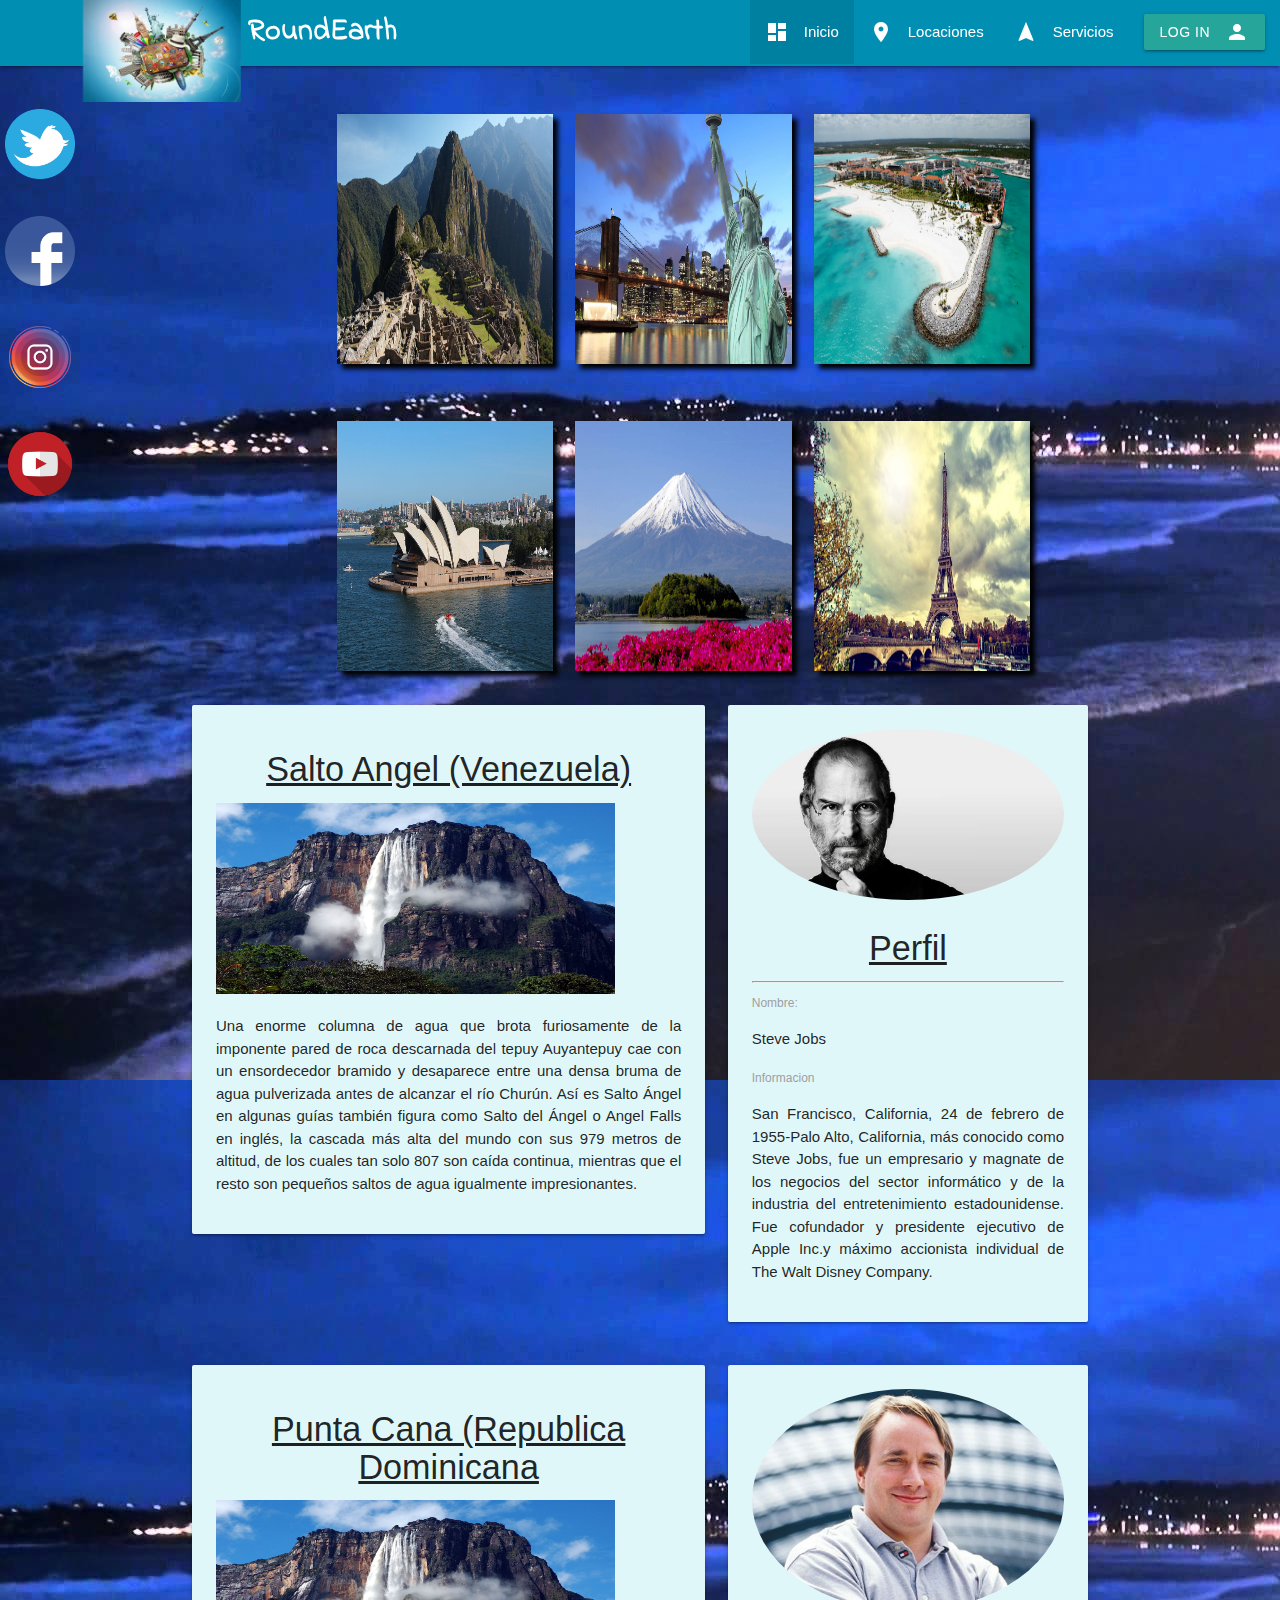
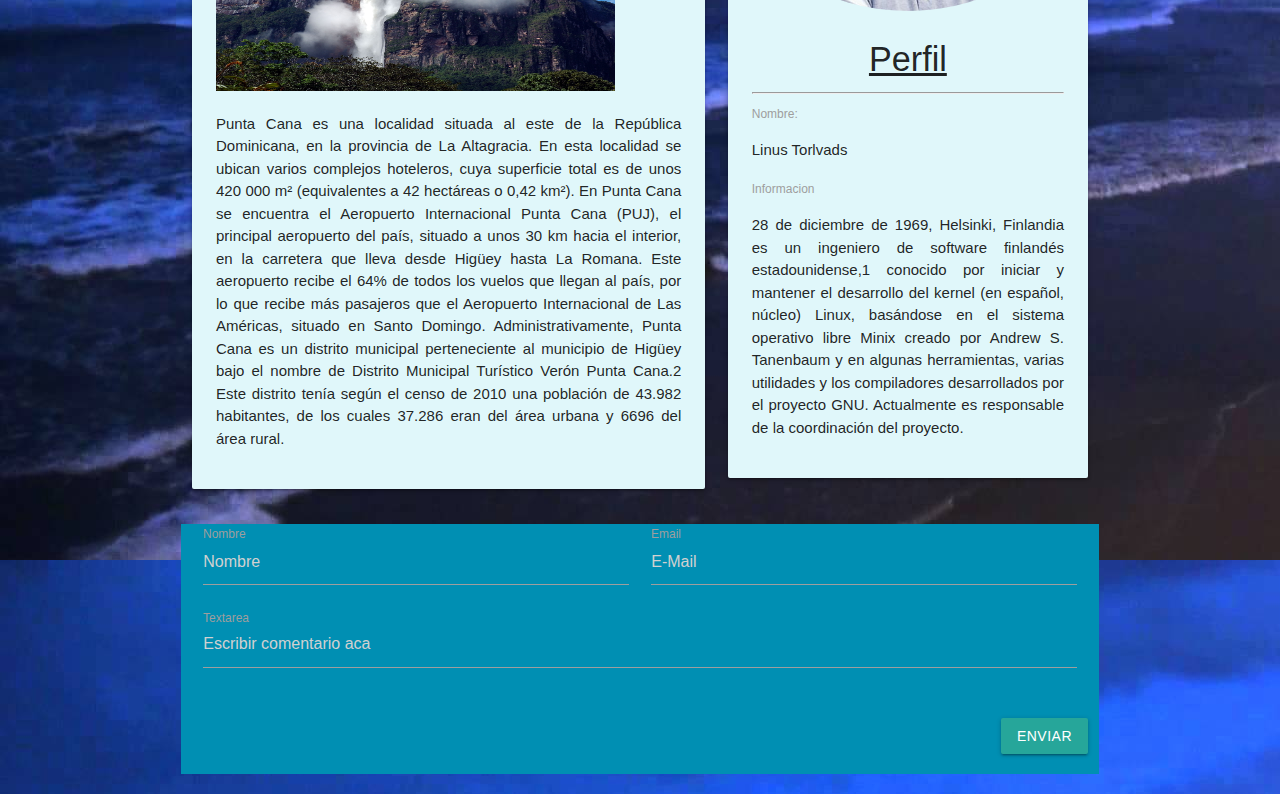
<file: Blog_de Turismo/index.html>
<!DOCTYPE html>
<html>
  <head>
    <meta charset="utf-8">
    <meta name="viewport" content="width=device-width, initial-scale=1, maximum-scale=1.0"/>
    <!--Importar la fuente de los íconos de Google-->
    <link href="https://fonts.googleapis.com/icon?family=Material+Icons" rel="stylesheet">
    <!--Importar la hojas de estilos de materialize css-->
    <link href="css/materialize.css" type="text/css" rel="stylesheet" media="screen,projection"/>
    <link rel="stylesheet" type="text/css" href="css/styles.css">
    <link href="https://fonts.googleapis.com/css?family=Indie+Flower|Shrikhand" rel="stylesheet">   
    <title>RoundEarth</title>
  </head>
  <body>
    <div class="col s12 m12 l12">
      <div  id="azul"  class="navbar-fixed">
        <nav class="nav-extended" id="azul">
          <div class="nav-wrapper">
            <a id="menu" href="#" class="brand-logo">
              <img id="img-logo" src="img/logo.jpeg">    
            </a>
            <b id= "titulo">
              RoundEarth
            </b>
            <a href="#" data-target="mobile-demo" class="sidenav-trigger">
              <i class="material-icons">menu</i>
            </a>
            <ul id="nav-mobile" class="right hide-on-med-and-down">
              <li class="active">
                <a href="index.html">
                  <i class="material-icons left">dashboard</i>Inicio
                </a>
              </li>
              <li>
                <a href="html/productos.html">
                  <i class="material-icons left">location_on
                  </i>Locaciones
                </a>
              </li>
              <li>
                <a href="html/servicios.html">
                  <i class="material-icons left">navigation</i>Servicios
                </a>
              </li>
              <li>
                <a class="waves-effect waves-light btn">Log in
                  <i class="material-icons right">person
                  </i>
                </a>
              </li>
            </ul>
          </div>

          <ul class="sidenav" id="mobile-demo">
            <li class="active">
              <a href="index.html">
                <i class="material-icons left">dashboard
                </i>Inicio
              </a>
            </li>
            <li>
              <a href="html/productos.html">
                <i class="material-icons left">shopping_cart
                </i>Productos
              </a>
            </li>
            <li>
              <a href="html/servicios.html">
                <i class="material-icons left">navigation</i>Servicio
              </a>
            </li>
            <li>
              <a class="waves-effect waves-light btn">Log in
                <i class="material-icons right">person
                </i>
              </a>
            </li>
          </ul>
        </nav>
      </div>

      <div class="row">
        <div class="col s12 m3">
          <ul id="redes" class="side-nav fixed">
            <li class="redes">
              <a href="#">
                 <img class="responsive-img redes" src="img/twitter.png">
              </a>
            </li>
            <li class="redes">
              <a href="#">    
                <img class="responsive-img redes" src="img/face.png">
              </a>
            </li>
            <li class="redes">
              <a href="#">    
                <img class="responsive-img" src="img/insta.png">
              </a>
            </li>
            <li class="redes">
              <a href="#">    
                <img class="responsive-img redes" src="img/youtube.png">
              </a>
            </li>
          </ul>
        </div>

        <div class="col s12 m9  img-contenedor ">
          <div class="col s12 m3 seccion-img ">
              <img class="responsive-img" src="img/machu.jpg" alt="Machu Picchu">
          </div>
          <div class="col s12 m3 seccion-img">
              <img class="responsive-img seccion-img" src="img/new.jpg">
          </div>
          <div class="col s12 m3 seccion-img">
              <img class="responsive-img" src="img/punta.jpg">
          </div>
        </div>

        <div class="col s12 m9  img-contenedor">
          <div class="col s12 m3 seccion-img">
              <img class="responsive-img " src="img/opera.jpg">
          </div>
          <div class="col s12 m3 seccion-img">
              <img class="responsive-img" src="img/fuji.jpg">
          </div>
          <div class="col s12 m3 seccion-img">
              <img class="responsive-img" src="img/eiffel.jpg">
          </div>
        </div>
      </div>

      <div class="container">
        <div class="row">
          <div class="col s12 m7">
            <div class="card-panel #e0f7fa cyan lighten-5">
              <div id="comentariodesc">
                <h4>Salto Angel (Venezuela)</h4>
                <img  class="responsive-img" src="img/salto.jpg">
                <p>
                  Una enorme columna de agua que brota furiosamente de la imponente pared de roca descarnada del tepuy Auyantepuy cae con un ensordecedor bramido y desaparece entre una densa bruma de agua pulverizada antes de alcanzar el río Churún. Así es Salto Ángel en algunas guías también figura como Salto del Ángel o Angel Falls en inglés, la cascada más alta del mundo con sus 979 metros de altitud, de los cuales tan solo 807 son caída continua, mientras que el resto son pequeños saltos de agua igualmente  impresionantes.
                </p>
              </div>
            </div>
          </div>

          <div class="col s12 m5 ">
            <div class="card-panel #e0f7fa cyan lighten-5">
              <img src="img/steve.jpg" class="circle responsive-img">
              <h4>Perfil</h4>
              <hr>
              <label for="nombre">Nombre: </label>
              <div id="nombre-perfil">
                <p>
                  Steve Jobs
                </p>
              </div>
              <label for="info">Informacion</label>
              <div id="info">
                <p>
                  San Francisco, California, 24 de febrero de 1955-Palo Alto, California, más conocido como Steve Jobs, fue un empresario y magnate de los negocios del sector informático y de la industria del entretenimiento estadounidense. Fue cofundador y presidente ejecutivo de Apple Inc.y máximo accionista individual de The Walt Disney Company.
                </p>
              </div>
            </div>
          </div>
        </div> 
      </div>


      <div class="container">
        <div class="row">
          <div class="col s12 m7">
            <div class="card-panel #e0f7fa cyan lighten-5">
              <div id="comentariodesc">
                <h4>Punta Cana (Republica Dominicana</h4>
                <img  class="responsive-img" src="img/salto.jpg">
                <p>
                  Punta Cana es una localidad situada al este de la República Dominicana, en la provincia de La Altagracia. En esta localidad se ubican varios complejos hoteleros, cuya superficie total es de unos 420 000 m² (equivalentes a 42 hectáreas o 0,42 km²). En Punta Cana se encuentra el Aeropuerto Internacional Punta Cana (PUJ), el principal aeropuerto del país, situado a unos 30 km hacia el interior, en la carretera que lleva desde Higüey hasta La Romana. Este aeropuerto recibe el 64% de todos los vuelos que llegan al país, por lo que recibe más pasajeros que el Aeropuerto Internacional de Las Américas, situado en Santo Domingo. Administrativamente, Punta Cana es un distrito municipal perteneciente al municipio de Higüey bajo el nombre de Distrito Municipal Turístico Verón Punta Cana.2​ Este distrito tenía según el censo de 2010 una población de 43.982 habitantes, de los cuales 37.286 eran del área urbana y 6696 del área rural.
                </p>
              </div>
            </div>
          </div>

          <div class="col s12 m5 ">
            <div class="card-panel #e0f7fa cyan lighten-5">
              <img src="img/linus.jpeg" class="circle responsive-img">
              <h4>Perfil</h4>
              <hr>
              <label for="nombre">Nombre: </label>
              <div id="nombre-perfil">
                <p>
                  Linus Torlvads
                </p>
              </div>
              <label for="info">Informacion</label>
              <div id="info">
                <p>
                  28 de diciembre de 1969, Helsinki, Finlandia es un ingeniero de software finlandés estadounidense,1​ conocido por iniciar y mantener el desarrollo del kernel (en español, núcleo) Linux, basándose en el sistema operativo libre Minix creado por Andrew S. Tanenbaum y en algunas herramientas, varias utilidades y los compiladores desarrollados por el proyecto GNU. Actualmente es responsable de la coordinación del proyecto.
                </p>
              </div>
            </div>
          </div>
        </div> 
      </div>
    <div class="container">
      <div class="row">
        <form class="col s12" id="comentario">
          <div class="input-field col s6">
            <input placeholder="Nombre" id="Nombre" type="text" class="validate">
            <label for="nombre">Nombre</label>
          </div>
          <div class="input-field col s6">
            <input placeholder="E-Mail" id="email" type="email" class="validate">
            <label for="email">Email</label>
          </div>
          <div id="text-area" class="col s12">
            <div class="row">
              <div class="input-field col s12">
                <textarea placeholder="Escribir comentario aca" id="textarea1" class="materialize-textarea"></textarea>
                <label for="textarea">Textarea</label>
              </div>
            </div>
          </div>
          <div class="row">
            <div class="col s12 right-align">
              <a class="waves-effect waves-light btn">Enviar</a>
            </div>
          </div>
        </form>
      </div>
    </div>

  </div>

    <!-- Scripts  ue usa Materialize -->
    <script type="text/javascript" src="https://code.jquery.com/jquery-2.1.1.min.js"></script>
    <script type="text/javascript" src="js/materialize.min.js"></script>
  </body>
</html>
</file>
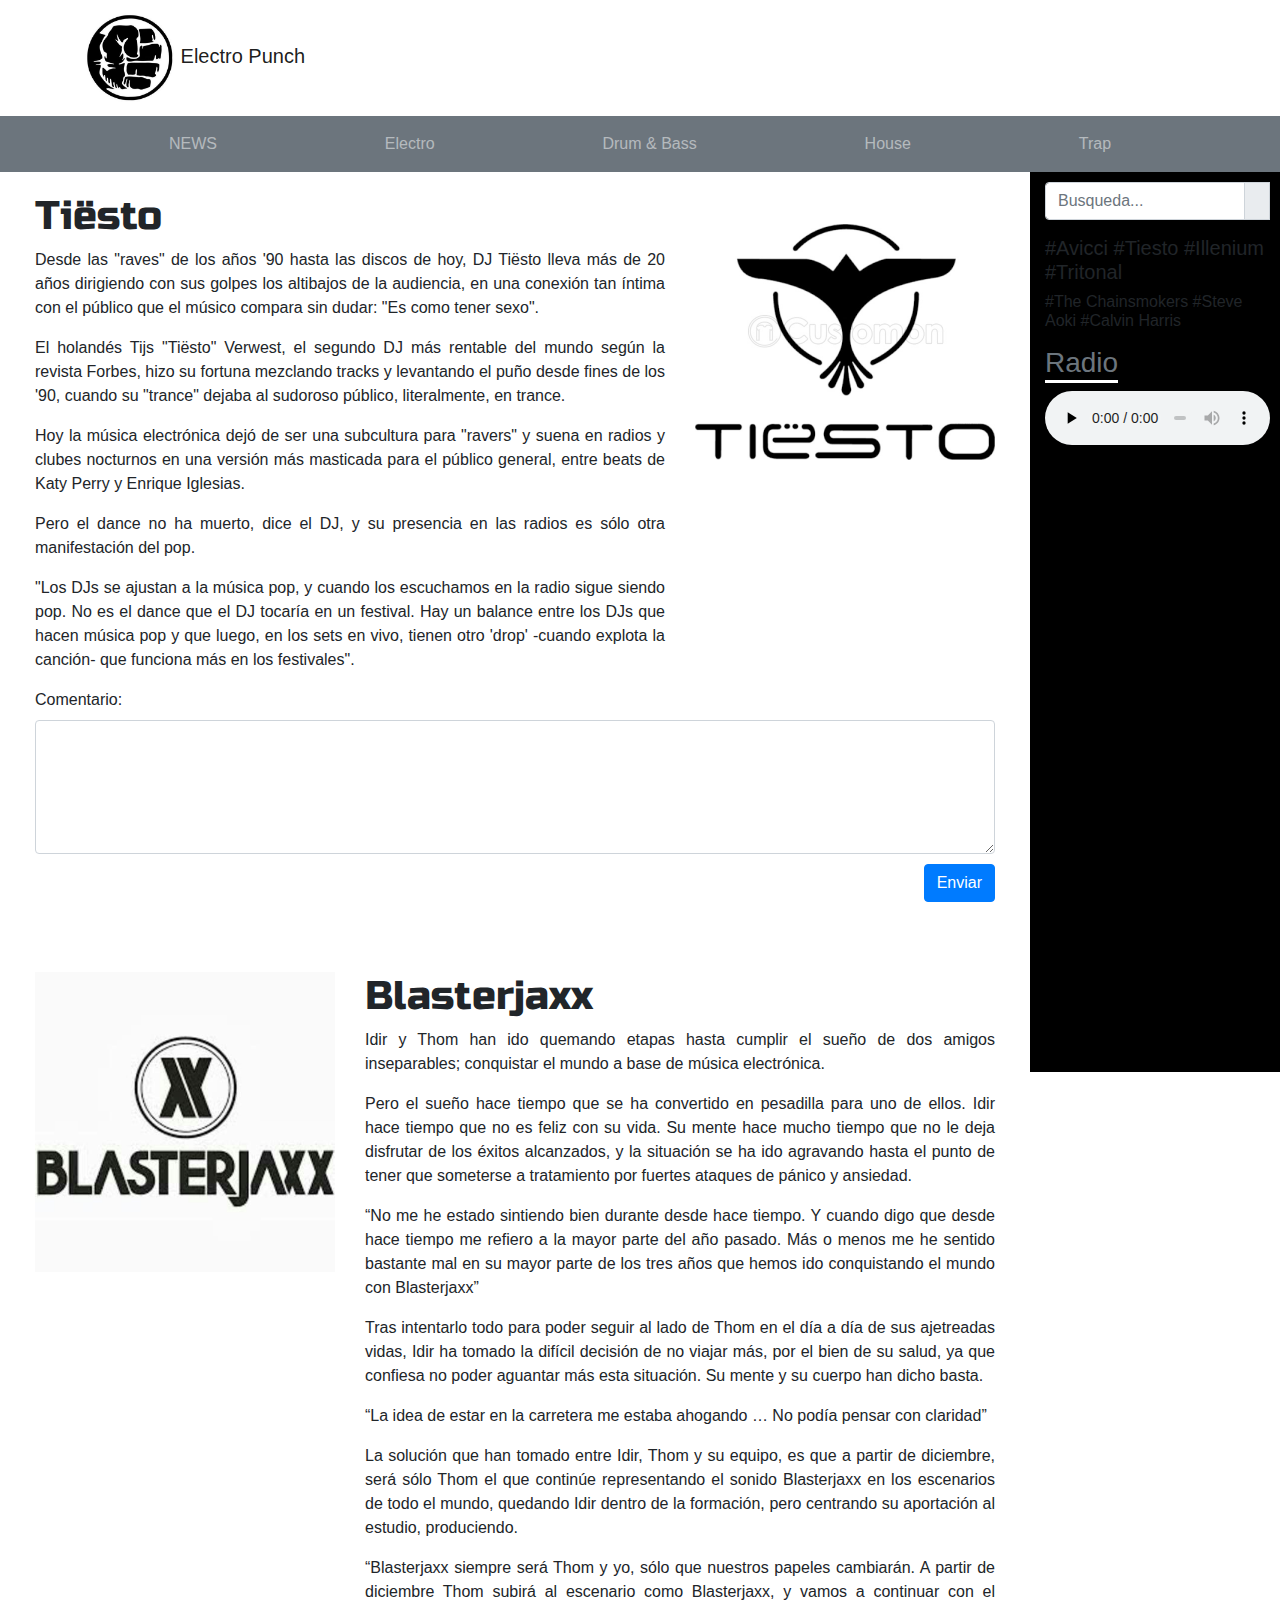
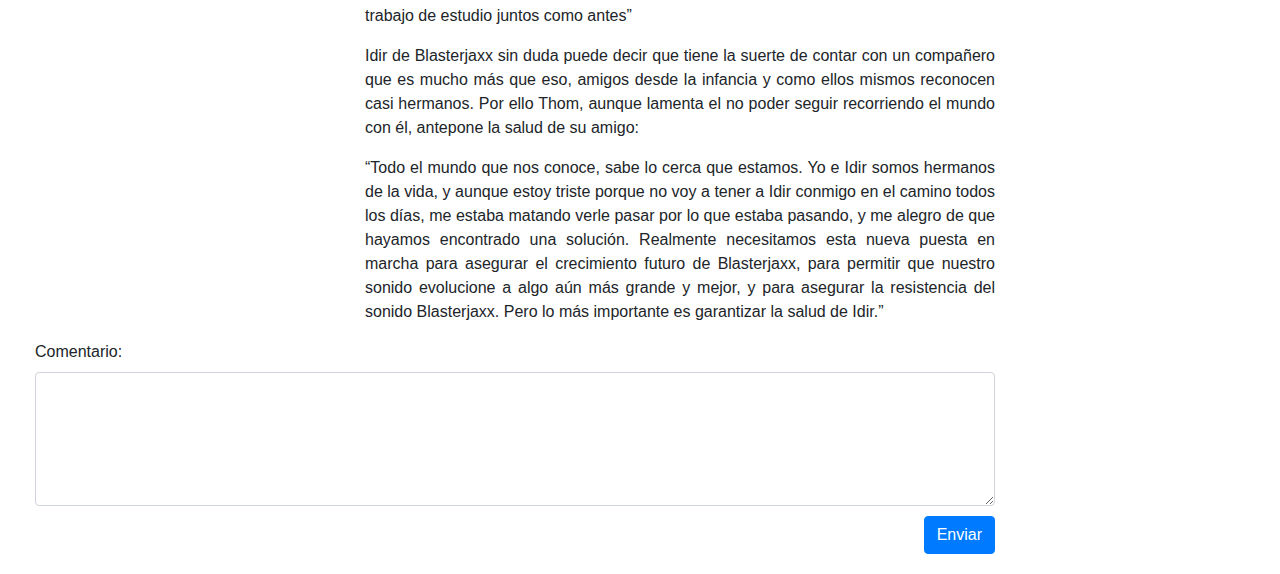
<file: Blog_de_Musica/index.html>
<!DOCTYPE html>
<html>
    <head>
        <meta charset="utf-8">
        <meta name="viewport" content="width=device-width, initial-scale=1">
        <title>Blog de Musica</title>
        <link rel="stylesheet" href="css/bootstrap.min.css">
        <link rel="stylesheet" href="css/styles.css">
        <link rel="stylesheet" href="https://use.fontawesome.com/releases/v5.1.0/css/all.css" integrity="sha384-lKuwvrZot6UHsBSfcMvOkWwlCMgc0TaWr+30HWe3a4ltaBwTZhyTEggF5tJv8tbt" crossorigin="anonymous"> 
        <link href="https://fonts.googleapis.com/css?family=Russo+One" rel="stylesheet">
        <meta name="author" content="Alan Manuitt">
        <meta name="description" content="Blog de Musica">
 
    </head>
    <body>
        <!-- Menu con iconos -->
        <nav class="navbar navbar-expand-lg navbar-light ">
            <div class="container"> 
                <a href="/" class="navbar-brand">
                    <img src="img/punch.jpg" class="logo">
                    Electro Punch
                </a>
                <button class="navbar-toggler float-right" type="button" data-toggle="collapse" data-target="#navbar9">
                </button>
                 <ul class="nav navbar-nav ml-auto">
                     <li class="nav-item">
                        <a class="nav-link" href="https://es-la.facebook.com/">
                            <i class="fab fa-facebook-square"></i>
                        </a>
                    </li>
                    <li class="nav-item">
                        <a class="nav-link" href="https://twitter.com/?lang=es">
                            <i class="fab fa-twitter-square"></i>
                        </a>
                    </li>
                    <li class="nav-item">
                        <a class="nav-link" href="https://www.instagram.com/">
                            <i class="fab fa-instagram"></i>
                        </a>
                    </li>
                    <li class="nav-item">
                        <a class="nav-link" href="https://www.pinterest.es/">
                           <i class="fab fa-pinterest-square"></i>
                        </a>
                    </li>
                    <li class="nav-item">
                        <a class="nav-link" href="https://www.youtube.com/watch?v=6DaL-Z4dwzI">
                            <i class="fab fa-youtube-square"></i>
                        </a>
                    </li>
                </ul>
            </div>
        </nav>

        <!-- Menu completo -->
        <nav class="navbar navbar-expand-lg navbar-dark bg-secondary">
            <div class="container">
                <button class="navbar-toggler" type="button" dbaata-toggle="collapse" data-target="#navr10">
                    <span class="navbar-toggler-icon"></span>
                </button>
                <div class="navbar-collapse collapse" id="navbar10">
                    <ul class="navbar-nav nav-fill w-100">
                        <li class="nav-item">
                            <a class="nav-link" href="#">NEWS</a>
                        </li>
                        <li class="nav-item">
                            <a class="nav-link" href="#">Electro</a>
                        </li>
                        <li class="nav-item">
                            <a class="nav-link" href="#">Drum & Bass</a>
                        </li>
                        <li class="nav-item">
                            <a class="nav-link" href="#">House</a>
                        </li>
                        <li class="nav-item">
                            <a class="nav-link" href="#">Trap</a>
                        </li>
                    </ul>
                </div>
            </div>
        </nav>

        <!-- EL conteinar con el contenido y el sidebar del lado derecho -->
        <div class="container-fluid ">
            <div class="row">
                <div id="wrapper">
                <div id="sidebar-wrapper">
                    <div class="input-group mb-3 buscar">
                      <input type="text" class="form-control" placeholder="Busqueda..." aria-describedby="basic-addon2">
                      <div class="input-group-append">
                        <button class="input-group-text" id="basic-addon2"><i class="fas fa-glasses"></i></button>
                      </div>
                      <div id="tendencias">
                        <p>
                            <h5>#Avicci #Tiesto #Illenium #Tritonal</h5>
                            <h6>#The Chainsmokers #Steve Aoki #Calvin Harris</h6>
                        </p>
                      </div>

                    <h3 class="text-secondary">Radio</h3>
                    <audio controls preload="none" class="side" src="http://uk7.internet-radio.com:8000/stream"></audio>
                    </div>
                </div>

                <div id="page-content-wrapper">
                    <div class="container-fluid">
                        <div class="row">
                            <div class="col-sm-12 col-lg-8 contenedor1">
                                <h1>Tiësto</h1>
                                <p>
                                    Desde las "raves" de los años '90 hasta las discos de hoy, DJ Tiësto​ lleva más de 20 años dirigiendo con sus golpes los altibajos de la audiencia, en una conexión tan íntima con el público que el músico compara sin dudar: "Es como tener sexo".
                                </p>
                                <p>
                                    El holandés Tijs "Tiësto" Verwest, el segundo DJ más rentable del mundo según la revista Forbes, hizo su fortuna mezclando tracks y levantando el puño desde fines de los '90, cuando su "trance" dejaba al sudoroso público, literalmente, en trance.
                                </p>
                                <p>
                                    Hoy la música electrónica dejó de ser una subcultura para "ravers" y suena en radios y clubes nocturnos en una versión más masticada para el público general, entre beats de Katy Perry y Enrique Iglesias.
                                </p>
                                <p>
                                    Pero el dance no ha muerto, dice el DJ, y su presencia en las radios es sólo otra manifestación del pop.
                                </p>
                                <p>
                                    "Los DJs se ajustan a la música pop, y cuando los escuchamos en la radio sigue siendo pop. No es el dance que el DJ tocaría en un festival. Hay un balance entre los DJs que hacen música pop y que luego, en los sets en vivo, tienen otro 'drop' -cuando explota la canción- que funciona más en los festivales".
                                </p>
                            </div>
                            <div class="col-sm-4 col-lg-4">
                                <img src="img/tiesto.jpg" class="img1">
                            </div>
                            <div class="col-sm-12 col-lg-12">
                                <label for="comment">Comentario:</label>
                                <textarea class="form-control" rows="5" id="comentario"></textarea><a href class="btn btn-primary enviar" data-toggle="sidebar">Enviar</a>
                            </div>
                        </div>

                        <div class="row contenedor2">
                            <div class="col-sm-4 col-lg-4">
                                <img src="img/blaster.jpg" class="img1">
                            </div>
                            <div class="col-sm-12 col-lg-8">
                                <h1>Blasterjaxx</h1>
                                <p>
                                    Idir y Thom han ido quemando etapas hasta cumplir el sueño de dos amigos inseparables; conquistar el mundo a base de música electrónica.
                                </p>
                                <p>
                                    Pero el sueño hace tiempo que se ha convertido en pesadilla para uno de ellos. Idir hace tiempo que no es feliz con su vida. Su mente hace mucho tiempo que no le deja disfrutar de los éxitos alcanzados, y la situación se ha ido agravando hasta el punto de tener que someterse a tratamiento por fuertes ataques de pánico y ansiedad.
                                </p>
                                <p>

                                    “No me he estado sintiendo bien durante desde hace tiempo. Y cuando digo que desde hace tiempo me refiero a la mayor parte del año pasado. Más o menos me he sentido bastante mal en su mayor parte de los tres años que hemos ido conquistando el mundo con Blasterjaxx”
                                </p>
                                <p>
                                    Tras intentarlo todo para poder seguir al lado de Thom en el día a día de sus ajetreadas vidas, Idir ha tomado la difícil decisión de no viajar más, por el bien de su salud, ya que confiesa no poder aguantar más esta situación. Su mente y su cuerpo han dicho basta.
                                </p>
                                <p>
                                    “La idea de estar en la carretera me estaba ahogando … No podía pensar con claridad”
                                </p>
                                <p>
                                    La solución que han tomado entre Idir, Thom y su equipo, es que a partir de diciembre, será sólo Thom el que continúe representando el sonido Blasterjaxx en los escenarios de todo el mundo, quedando Idir dentro de la formación, pero centrando su aportación al estudio, produciendo.
                                </p>
                                <p>
                                    “Blasterjaxx siempre será Thom y yo, sólo que nuestros papeles cambiarán. A partir de diciembre Thom subirá al escenario como Blasterjaxx, y vamos a continuar con el trabajo de estudio juntos como antes”
                                </p>
                                <p>
                                    Idir de Blasterjaxx sin duda puede decir que tiene la suerte de contar con un compañero que es mucho más que eso, amigos desde la infancia y como ellos mismos reconocen casi hermanos. Por ello Thom, aunque lamenta el no poder seguir recorriendo el mundo con él, antepone la salud de su amigo:
                                </p>
                                <p>
                                    “Todo el mundo que nos conoce, sabe lo cerca que estamos. Yo e Idir somos hermanos de la vida, y aunque estoy triste porque no voy a tener a Idir conmigo en el camino todos los días, me estaba matando verle pasar por lo que estaba pasando, y me alegro de que hayamos encontrado una solución. Realmente necesitamos esta nueva puesta en marcha para asegurar el crecimiento futuro de Blasterjaxx, para permitir que nuestro sonido evolucione a algo aún más grande y mejor, y para asegurar la resistencia del sonido Blasterjaxx. Pero lo más importante es garantizar la salud de Idir.”
                                </p>
                            </div>                                
                            <div class="col-sm-12 col-lg-12">
                                <label for="comment">Comentario:</label>
                                <textarea class="form-control" rows="5" id="comentario"></textarea><a href class="btn btn-primary enviar" data-toggle="sidebar">Enviar</a>
                            </div>
                        </div>
                    </div>
                </div>

            </div>
        </div>

    <script src="js/bootstrap.min.js"></script>
    </body>
</html>
</file>
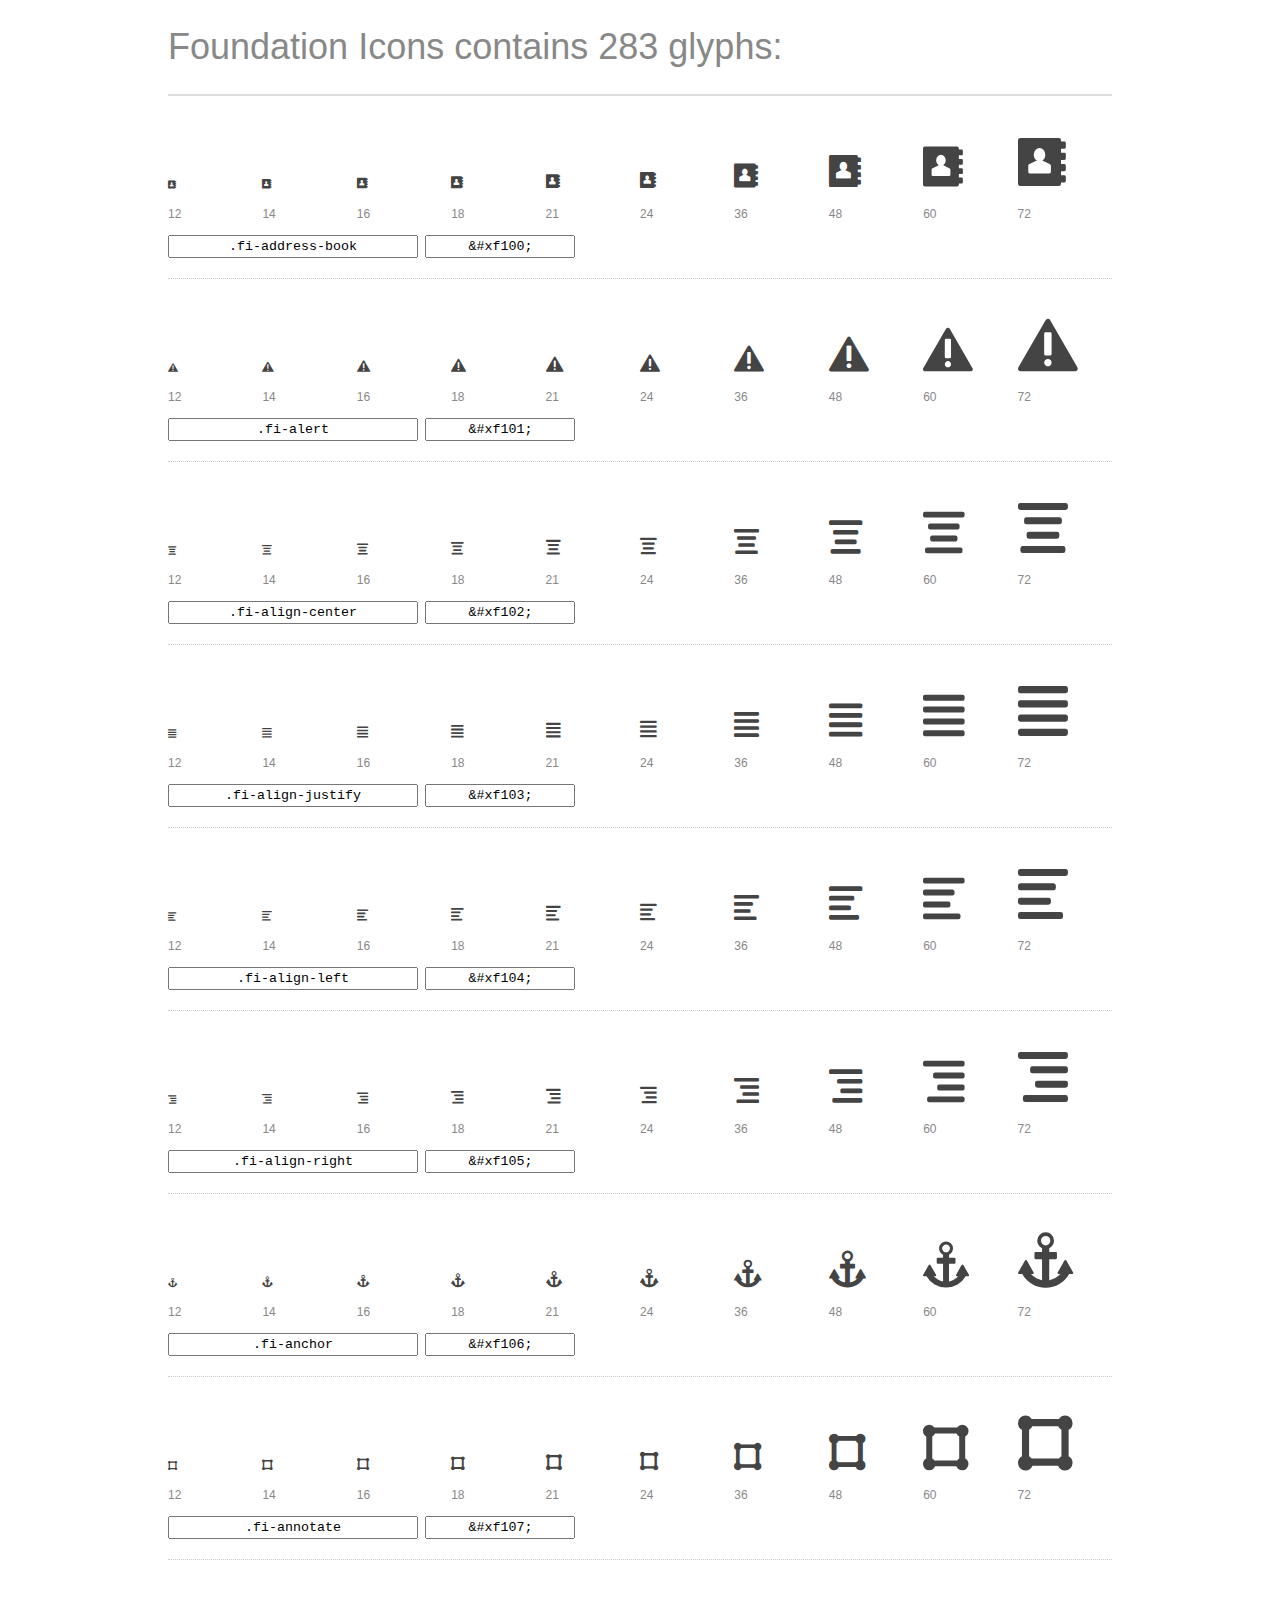
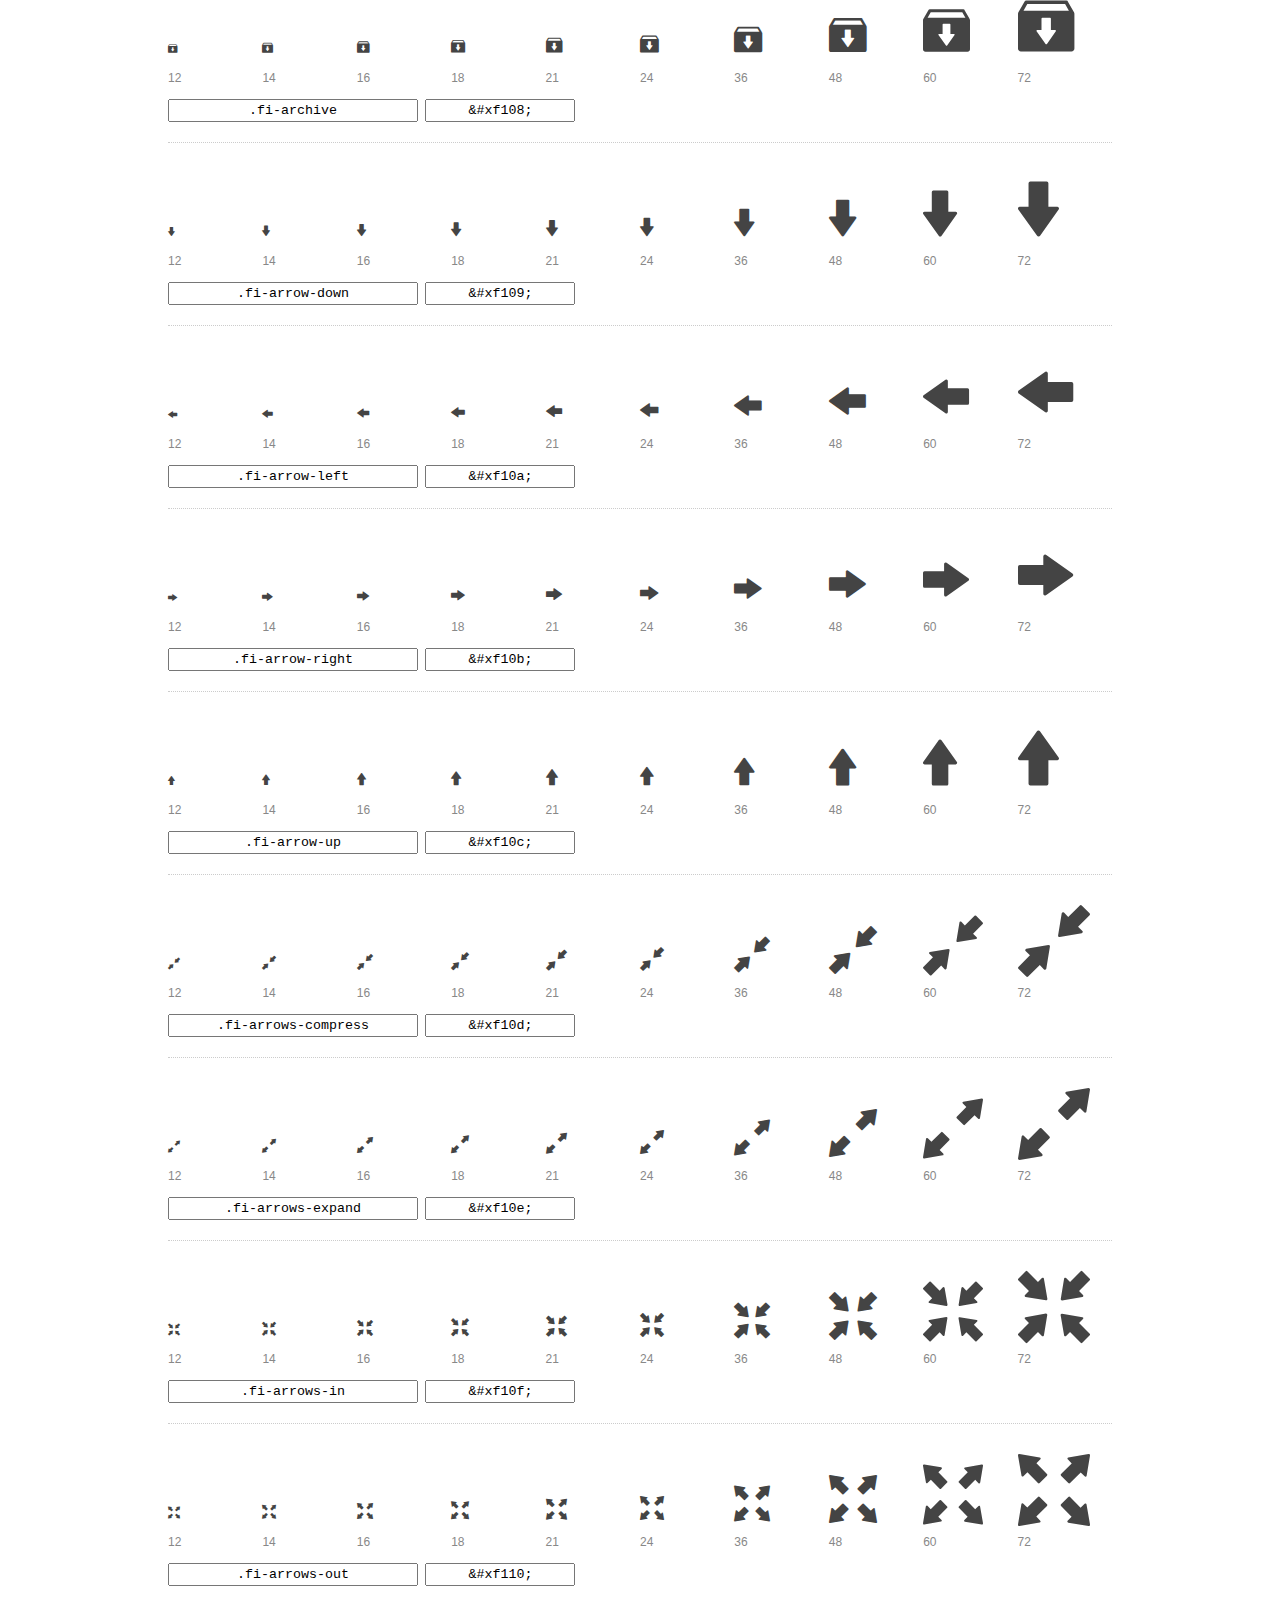
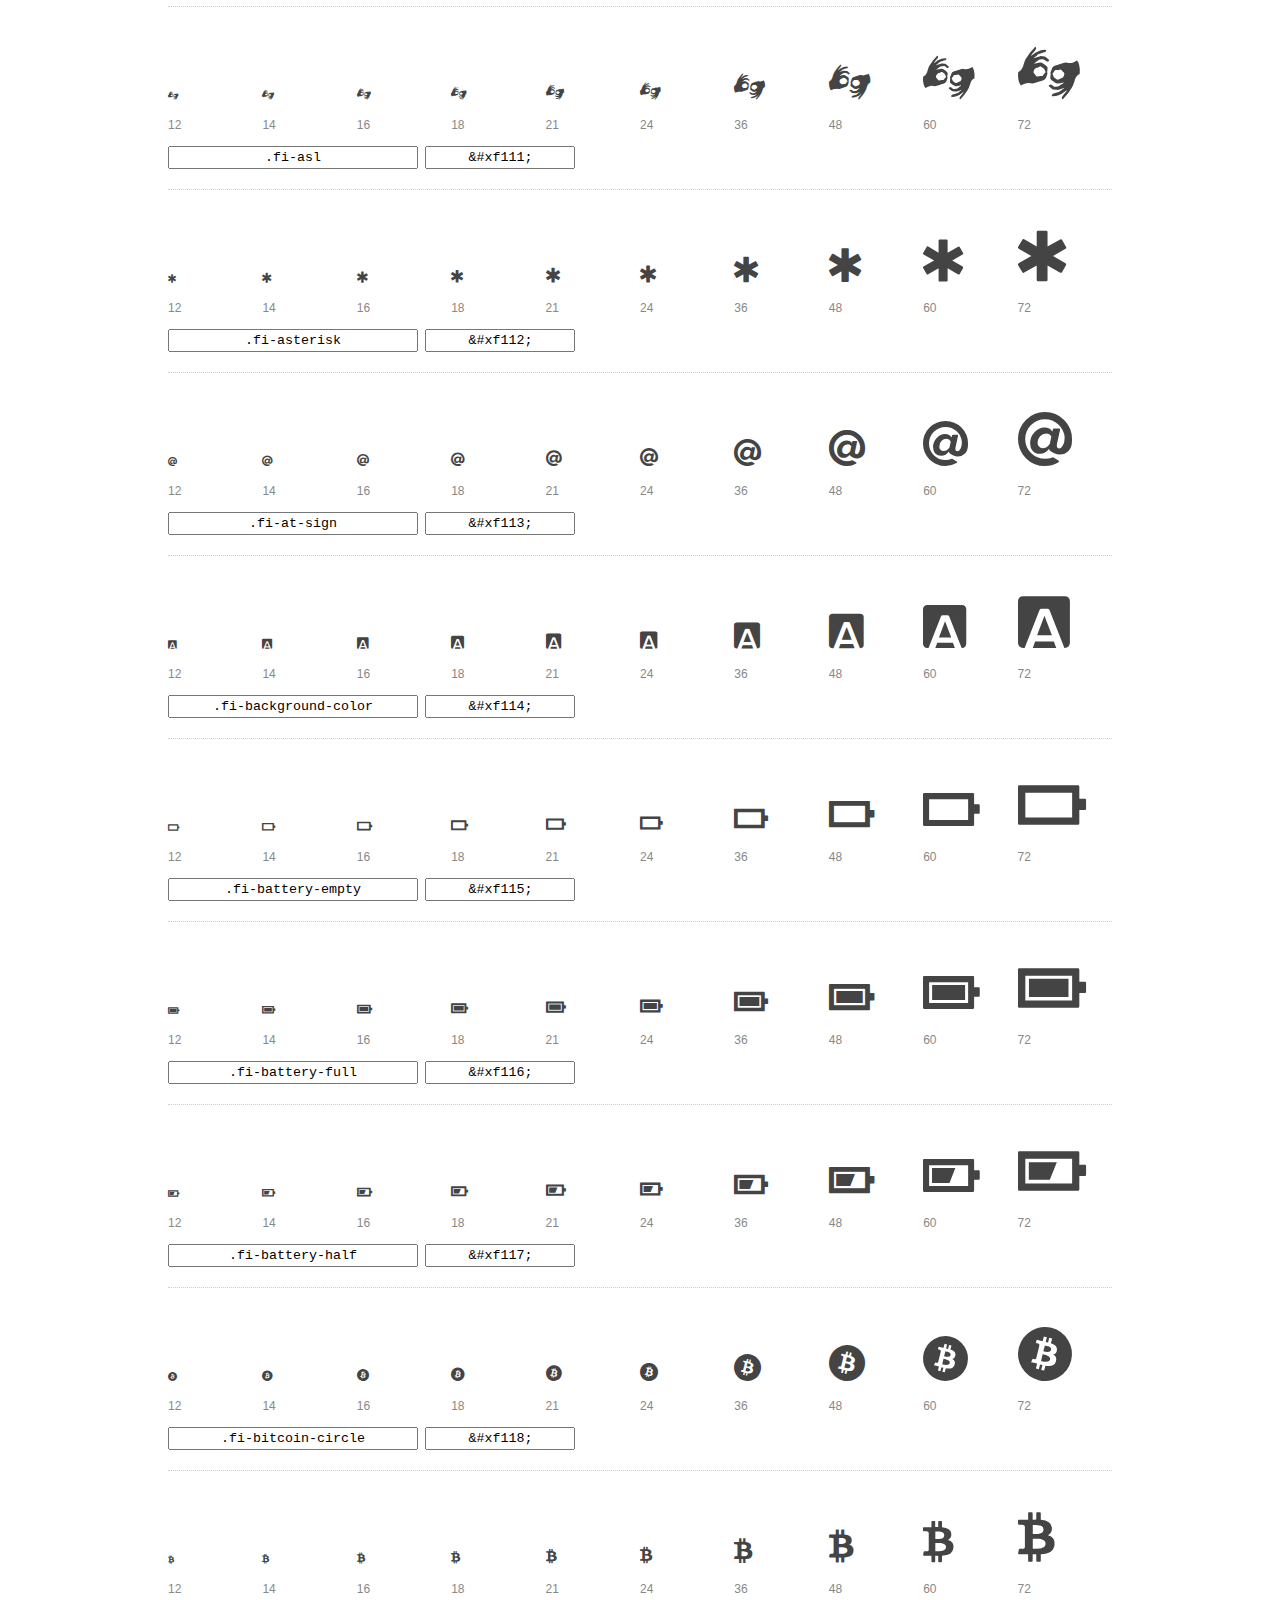
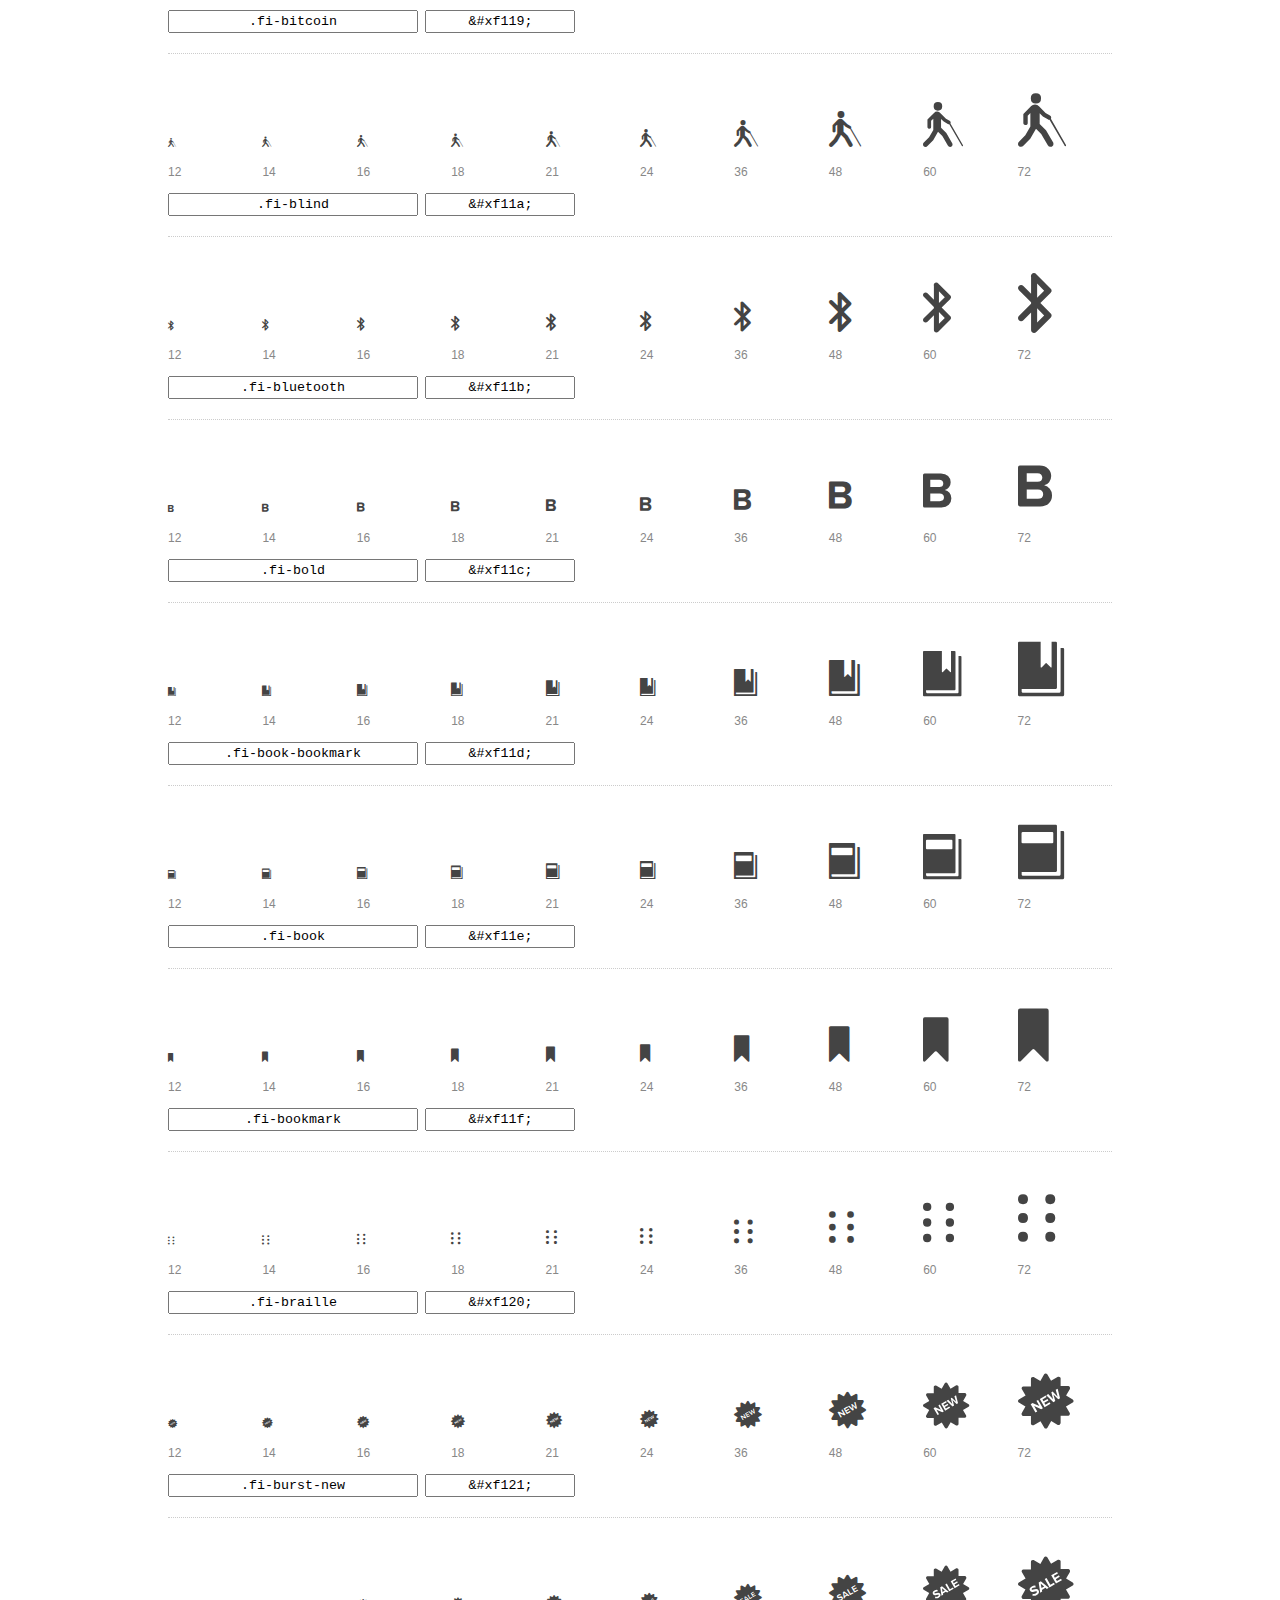
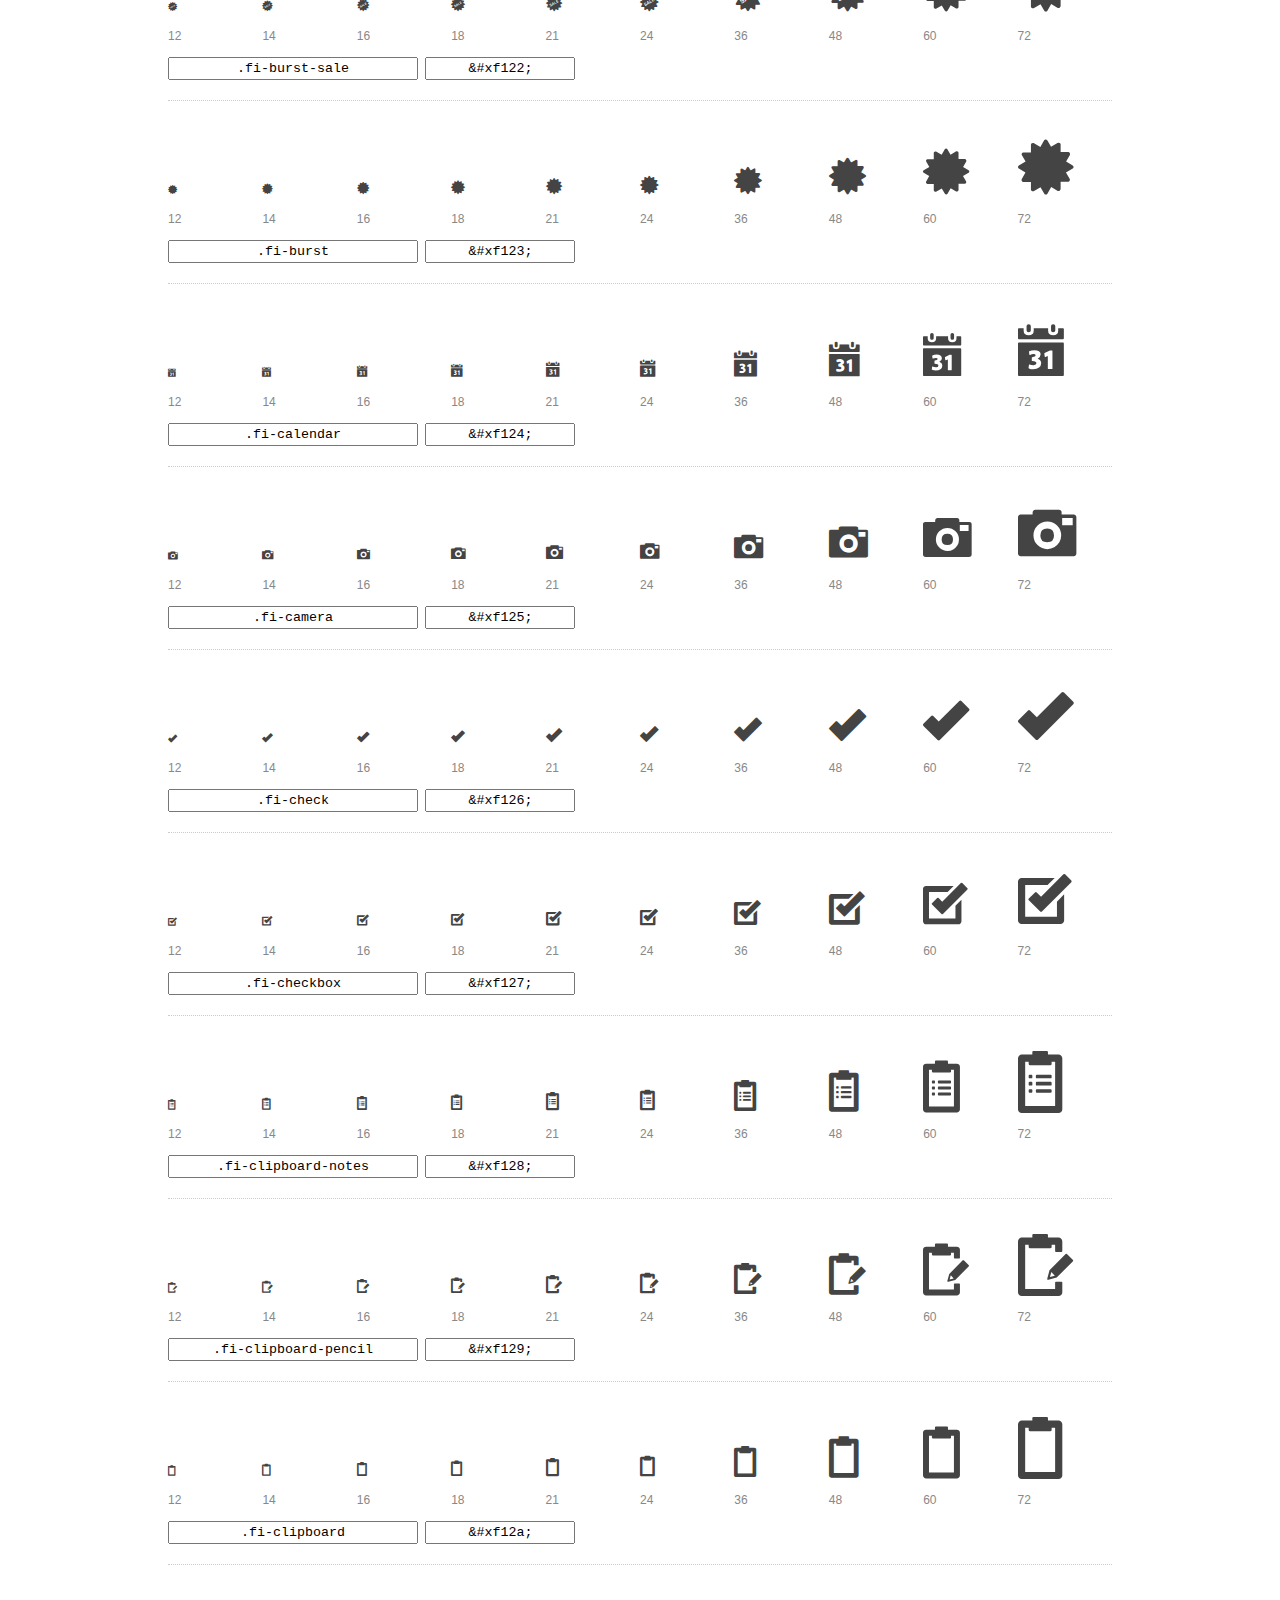
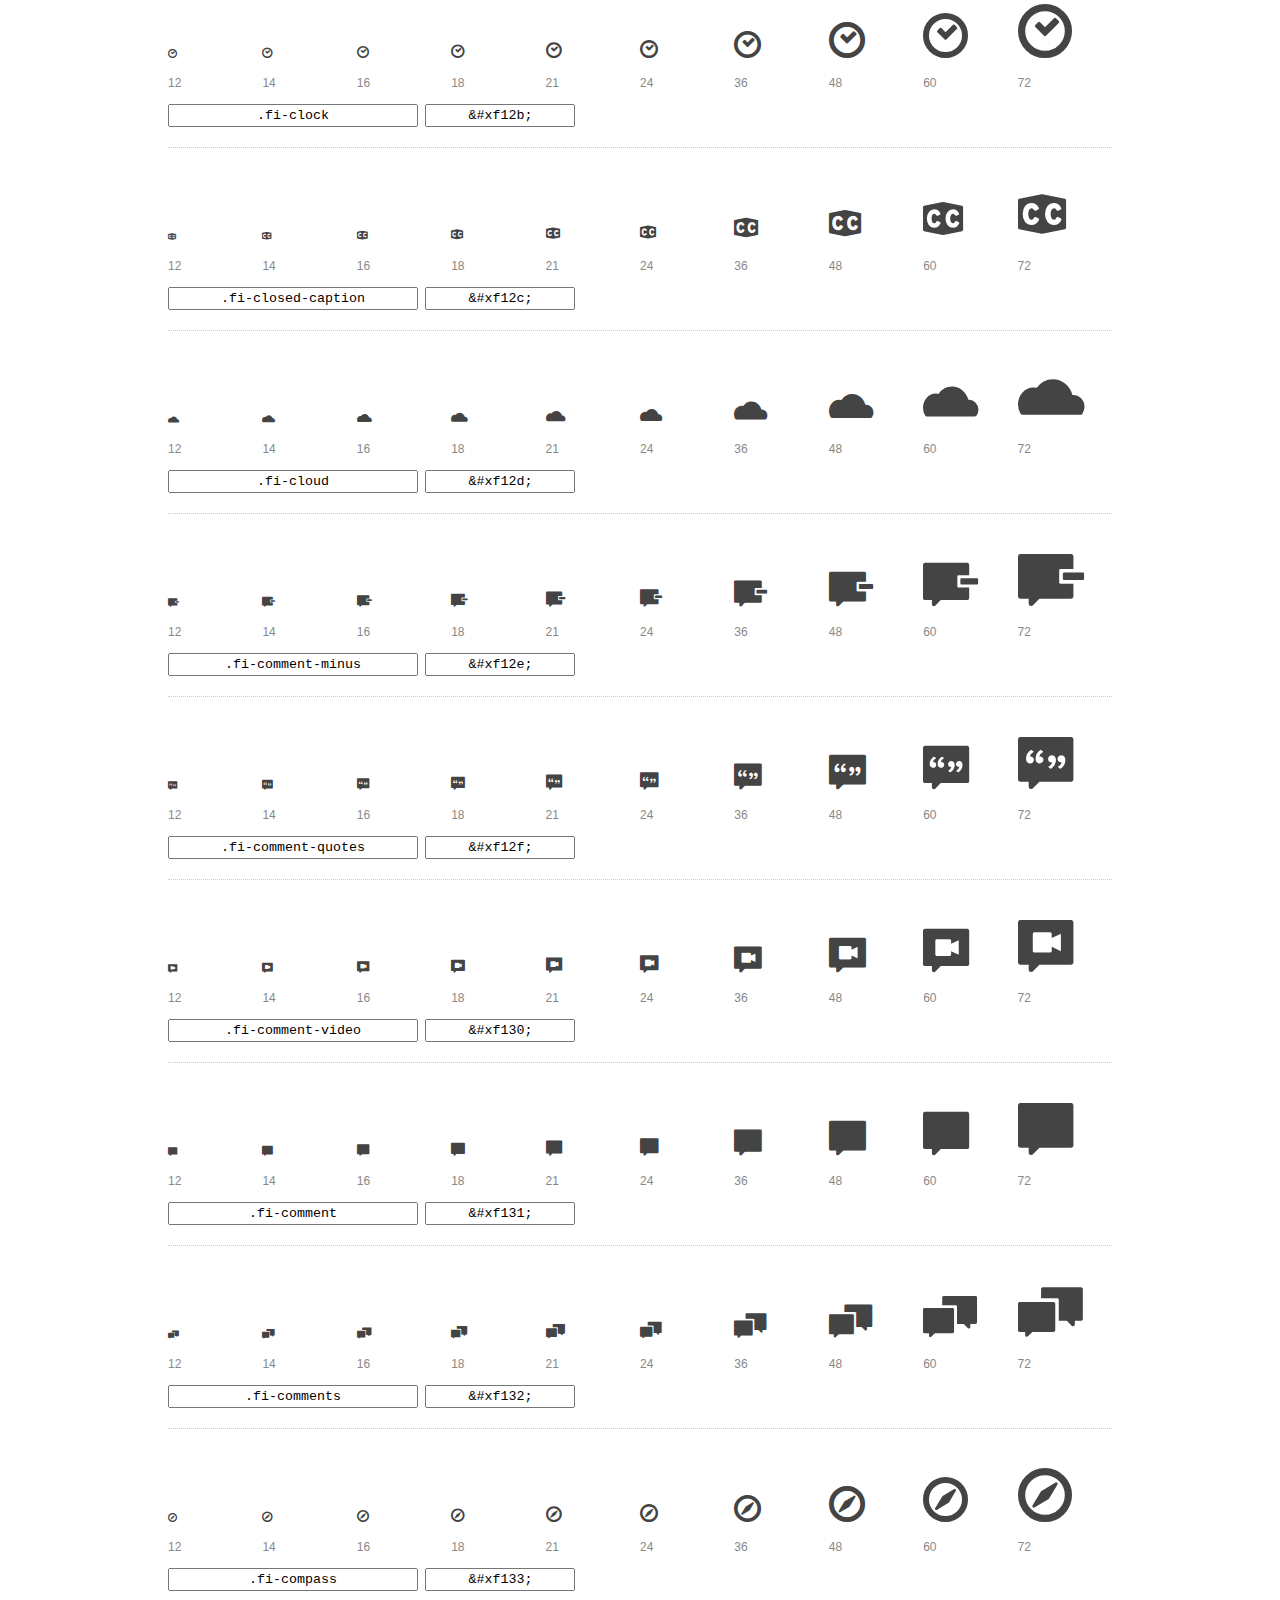
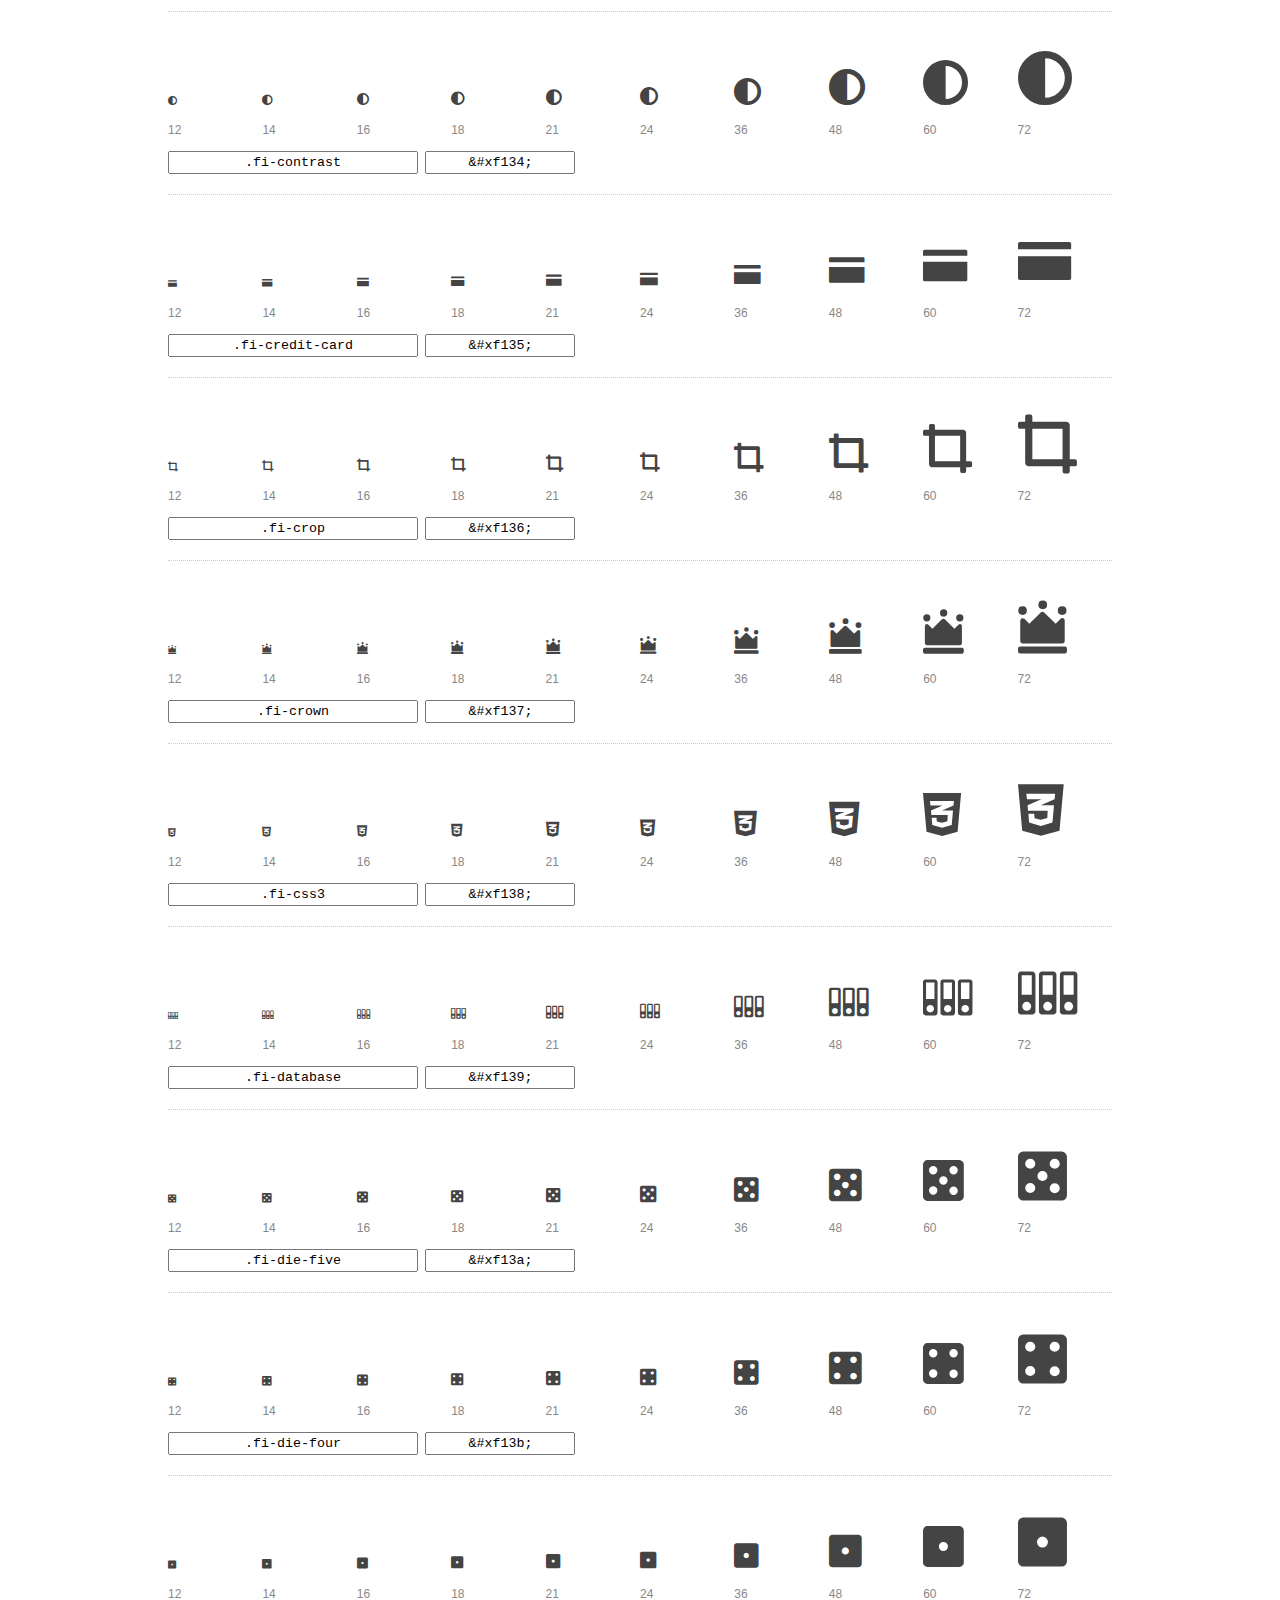
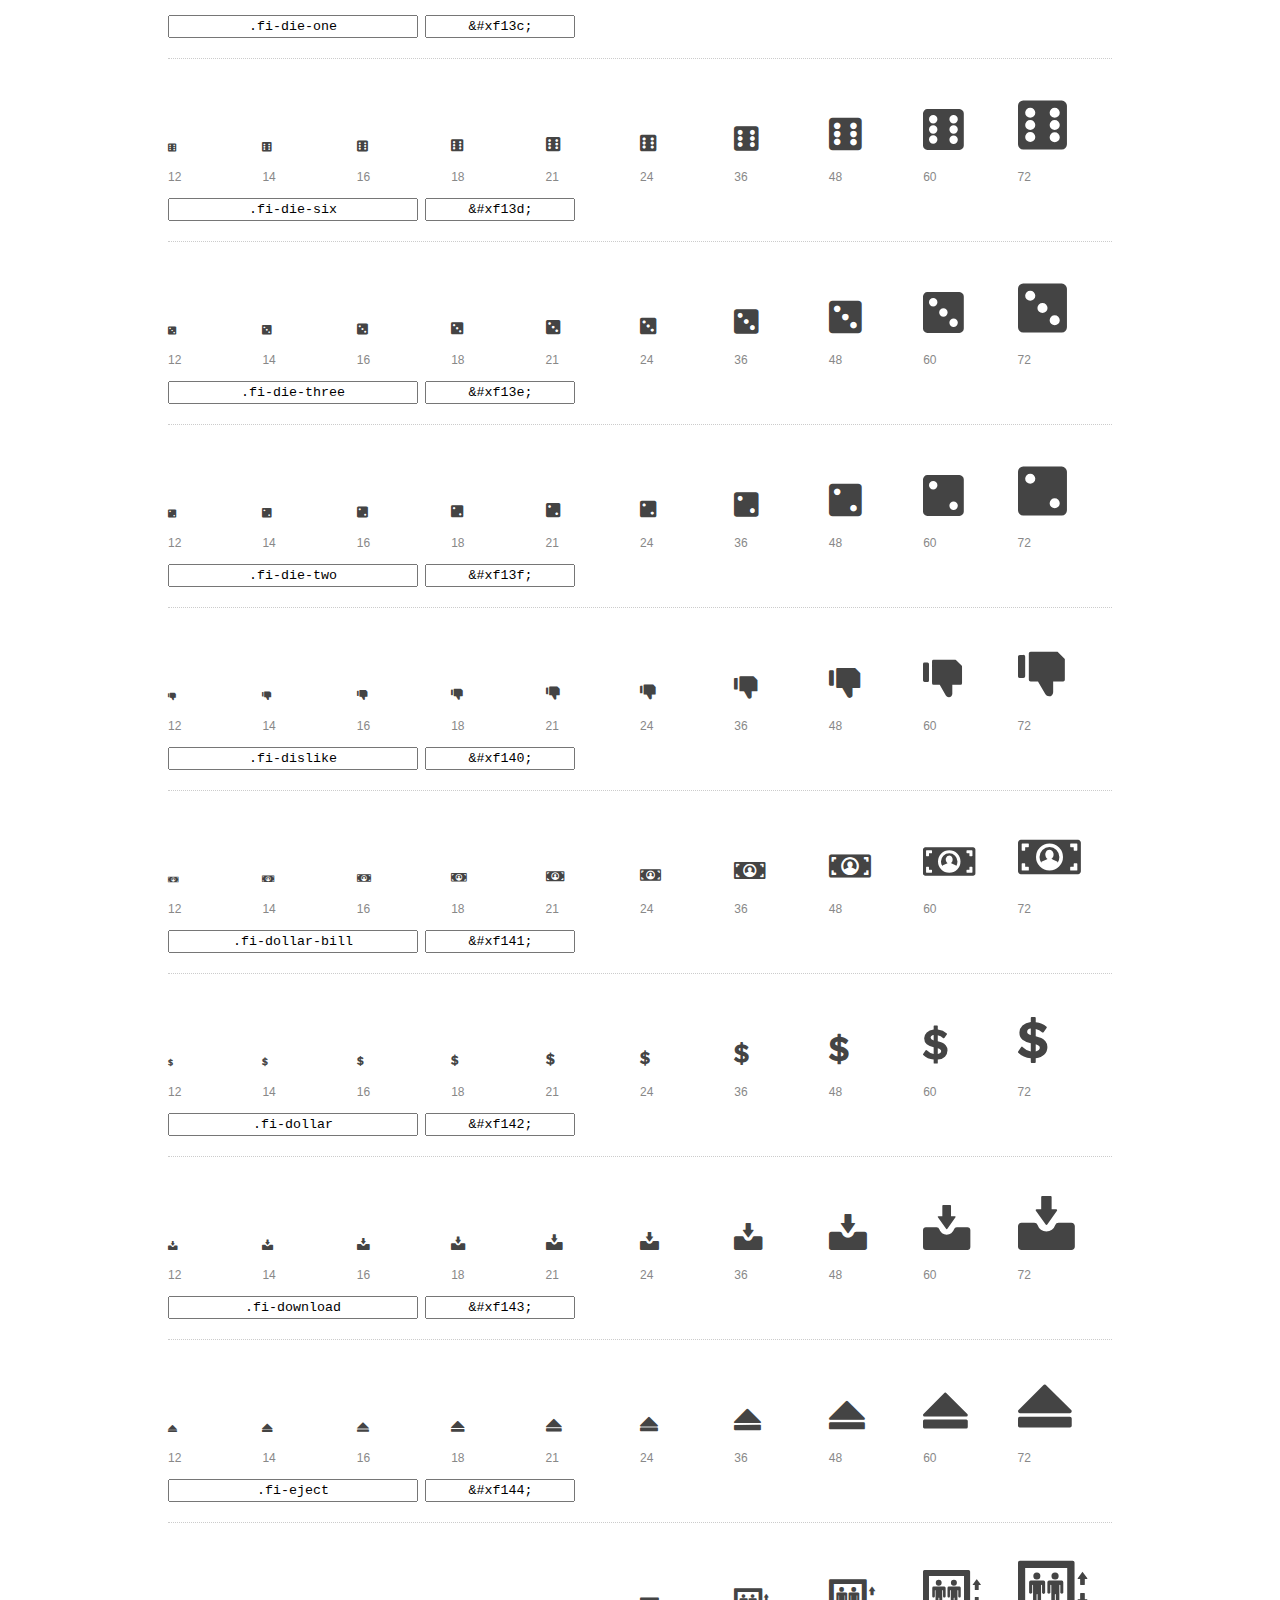
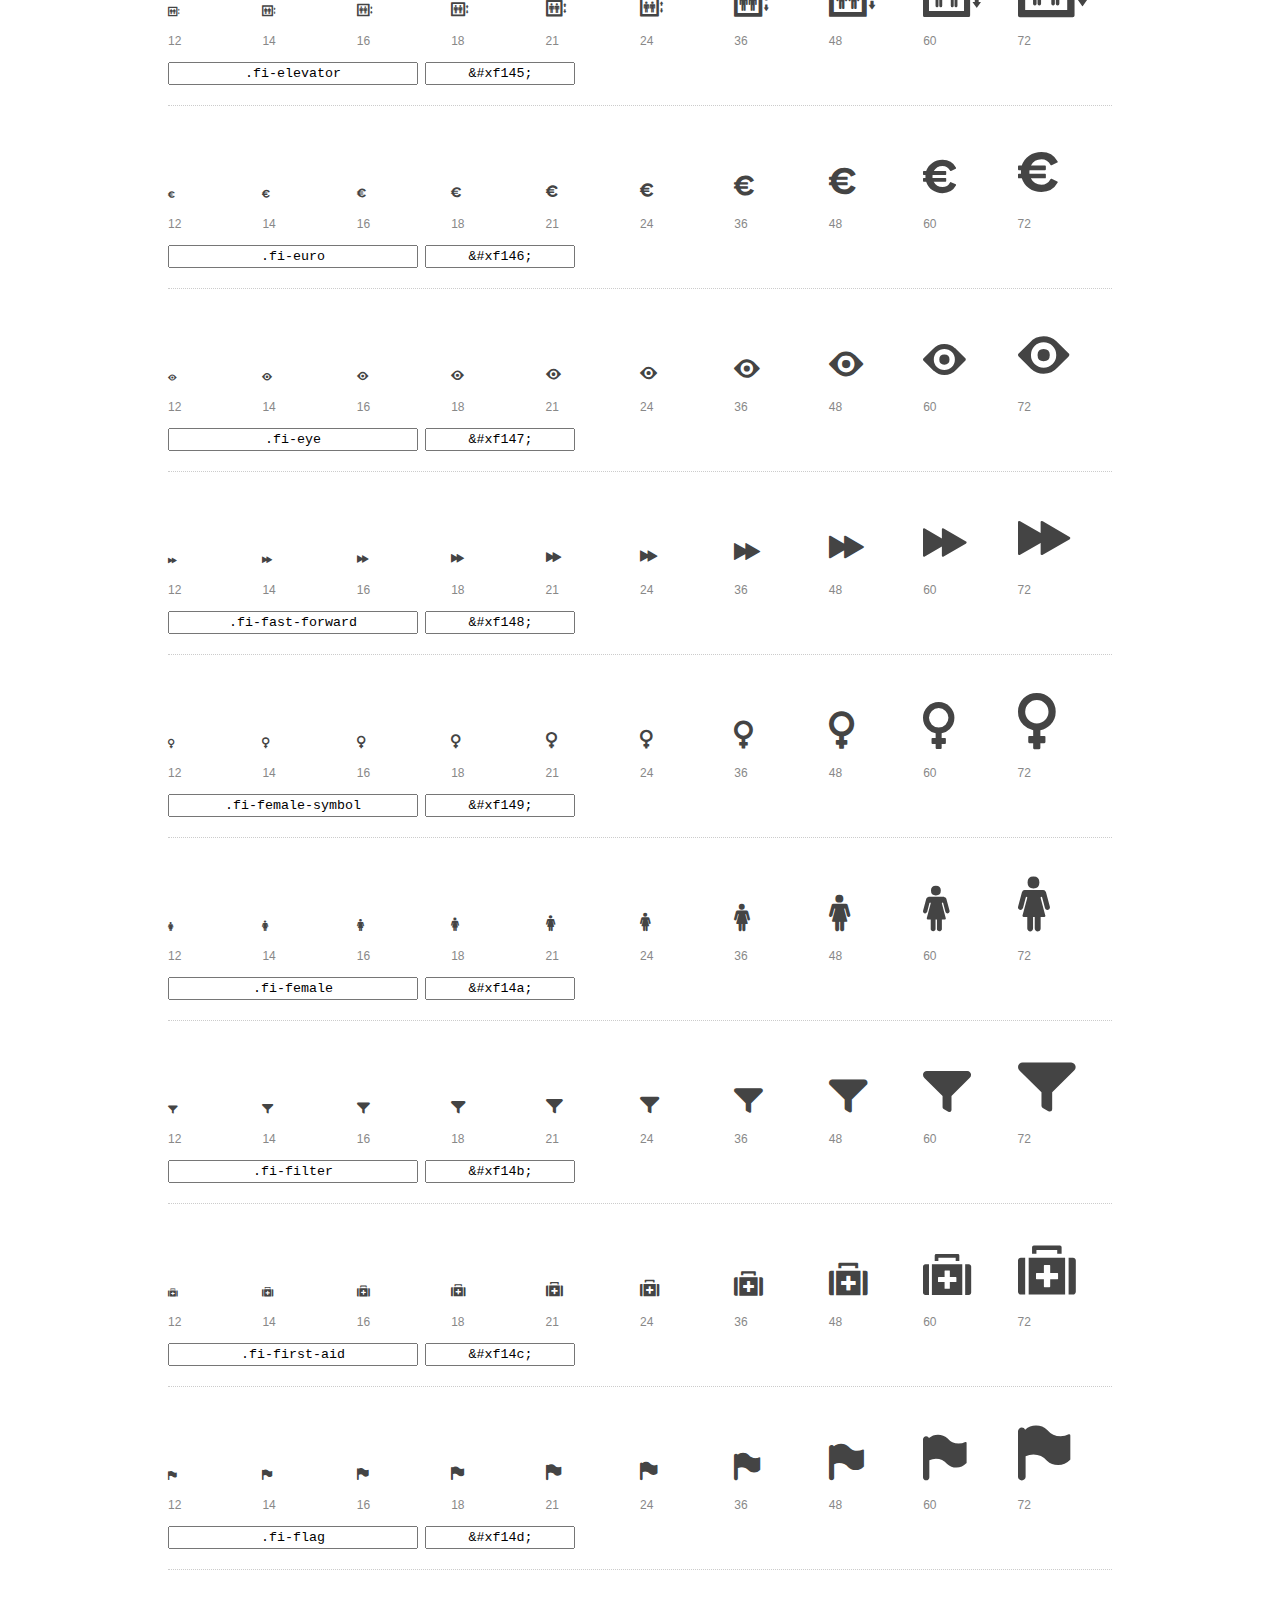
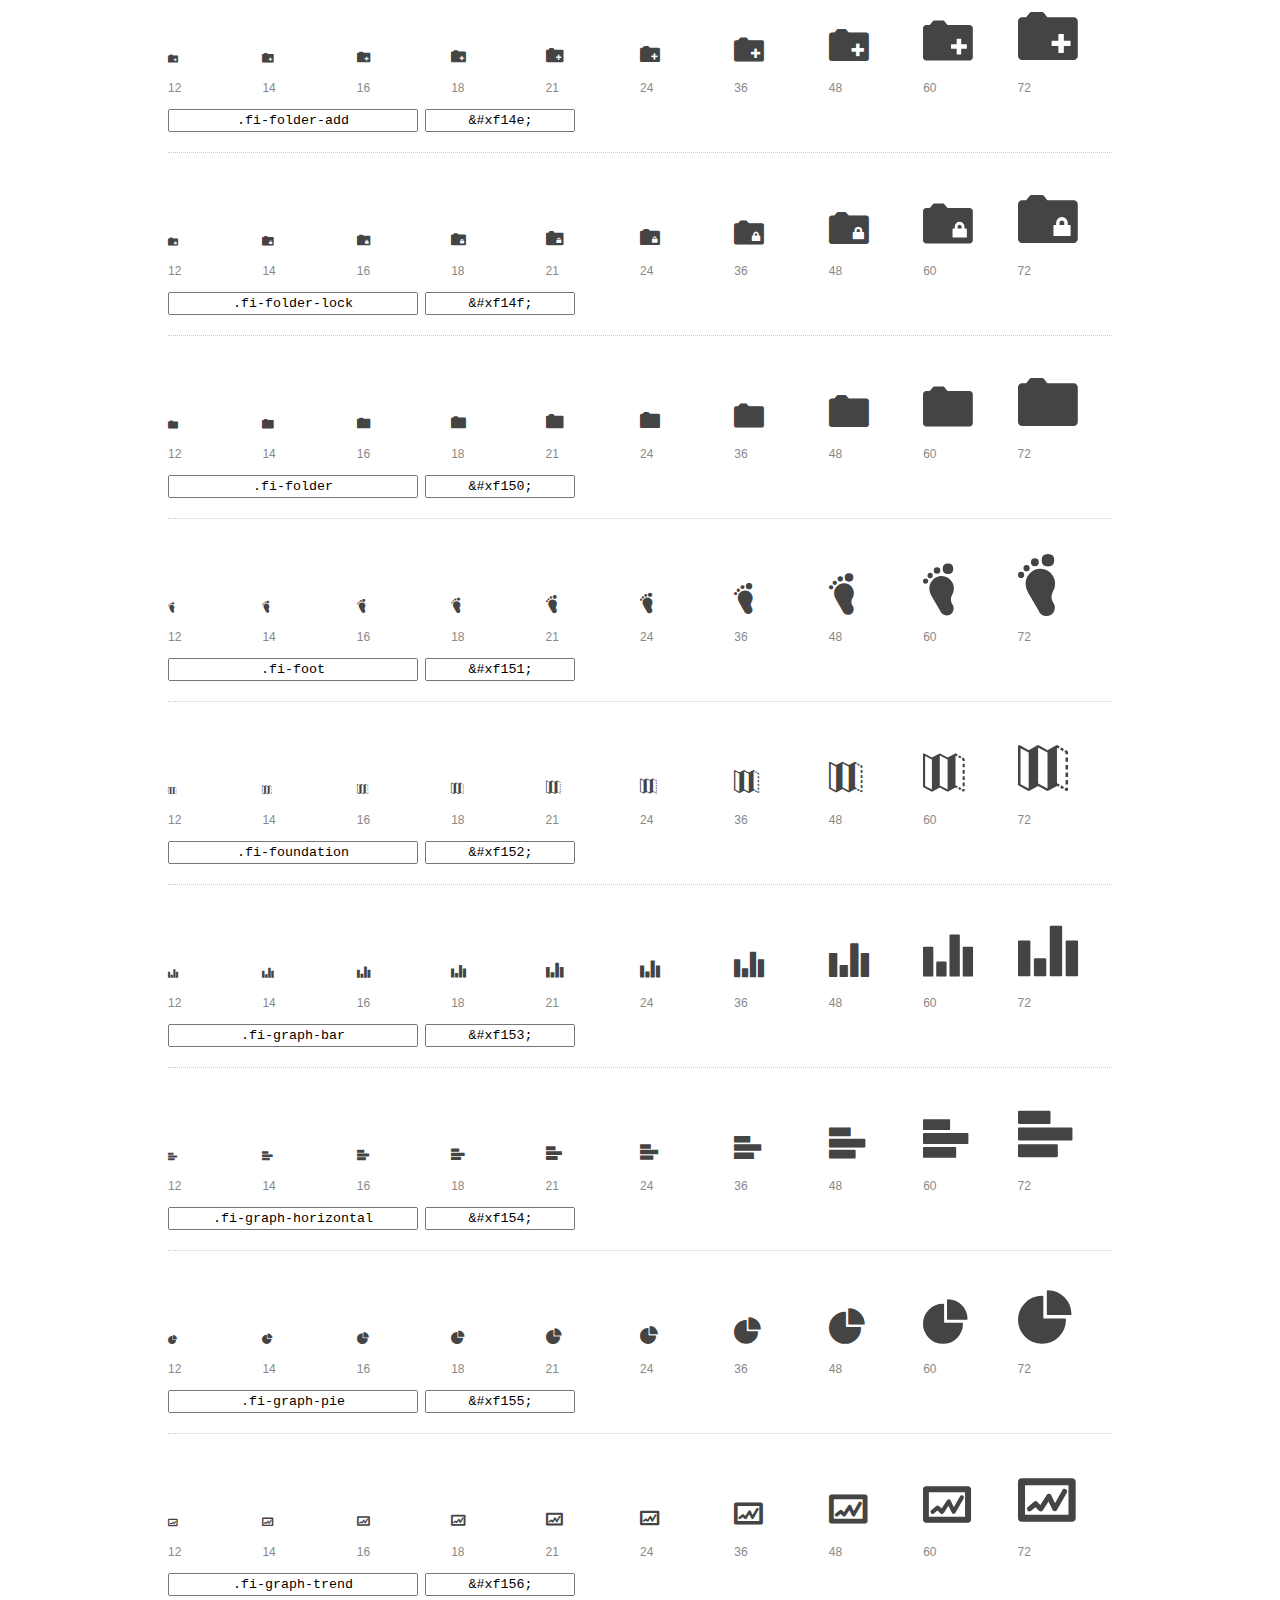
<file: Blog_de_Comida/foundation-icons/foundation-icons/preview.html>
<!DOCTYPE html>
<html>
  <head>
    <title>Foundation Icons glyphs preview</title>
    <link rel="stylesheet" href="foundation-icons.css" />

    <style>
      * {
        -moz-box-sizing: border-box;
        -webkit-box-sizing: border-box;
        box-sizing: border-box;
        margin: 0;
        padding: 0;
      }

      body {
        background: #fff;
        color: #444;
        font: 16px/1.5 "Helvetica Neue", Helvetica, Arial, sans-serif;
      }

      a, 
      a:visited {
        color: #888;
        text-decoration: underline;
      }
      a:hover, 
      a:focus { color: #000; }

      h1 {
        border-bottom: 2px solid #ddd;
        color: #888;
        font-size: 36px;
        font-weight: 300;
        margin-bottom: 20px;
        padding: 20px 0;
      }

      .container {
        margin: 0 auto;
        min-width: 880px;
        padding: 0 40px;
        width: 80%;
      }

      .glyph {
        border-bottom: 1px dotted #ccc;
        padding: 10px 0 20px;
        margin-bottom: 20px;
      }

      .preview-glyphs { vertical-align: bottom; } 

      .preview-scale { 
        color: #888;
        font-size: 12px; 
        margin-top: 5px;
      }

      .step {
        display: inline-block;
        line-height: 1;
        width: 10%;
      }

      
      .size-12 { font-size: 12px; }
      
      .size-14 { font-size: 14px; }
      
      .size-16 { font-size: 16px; }
      
      .size-18 { font-size: 18px; }
      
      .size-21 { font-size: 21px; }
      
      .size-24 { font-size: 24px; }
      
      .size-36 { font-size: 36px; }
      
      .size-48 { font-size: 48px; }
      
      .size-60 { font-size: 60px; }
      
      .size-72 { font-size: 72px; }
      

      .usage { margin-top: 10px; }

      .usage input {
        font-family: monospace;
        margin-right: 3px;
        padding: 2px 5px;
        text-align: center;
      }

      .usage .point { width: 150px; }

      .usage .class { width: 250px; }

      .footer {
        color: #888;
        font-size: 12px;
        padding: 20px 0;
      }
    </style>

    <!--[if lte IE 8]><script src="http://html5shiv.googlecode.com/svn/trunk/html5.js"></script><![endif]-->
  </head>

  <body>
    <div class="container">
      <h1>Foundation Icons contains 283 glyphs:</h1> 

      
      <div class="glyph">
        <div class="preview-glyphs">
          <i class="step fi-address-book size-12"></i><i class="step fi-address-book size-14"></i><i class="step fi-address-book size-16"></i><i class="step fi-address-book size-18"></i><i class="step fi-address-book size-21"></i><i class="step fi-address-book size-24"></i><i class="step fi-address-book size-36"></i><i class="step fi-address-book size-48"></i><i class="step fi-address-book size-60"></i><i class="step fi-address-book size-72"></i>
        </div>
        <div class="preview-scale">
          <span class="step">12</span><span class="step">14</span><span class="step">16</span><span class="step">18</span><span class="step">21</span><span class="step">24</span><span class="step">36</span><span class="step">48</span><span class="step">60</span><span class="step">72</span> 
        </div>
        <div class="usage">
          <input class="class" type="text" readonly="readonly" onClick="this.select();" value=".fi-address-book" />
          <input class="point" type="text" readonly="readonly" onClick="this.select();" value="&amp;#xf100;" />
        </div>
      </div>
      
      <div class="glyph">
        <div class="preview-glyphs">
          <i class="step fi-alert size-12"></i><i class="step fi-alert size-14"></i><i class="step fi-alert size-16"></i><i class="step fi-alert size-18"></i><i class="step fi-alert size-21"></i><i class="step fi-alert size-24"></i><i class="step fi-alert size-36"></i><i class="step fi-alert size-48"></i><i class="step fi-alert size-60"></i><i class="step fi-alert size-72"></i>
        </div>
        <div class="preview-scale">
          <span class="step">12</span><span class="step">14</span><span class="step">16</span><span class="step">18</span><span class="step">21</span><span class="step">24</span><span class="step">36</span><span class="step">48</span><span class="step">60</span><span class="step">72</span> 
        </div>
        <div class="usage">
          <input class="class" type="text" readonly="readonly" onClick="this.select();" value=".fi-alert" />
          <input class="point" type="text" readonly="readonly" onClick="this.select();" value="&amp;#xf101;" />
        </div>
      </div>
      
      <div class="glyph">
        <div class="preview-glyphs">
          <i class="step fi-align-center size-12"></i><i class="step fi-align-center size-14"></i><i class="step fi-align-center size-16"></i><i class="step fi-align-center size-18"></i><i class="step fi-align-center size-21"></i><i class="step fi-align-center size-24"></i><i class="step fi-align-center size-36"></i><i class="step fi-align-center size-48"></i><i class="step fi-align-center size-60"></i><i class="step fi-align-center size-72"></i>
        </div>
        <div class="preview-scale">
          <span class="step">12</span><span class="step">14</span><span class="step">16</span><span class="step">18</span><span class="step">21</span><span class="step">24</span><span class="step">36</span><span class="step">48</span><span class="step">60</span><span class="step">72</span> 
        </div>
        <div class="usage">
          <input class="class" type="text" readonly="readonly" onClick="this.select();" value=".fi-align-center" />
          <input class="point" type="text" readonly="readonly" onClick="this.select();" value="&amp;#xf102;" />
        </div>
      </div>
      
      <div class="glyph">
        <div class="preview-glyphs">
          <i class="step fi-align-justify size-12"></i><i class="step fi-align-justify size-14"></i><i class="step fi-align-justify size-16"></i><i class="step fi-align-justify size-18"></i><i class="step fi-align-justify size-21"></i><i class="step fi-align-justify size-24"></i><i class="step fi-align-justify size-36"></i><i class="step fi-align-justify size-48"></i><i class="step fi-align-justify size-60"></i><i class="step fi-align-justify size-72"></i>
        </div>
        <div class="preview-scale">
          <span class="step">12</span><span class="step">14</span><span class="step">16</span><span class="step">18</span><span class="step">21</span><span class="step">24</span><span class="step">36</span><span class="step">48</span><span class="step">60</span><span class="step">72</span> 
        </div>
        <div class="usage">
          <input class="class" type="text" readonly="readonly" onClick="this.select();" value=".fi-align-justify" />
          <input class="point" type="text" readonly="readonly" onClick="this.select();" value="&amp;#xf103;" />
        </div>
      </div>
      
      <div class="glyph">
        <div class="preview-glyphs">
          <i class="step fi-align-left size-12"></i><i class="step fi-align-left size-14"></i><i class="step fi-align-left size-16"></i><i class="step fi-align-left size-18"></i><i class="step fi-align-left size-21"></i><i class="step fi-align-left size-24"></i><i class="step fi-align-left size-36"></i><i class="step fi-align-left size-48"></i><i class="step fi-align-left size-60"></i><i class="step fi-align-left size-72"></i>
        </div>
        <div class="preview-scale">
          <span class="step">12</span><span class="step">14</span><span class="step">16</span><span class="step">18</span><span class="step">21</span><span class="step">24</span><span class="step">36</span><span class="step">48</span><span class="step">60</span><span class="step">72</span> 
        </div>
        <div class="usage">
          <input class="class" type="text" readonly="readonly" onClick="this.select();" value=".fi-align-left" />
          <input class="point" type="text" readonly="readonly" onClick="this.select();" value="&amp;#xf104;" />
        </div>
      </div>
      
      <div class="glyph">
        <div class="preview-glyphs">
          <i class="step fi-align-right size-12"></i><i class="step fi-align-right size-14"></i><i class="step fi-align-right size-16"></i><i class="step fi-align-right size-18"></i><i class="step fi-align-right size-21"></i><i class="step fi-align-right size-24"></i><i class="step fi-align-right size-36"></i><i class="step fi-align-right size-48"></i><i class="step fi-align-right size-60"></i><i class="step fi-align-right size-72"></i>
        </div>
        <div class="preview-scale">
          <span class="step">12</span><span class="step">14</span><span class="step">16</span><span class="step">18</span><span class="step">21</span><span class="step">24</span><span class="step">36</span><span class="step">48</span><span class="step">60</span><span class="step">72</span> 
        </div>
        <div class="usage">
          <input class="class" type="text" readonly="readonly" onClick="this.select();" value=".fi-align-right" />
          <input class="point" type="text" readonly="readonly" onClick="this.select();" value="&amp;#xf105;" />
        </div>
      </div>
      
      <div class="glyph">
        <div class="preview-glyphs">
          <i class="step fi-anchor size-12"></i><i class="step fi-anchor size-14"></i><i class="step fi-anchor size-16"></i><i class="step fi-anchor size-18"></i><i class="step fi-anchor size-21"></i><i class="step fi-anchor size-24"></i><i class="step fi-anchor size-36"></i><i class="step fi-anchor size-48"></i><i class="step fi-anchor size-60"></i><i class="step fi-anchor size-72"></i>
        </div>
        <div class="preview-scale">
          <span class="step">12</span><span class="step">14</span><span class="step">16</span><span class="step">18</span><span class="step">21</span><span class="step">24</span><span class="step">36</span><span class="step">48</span><span class="step">60</span><span class="step">72</span> 
        </div>
        <div class="usage">
          <input class="class" type="text" readonly="readonly" onClick="this.select();" value=".fi-anchor" />
          <input class="point" type="text" readonly="readonly" onClick="this.select();" value="&amp;#xf106;" />
        </div>
      </div>
      
      <div class="glyph">
        <div class="preview-glyphs">
          <i class="step fi-annotate size-12"></i><i class="step fi-annotate size-14"></i><i class="step fi-annotate size-16"></i><i class="step fi-annotate size-18"></i><i class="step fi-annotate size-21"></i><i class="step fi-annotate size-24"></i><i class="step fi-annotate size-36"></i><i class="step fi-annotate size-48"></i><i class="step fi-annotate size-60"></i><i class="step fi-annotate size-72"></i>
        </div>
        <div class="preview-scale">
          <span class="step">12</span><span class="step">14</span><span class="step">16</span><span class="step">18</span><span class="step">21</span><span class="step">24</span><span class="step">36</span><span class="step">48</span><span class="step">60</span><span class="step">72</span> 
        </div>
        <div class="usage">
          <input class="class" type="text" readonly="readonly" onClick="this.select();" value=".fi-annotate" />
          <input class="point" type="text" readonly="readonly" onClick="this.select();" value="&amp;#xf107;" />
        </div>
      </div>
      
      <div class="glyph">
        <div class="preview-glyphs">
          <i class="step fi-archive size-12"></i><i class="step fi-archive size-14"></i><i class="step fi-archive size-16"></i><i class="step fi-archive size-18"></i><i class="step fi-archive size-21"></i><i class="step fi-archive size-24"></i><i class="step fi-archive size-36"></i><i class="step fi-archive size-48"></i><i class="step fi-archive size-60"></i><i class="step fi-archive size-72"></i>
        </div>
        <div class="preview-scale">
          <span class="step">12</span><span class="step">14</span><span class="step">16</span><span class="step">18</span><span class="step">21</span><span class="step">24</span><span class="step">36</span><span class="step">48</span><span class="step">60</span><span class="step">72</span> 
        </div>
        <div class="usage">
          <input class="class" type="text" readonly="readonly" onClick="this.select();" value=".fi-archive" />
          <input class="point" type="text" readonly="readonly" onClick="this.select();" value="&amp;#xf108;" />
        </div>
      </div>
      
      <div class="glyph">
        <div class="preview-glyphs">
          <i class="step fi-arrow-down size-12"></i><i class="step fi-arrow-down size-14"></i><i class="step fi-arrow-down size-16"></i><i class="step fi-arrow-down size-18"></i><i class="step fi-arrow-down size-21"></i><i class="step fi-arrow-down size-24"></i><i class="step fi-arrow-down size-36"></i><i class="step fi-arrow-down size-48"></i><i class="step fi-arrow-down size-60"></i><i class="step fi-arrow-down size-72"></i>
        </div>
        <div class="preview-scale">
          <span class="step">12</span><span class="step">14</span><span class="step">16</span><span class="step">18</span><span class="step">21</span><span class="step">24</span><span class="step">36</span><span class="step">48</span><span class="step">60</span><span class="step">72</span> 
        </div>
        <div class="usage">
          <input class="class" type="text" readonly="readonly" onClick="this.select();" value=".fi-arrow-down" />
          <input class="point" type="text" readonly="readonly" onClick="this.select();" value="&amp;#xf109;" />
        </div>
      </div>
      
      <div class="glyph">
        <div class="preview-glyphs">
          <i class="step fi-arrow-left size-12"></i><i class="step fi-arrow-left size-14"></i><i class="step fi-arrow-left size-16"></i><i class="step fi-arrow-left size-18"></i><i class="step fi-arrow-left size-21"></i><i class="step fi-arrow-left size-24"></i><i class="step fi-arrow-left size-36"></i><i class="step fi-arrow-left size-48"></i><i class="step fi-arrow-left size-60"></i><i class="step fi-arrow-left size-72"></i>
        </div>
        <div class="preview-scale">
          <span class="step">12</span><span class="step">14</span><span class="step">16</span><span class="step">18</span><span class="step">21</span><span class="step">24</span><span class="step">36</span><span class="step">48</span><span class="step">60</span><span class="step">72</span> 
        </div>
        <div class="usage">
          <input class="class" type="text" readonly="readonly" onClick="this.select();" value=".fi-arrow-left" />
          <input class="point" type="text" readonly="readonly" onClick="this.select();" value="&amp;#xf10a;" />
        </div>
      </div>
      
      <div class="glyph">
        <div class="preview-glyphs">
          <i class="step fi-arrow-right size-12"></i><i class="step fi-arrow-right size-14"></i><i class="step fi-arrow-right size-16"></i><i class="step fi-arrow-right size-18"></i><i class="step fi-arrow-right size-21"></i><i class="step fi-arrow-right size-24"></i><i class="step fi-arrow-right size-36"></i><i class="step fi-arrow-right size-48"></i><i class="step fi-arrow-right size-60"></i><i class="step fi-arrow-right size-72"></i>
        </div>
        <div class="preview-scale">
          <span class="step">12</span><span class="step">14</span><span class="step">16</span><span class="step">18</span><span class="step">21</span><span class="step">24</span><span class="step">36</span><span class="step">48</span><span class="step">60</span><span class="step">72</span> 
        </div>
        <div class="usage">
          <input class="class" type="text" readonly="readonly" onClick="this.select();" value=".fi-arrow-right" />
          <input class="point" type="text" readonly="readonly" onClick="this.select();" value="&amp;#xf10b;" />
        </div>
      </div>
      
      <div class="glyph">
        <div class="preview-glyphs">
          <i class="step fi-arrow-up size-12"></i><i class="step fi-arrow-up size-14"></i><i class="step fi-arrow-up size-16"></i><i class="step fi-arrow-up size-18"></i><i class="step fi-arrow-up size-21"></i><i class="step fi-arrow-up size-24"></i><i class="step fi-arrow-up size-36"></i><i class="step fi-arrow-up size-48"></i><i class="step fi-arrow-up size-60"></i><i class="step fi-arrow-up size-72"></i>
        </div>
        <div class="preview-scale">
          <span class="step">12</span><span class="step">14</span><span class="step">16</span><span class="step">18</span><span class="step">21</span><span class="step">24</span><span class="step">36</span><span class="step">48</span><span class="step">60</span><span class="step">72</span> 
        </div>
        <div class="usage">
          <input class="class" type="text" readonly="readonly" onClick="this.select();" value=".fi-arrow-up" />
          <input class="point" type="text" readonly="readonly" onClick="this.select();" value="&amp;#xf10c;" />
        </div>
      </div>
      
      <div class="glyph">
        <div class="preview-glyphs">
          <i class="step fi-arrows-compress size-12"></i><i class="step fi-arrows-compress size-14"></i><i class="step fi-arrows-compress size-16"></i><i class="step fi-arrows-compress size-18"></i><i class="step fi-arrows-compress size-21"></i><i class="step fi-arrows-compress size-24"></i><i class="step fi-arrows-compress size-36"></i><i class="step fi-arrows-compress size-48"></i><i class="step fi-arrows-compress size-60"></i><i class="step fi-arrows-compress size-72"></i>
        </div>
        <div class="preview-scale">
          <span class="step">12</span><span class="step">14</span><span class="step">16</span><span class="step">18</span><span class="step">21</span><span class="step">24</span><span class="step">36</span><span class="step">48</span><span class="step">60</span><span class="step">72</span> 
        </div>
        <div class="usage">
          <input class="class" type="text" readonly="readonly" onClick="this.select();" value=".fi-arrows-compress" />
          <input class="point" type="text" readonly="readonly" onClick="this.select();" value="&amp;#xf10d;" />
        </div>
      </div>
      
      <div class="glyph">
        <div class="preview-glyphs">
          <i class="step fi-arrows-expand size-12"></i><i class="step fi-arrows-expand size-14"></i><i class="step fi-arrows-expand size-16"></i><i class="step fi-arrows-expand size-18"></i><i class="step fi-arrows-expand size-21"></i><i class="step fi-arrows-expand size-24"></i><i class="step fi-arrows-expand size-36"></i><i class="step fi-arrows-expand size-48"></i><i class="step fi-arrows-expand size-60"></i><i class="step fi-arrows-expand size-72"></i>
        </div>
        <div class="preview-scale">
          <span class="step">12</span><span class="step">14</span><span class="step">16</span><span class="step">18</span><span class="step">21</span><span class="step">24</span><span class="step">36</span><span class="step">48</span><span class="step">60</span><span class="step">72</span> 
        </div>
        <div class="usage">
          <input class="class" type="text" readonly="readonly" onClick="this.select();" value=".fi-arrows-expand" />
          <input class="point" type="text" readonly="readonly" onClick="this.select();" value="&amp;#xf10e;" />
        </div>
      </div>
      
      <div class="glyph">
        <div class="preview-glyphs">
          <i class="step fi-arrows-in size-12"></i><i class="step fi-arrows-in size-14"></i><i class="step fi-arrows-in size-16"></i><i class="step fi-arrows-in size-18"></i><i class="step fi-arrows-in size-21"></i><i class="step fi-arrows-in size-24"></i><i class="step fi-arrows-in size-36"></i><i class="step fi-arrows-in size-48"></i><i class="step fi-arrows-in size-60"></i><i class="step fi-arrows-in size-72"></i>
        </div>
        <div class="preview-scale">
          <span class="step">12</span><span class="step">14</span><span class="step">16</span><span class="step">18</span><span class="step">21</span><span class="step">24</span><span class="step">36</span><span class="step">48</span><span class="step">60</span><span class="step">72</span> 
        </div>
        <div class="usage">
          <input class="class" type="text" readonly="readonly" onClick="this.select();" value=".fi-arrows-in" />
          <input class="point" type="text" readonly="readonly" onClick="this.select();" value="&amp;#xf10f;" />
        </div>
      </div>
      
      <div class="glyph">
        <div class="preview-glyphs">
          <i class="step fi-arrows-out size-12"></i><i class="step fi-arrows-out size-14"></i><i class="step fi-arrows-out size-16"></i><i class="step fi-arrows-out size-18"></i><i class="step fi-arrows-out size-21"></i><i class="step fi-arrows-out size-24"></i><i class="step fi-arrows-out size-36"></i><i class="step fi-arrows-out size-48"></i><i class="step fi-arrows-out size-60"></i><i class="step fi-arrows-out size-72"></i>
        </div>
        <div class="preview-scale">
          <span class="step">12</span><span class="step">14</span><span class="step">16</span><span class="step">18</span><span class="step">21</span><span class="step">24</span><span class="step">36</span><span class="step">48</span><span class="step">60</span><span class="step">72</span> 
        </div>
        <div class="usage">
          <input class="class" type="text" readonly="readonly" onClick="this.select();" value=".fi-arrows-out" />
          <input class="point" type="text" readonly="readonly" onClick="this.select();" value="&amp;#xf110;" />
        </div>
      </div>
      
      <div class="glyph">
        <div class="preview-glyphs">
          <i class="step fi-asl size-12"></i><i class="step fi-asl size-14"></i><i class="step fi-asl size-16"></i><i class="step fi-asl size-18"></i><i class="step fi-asl size-21"></i><i class="step fi-asl size-24"></i><i class="step fi-asl size-36"></i><i class="step fi-asl size-48"></i><i class="step fi-asl size-60"></i><i class="step fi-asl size-72"></i>
        </div>
        <div class="preview-scale">
          <span class="step">12</span><span class="step">14</span><span class="step">16</span><span class="step">18</span><span class="step">21</span><span class="step">24</span><span class="step">36</span><span class="step">48</span><span class="step">60</span><span class="step">72</span> 
        </div>
        <div class="usage">
          <input class="class" type="text" readonly="readonly" onClick="this.select();" value=".fi-asl" />
          <input class="point" type="text" readonly="readonly" onClick="this.select();" value="&amp;#xf111;" />
        </div>
      </div>
      
      <div class="glyph">
        <div class="preview-glyphs">
          <i class="step fi-asterisk size-12"></i><i class="step fi-asterisk size-14"></i><i class="step fi-asterisk size-16"></i><i class="step fi-asterisk size-18"></i><i class="step fi-asterisk size-21"></i><i class="step fi-asterisk size-24"></i><i class="step fi-asterisk size-36"></i><i class="step fi-asterisk size-48"></i><i class="step fi-asterisk size-60"></i><i class="step fi-asterisk size-72"></i>
        </div>
        <div class="preview-scale">
          <span class="step">12</span><span class="step">14</span><span class="step">16</span><span class="step">18</span><span class="step">21</span><span class="step">24</span><span class="step">36</span><span class="step">48</span><span class="step">60</span><span class="step">72</span> 
        </div>
        <div class="usage">
          <input class="class" type="text" readonly="readonly" onClick="this.select();" value=".fi-asterisk" />
          <input class="point" type="text" readonly="readonly" onClick="this.select();" value="&amp;#xf112;" />
        </div>
      </div>
      
      <div class="glyph">
        <div class="preview-glyphs">
          <i class="step fi-at-sign size-12"></i><i class="step fi-at-sign size-14"></i><i class="step fi-at-sign size-16"></i><i class="step fi-at-sign size-18"></i><i class="step fi-at-sign size-21"></i><i class="step fi-at-sign size-24"></i><i class="step fi-at-sign size-36"></i><i class="step fi-at-sign size-48"></i><i class="step fi-at-sign size-60"></i><i class="step fi-at-sign size-72"></i>
        </div>
        <div class="preview-scale">
          <span class="step">12</span><span class="step">14</span><span class="step">16</span><span class="step">18</span><span class="step">21</span><span class="step">24</span><span class="step">36</span><span class="step">48</span><span class="step">60</span><span class="step">72</span> 
        </div>
        <div class="usage">
          <input class="class" type="text" readonly="readonly" onClick="this.select();" value=".fi-at-sign" />
          <input class="point" type="text" readonly="readonly" onClick="this.select();" value="&amp;#xf113;" />
        </div>
      </div>
      
      <div class="glyph">
        <div class="preview-glyphs">
          <i class="step fi-background-color size-12"></i><i class="step fi-background-color size-14"></i><i class="step fi-background-color size-16"></i><i class="step fi-background-color size-18"></i><i class="step fi-background-color size-21"></i><i class="step fi-background-color size-24"></i><i class="step fi-background-color size-36"></i><i class="step fi-background-color size-48"></i><i class="step fi-background-color size-60"></i><i class="step fi-background-color size-72"></i>
        </div>
        <div class="preview-scale">
          <span class="step">12</span><span class="step">14</span><span class="step">16</span><span class="step">18</span><span class="step">21</span><span class="step">24</span><span class="step">36</span><span class="step">48</span><span class="step">60</span><span class="step">72</span> 
        </div>
        <div class="usage">
          <input class="class" type="text" readonly="readonly" onClick="this.select();" value=".fi-background-color" />
          <input class="point" type="text" readonly="readonly" onClick="this.select();" value="&amp;#xf114;" />
        </div>
      </div>
      
      <div class="glyph">
        <div class="preview-glyphs">
          <i class="step fi-battery-empty size-12"></i><i class="step fi-battery-empty size-14"></i><i class="step fi-battery-empty size-16"></i><i class="step fi-battery-empty size-18"></i><i class="step fi-battery-empty size-21"></i><i class="step fi-battery-empty size-24"></i><i class="step fi-battery-empty size-36"></i><i class="step fi-battery-empty size-48"></i><i class="step fi-battery-empty size-60"></i><i class="step fi-battery-empty size-72"></i>
        </div>
        <div class="preview-scale">
          <span class="step">12</span><span class="step">14</span><span class="step">16</span><span class="step">18</span><span class="step">21</span><span class="step">24</span><span class="step">36</span><span class="step">48</span><span class="step">60</span><span class="step">72</span> 
        </div>
        <div class="usage">
          <input class="class" type="text" readonly="readonly" onClick="this.select();" value=".fi-battery-empty" />
          <input class="point" type="text" readonly="readonly" onClick="this.select();" value="&amp;#xf115;" />
        </div>
      </div>
      
      <div class="glyph">
        <div class="preview-glyphs">
          <i class="step fi-battery-full size-12"></i><i class="step fi-battery-full size-14"></i><i class="step fi-battery-full size-16"></i><i class="step fi-battery-full size-18"></i><i class="step fi-battery-full size-21"></i><i class="step fi-battery-full size-24"></i><i class="step fi-battery-full size-36"></i><i class="step fi-battery-full size-48"></i><i class="step fi-battery-full size-60"></i><i class="step fi-battery-full size-72"></i>
        </div>
        <div class="preview-scale">
          <span class="step">12</span><span class="step">14</span><span class="step">16</span><span class="step">18</span><span class="step">21</span><span class="step">24</span><span class="step">36</span><span class="step">48</span><span class="step">60</span><span class="step">72</span> 
        </div>
        <div class="usage">
          <input class="class" type="text" readonly="readonly" onClick="this.select();" value=".fi-battery-full" />
          <input class="point" type="text" readonly="readonly" onClick="this.select();" value="&amp;#xf116;" />
        </div>
      </div>
      
      <div class="glyph">
        <div class="preview-glyphs">
          <i class="step fi-battery-half size-12"></i><i class="step fi-battery-half size-14"></i><i class="step fi-battery-half size-16"></i><i class="step fi-battery-half size-18"></i><i class="step fi-battery-half size-21"></i><i class="step fi-battery-half size-24"></i><i class="step fi-battery-half size-36"></i><i class="step fi-battery-half size-48"></i><i class="step fi-battery-half size-60"></i><i class="step fi-battery-half size-72"></i>
        </div>
        <div class="preview-scale">
          <span class="step">12</span><span class="step">14</span><span class="step">16</span><span class="step">18</span><span class="step">21</span><span class="step">24</span><span class="step">36</span><span class="step">48</span><span class="step">60</span><span class="step">72</span> 
        </div>
        <div class="usage">
          <input class="class" type="text" readonly="readonly" onClick="this.select();" value=".fi-battery-half" />
          <input class="point" type="text" readonly="readonly" onClick="this.select();" value="&amp;#xf117;" />
        </div>
      </div>
      
      <div class="glyph">
        <div class="preview-glyphs">
          <i class="step fi-bitcoin-circle size-12"></i><i class="step fi-bitcoin-circle size-14"></i><i class="step fi-bitcoin-circle size-16"></i><i class="step fi-bitcoin-circle size-18"></i><i class="step fi-bitcoin-circle size-21"></i><i class="step fi-bitcoin-circle size-24"></i><i class="step fi-bitcoin-circle size-36"></i><i class="step fi-bitcoin-circle size-48"></i><i class="step fi-bitcoin-circle size-60"></i><i class="step fi-bitcoin-circle size-72"></i>
        </div>
        <div class="preview-scale">
          <span class="step">12</span><span class="step">14</span><span class="step">16</span><span class="step">18</span><span class="step">21</span><span class="step">24</span><span class="step">36</span><span class="step">48</span><span class="step">60</span><span class="step">72</span> 
        </div>
        <div class="usage">
          <input class="class" type="text" readonly="readonly" onClick="this.select();" value=".fi-bitcoin-circle" />
          <input class="point" type="text" readonly="readonly" onClick="this.select();" value="&amp;#xf118;" />
        </div>
      </div>
      
      <div class="glyph">
        <div class="preview-glyphs">
          <i class="step fi-bitcoin size-12"></i><i class="step fi-bitcoin size-14"></i><i class="step fi-bitcoin size-16"></i><i class="step fi-bitcoin size-18"></i><i class="step fi-bitcoin size-21"></i><i class="step fi-bitcoin size-24"></i><i class="step fi-bitcoin size-36"></i><i class="step fi-bitcoin size-48"></i><i class="step fi-bitcoin size-60"></i><i class="step fi-bitcoin size-72"></i>
        </div>
        <div class="preview-scale">
          <span class="step">12</span><span class="step">14</span><span class="step">16</span><span class="step">18</span><span class="step">21</span><span class="step">24</span><span class="step">36</span><span class="step">48</span><span class="step">60</span><span class="step">72</span> 
        </div>
        <div class="usage">
          <input class="class" type="text" readonly="readonly" onClick="this.select();" value=".fi-bitcoin" />
          <input class="point" type="text" readonly="readonly" onClick="this.select();" value="&amp;#xf119;" />
        </div>
      </div>
      
      <div class="glyph">
        <div class="preview-glyphs">
          <i class="step fi-blind size-12"></i><i class="step fi-blind size-14"></i><i class="step fi-blind size-16"></i><i class="step fi-blind size-18"></i><i class="step fi-blind size-21"></i><i class="step fi-blind size-24"></i><i class="step fi-blind size-36"></i><i class="step fi-blind size-48"></i><i class="step fi-blind size-60"></i><i class="step fi-blind size-72"></i>
        </div>
        <div class="preview-scale">
          <span class="step">12</span><span class="step">14</span><span class="step">16</span><span class="step">18</span><span class="step">21</span><span class="step">24</span><span class="step">36</span><span class="step">48</span><span class="step">60</span><span class="step">72</span> 
        </div>
        <div class="usage">
          <input class="class" type="text" readonly="readonly" onClick="this.select();" value=".fi-blind" />
          <input class="point" type="text" readonly="readonly" onClick="this.select();" value="&amp;#xf11a;" />
        </div>
      </div>
      
      <div class="glyph">
        <div class="preview-glyphs">
          <i class="step fi-bluetooth size-12"></i><i class="step fi-bluetooth size-14"></i><i class="step fi-bluetooth size-16"></i><i class="step fi-bluetooth size-18"></i><i class="step fi-bluetooth size-21"></i><i class="step fi-bluetooth size-24"></i><i class="step fi-bluetooth size-36"></i><i class="step fi-bluetooth size-48"></i><i class="step fi-bluetooth size-60"></i><i class="step fi-bluetooth size-72"></i>
        </div>
        <div class="preview-scale">
          <span class="step">12</span><span class="step">14</span><span class="step">16</span><span class="step">18</span><span class="step">21</span><span class="step">24</span><span class="step">36</span><span class="step">48</span><span class="step">60</span><span class="step">72</span> 
        </div>
        <div class="usage">
          <input class="class" type="text" readonly="readonly" onClick="this.select();" value=".fi-bluetooth" />
          <input class="point" type="text" readonly="readonly" onClick="this.select();" value="&amp;#xf11b;" />
        </div>
      </div>
      
      <div class="glyph">
        <div class="preview-glyphs">
          <i class="step fi-bold size-12"></i><i class="step fi-bold size-14"></i><i class="step fi-bold size-16"></i><i class="step fi-bold size-18"></i><i class="step fi-bold size-21"></i><i class="step fi-bold size-24"></i><i class="step fi-bold size-36"></i><i class="step fi-bold size-48"></i><i class="step fi-bold size-60"></i><i class="step fi-bold size-72"></i>
        </div>
        <div class="preview-scale">
          <span class="step">12</span><span class="step">14</span><span class="step">16</span><span class="step">18</span><span class="step">21</span><span class="step">24</span><span class="step">36</span><span class="step">48</span><span class="step">60</span><span class="step">72</span> 
        </div>
        <div class="usage">
          <input class="class" type="text" readonly="readonly" onClick="this.select();" value=".fi-bold" />
          <input class="point" type="text" readonly="readonly" onClick="this.select();" value="&amp;#xf11c;" />
        </div>
      </div>
      
      <div class="glyph">
        <div class="preview-glyphs">
          <i class="step fi-book-bookmark size-12"></i><i class="step fi-book-bookmark size-14"></i><i class="step fi-book-bookmark size-16"></i><i class="step fi-book-bookmark size-18"></i><i class="step fi-book-bookmark size-21"></i><i class="step fi-book-bookmark size-24"></i><i class="step fi-book-bookmark size-36"></i><i class="step fi-book-bookmark size-48"></i><i class="step fi-book-bookmark size-60"></i><i class="step fi-book-bookmark size-72"></i>
        </div>
        <div class="preview-scale">
          <span class="step">12</span><span class="step">14</span><span class="step">16</span><span class="step">18</span><span class="step">21</span><span class="step">24</span><span class="step">36</span><span class="step">48</span><span class="step">60</span><span class="step">72</span> 
        </div>
        <div class="usage">
          <input class="class" type="text" readonly="readonly" onClick="this.select();" value=".fi-book-bookmark" />
          <input class="point" type="text" readonly="readonly" onClick="this.select();" value="&amp;#xf11d;" />
        </div>
      </div>
      
      <div class="glyph">
        <div class="preview-glyphs">
          <i class="step fi-book size-12"></i><i class="step fi-book size-14"></i><i class="step fi-book size-16"></i><i class="step fi-book size-18"></i><i class="step fi-book size-21"></i><i class="step fi-book size-24"></i><i class="step fi-book size-36"></i><i class="step fi-book size-48"></i><i class="step fi-book size-60"></i><i class="step fi-book size-72"></i>
        </div>
        <div class="preview-scale">
          <span class="step">12</span><span class="step">14</span><span class="step">16</span><span class="step">18</span><span class="step">21</span><span class="step">24</span><span class="step">36</span><span class="step">48</span><span class="step">60</span><span class="step">72</span> 
        </div>
        <div class="usage">
          <input class="class" type="text" readonly="readonly" onClick="this.select();" value=".fi-book" />
          <input class="point" type="text" readonly="readonly" onClick="this.select();" value="&amp;#xf11e;" />
        </div>
      </div>
      
      <div class="glyph">
        <div class="preview-glyphs">
          <i class="step fi-bookmark size-12"></i><i class="step fi-bookmark size-14"></i><i class="step fi-bookmark size-16"></i><i class="step fi-bookmark size-18"></i><i class="step fi-bookmark size-21"></i><i class="step fi-bookmark size-24"></i><i class="step fi-bookmark size-36"></i><i class="step fi-bookmark size-48"></i><i class="step fi-bookmark size-60"></i><i class="step fi-bookmark size-72"></i>
        </div>
        <div class="preview-scale">
          <span class="step">12</span><span class="step">14</span><span class="step">16</span><span class="step">18</span><span class="step">21</span><span class="step">24</span><span class="step">36</span><span class="step">48</span><span class="step">60</span><span class="step">72</span> 
        </div>
        <div class="usage">
          <input class="class" type="text" readonly="readonly" onClick="this.select();" value=".fi-bookmark" />
          <input class="point" type="text" readonly="readonly" onClick="this.select();" value="&amp;#xf11f;" />
        </div>
      </div>
      
      <div class="glyph">
        <div class="preview-glyphs">
          <i class="step fi-braille size-12"></i><i class="step fi-braille size-14"></i><i class="step fi-braille size-16"></i><i class="step fi-braille size-18"></i><i class="step fi-braille size-21"></i><i class="step fi-braille size-24"></i><i class="step fi-braille size-36"></i><i class="step fi-braille size-48"></i><i class="step fi-braille size-60"></i><i class="step fi-braille size-72"></i>
        </div>
        <div class="preview-scale">
          <span class="step">12</span><span class="step">14</span><span class="step">16</span><span class="step">18</span><span class="step">21</span><span class="step">24</span><span class="step">36</span><span class="step">48</span><span class="step">60</span><span class="step">72</span> 
        </div>
        <div class="usage">
          <input class="class" type="text" readonly="readonly" onClick="this.select();" value=".fi-braille" />
          <input class="point" type="text" readonly="readonly" onClick="this.select();" value="&amp;#xf120;" />
        </div>
      </div>
      
      <div class="glyph">
        <div class="preview-glyphs">
          <i class="step fi-burst-new size-12"></i><i class="step fi-burst-new size-14"></i><i class="step fi-burst-new size-16"></i><i class="step fi-burst-new size-18"></i><i class="step fi-burst-new size-21"></i><i class="step fi-burst-new size-24"></i><i class="step fi-burst-new size-36"></i><i class="step fi-burst-new size-48"></i><i class="step fi-burst-new size-60"></i><i class="step fi-burst-new size-72"></i>
        </div>
        <div class="preview-scale">
          <span class="step">12</span><span class="step">14</span><span class="step">16</span><span class="step">18</span><span class="step">21</span><span class="step">24</span><span class="step">36</span><span class="step">48</span><span class="step">60</span><span class="step">72</span> 
        </div>
        <div class="usage">
          <input class="class" type="text" readonly="readonly" onClick="this.select();" value=".fi-burst-new" />
          <input class="point" type="text" readonly="readonly" onClick="this.select();" value="&amp;#xf121;" />
        </div>
      </div>
      
      <div class="glyph">
        <div class="preview-glyphs">
          <i class="step fi-burst-sale size-12"></i><i class="step fi-burst-sale size-14"></i><i class="step fi-burst-sale size-16"></i><i class="step fi-burst-sale size-18"></i><i class="step fi-burst-sale size-21"></i><i class="step fi-burst-sale size-24"></i><i class="step fi-burst-sale size-36"></i><i class="step fi-burst-sale size-48"></i><i class="step fi-burst-sale size-60"></i><i class="step fi-burst-sale size-72"></i>
        </div>
        <div class="preview-scale">
          <span class="step">12</span><span class="step">14</span><span class="step">16</span><span class="step">18</span><span class="step">21</span><span class="step">24</span><span class="step">36</span><span class="step">48</span><span class="step">60</span><span class="step">72</span> 
        </div>
        <div class="usage">
          <input class="class" type="text" readonly="readonly" onClick="this.select();" value=".fi-burst-sale" />
          <input class="point" type="text" readonly="readonly" onClick="this.select();" value="&amp;#xf122;" />
        </div>
      </div>
      
      <div class="glyph">
        <div class="preview-glyphs">
          <i class="step fi-burst size-12"></i><i class="step fi-burst size-14"></i><i class="step fi-burst size-16"></i><i class="step fi-burst size-18"></i><i class="step fi-burst size-21"></i><i class="step fi-burst size-24"></i><i class="step fi-burst size-36"></i><i class="step fi-burst size-48"></i><i class="step fi-burst size-60"></i><i class="step fi-burst size-72"></i>
        </div>
        <div class="preview-scale">
          <span class="step">12</span><span class="step">14</span><span class="step">16</span><span class="step">18</span><span class="step">21</span><span class="step">24</span><span class="step">36</span><span class="step">48</span><span class="step">60</span><span class="step">72</span> 
        </div>
        <div class="usage">
          <input class="class" type="text" readonly="readonly" onClick="this.select();" value=".fi-burst" />
          <input class="point" type="text" readonly="readonly" onClick="this.select();" value="&amp;#xf123;" />
        </div>
      </div>
      
      <div class="glyph">
        <div class="preview-glyphs">
          <i class="step fi-calendar size-12"></i><i class="step fi-calendar size-14"></i><i class="step fi-calendar size-16"></i><i class="step fi-calendar size-18"></i><i class="step fi-calendar size-21"></i><i class="step fi-calendar size-24"></i><i class="step fi-calendar size-36"></i><i class="step fi-calendar size-48"></i><i class="step fi-calendar size-60"></i><i class="step fi-calendar size-72"></i>
        </div>
        <div class="preview-scale">
          <span class="step">12</span><span class="step">14</span><span class="step">16</span><span class="step">18</span><span class="step">21</span><span class="step">24</span><span class="step">36</span><span class="step">48</span><span class="step">60</span><span class="step">72</span> 
        </div>
        <div class="usage">
          <input class="class" type="text" readonly="readonly" onClick="this.select();" value=".fi-calendar" />
          <input class="point" type="text" readonly="readonly" onClick="this.select();" value="&amp;#xf124;" />
        </div>
      </div>
      
      <div class="glyph">
        <div class="preview-glyphs">
          <i class="step fi-camera size-12"></i><i class="step fi-camera size-14"></i><i class="step fi-camera size-16"></i><i class="step fi-camera size-18"></i><i class="step fi-camera size-21"></i><i class="step fi-camera size-24"></i><i class="step fi-camera size-36"></i><i class="step fi-camera size-48"></i><i class="step fi-camera size-60"></i><i class="step fi-camera size-72"></i>
        </div>
        <div class="preview-scale">
          <span class="step">12</span><span class="step">14</span><span class="step">16</span><span class="step">18</span><span class="step">21</span><span class="step">24</span><span class="step">36</span><span class="step">48</span><span class="step">60</span><span class="step">72</span> 
        </div>
        <div class="usage">
          <input class="class" type="text" readonly="readonly" onClick="this.select();" value=".fi-camera" />
          <input class="point" type="text" readonly="readonly" onClick="this.select();" value="&amp;#xf125;" />
        </div>
      </div>
      
      <div class="glyph">
        <div class="preview-glyphs">
          <i class="step fi-check size-12"></i><i class="step fi-check size-14"></i><i class="step fi-check size-16"></i><i class="step fi-check size-18"></i><i class="step fi-check size-21"></i><i class="step fi-check size-24"></i><i class="step fi-check size-36"></i><i class="step fi-check size-48"></i><i class="step fi-check size-60"></i><i class="step fi-check size-72"></i>
        </div>
        <div class="preview-scale">
          <span class="step">12</span><span class="step">14</span><span class="step">16</span><span class="step">18</span><span class="step">21</span><span class="step">24</span><span class="step">36</span><span class="step">48</span><span class="step">60</span><span class="step">72</span> 
        </div>
        <div class="usage">
          <input class="class" type="text" readonly="readonly" onClick="this.select();" value=".fi-check" />
          <input class="point" type="text" readonly="readonly" onClick="this.select();" value="&amp;#xf126;" />
        </div>
      </div>
      
      <div class="glyph">
        <div class="preview-glyphs">
          <i class="step fi-checkbox size-12"></i><i class="step fi-checkbox size-14"></i><i class="step fi-checkbox size-16"></i><i class="step fi-checkbox size-18"></i><i class="step fi-checkbox size-21"></i><i class="step fi-checkbox size-24"></i><i class="step fi-checkbox size-36"></i><i class="step fi-checkbox size-48"></i><i class="step fi-checkbox size-60"></i><i class="step fi-checkbox size-72"></i>
        </div>
        <div class="preview-scale">
          <span class="step">12</span><span class="step">14</span><span class="step">16</span><span class="step">18</span><span class="step">21</span><span class="step">24</span><span class="step">36</span><span class="step">48</span><span class="step">60</span><span class="step">72</span> 
        </div>
        <div class="usage">
          <input class="class" type="text" readonly="readonly" onClick="this.select();" value=".fi-checkbox" />
          <input class="point" type="text" readonly="readonly" onClick="this.select();" value="&amp;#xf127;" />
        </div>
      </div>
      
      <div class="glyph">
        <div class="preview-glyphs">
          <i class="step fi-clipboard-notes size-12"></i><i class="step fi-clipboard-notes size-14"></i><i class="step fi-clipboard-notes size-16"></i><i class="step fi-clipboard-notes size-18"></i><i class="step fi-clipboard-notes size-21"></i><i class="step fi-clipboard-notes size-24"></i><i class="step fi-clipboard-notes size-36"></i><i class="step fi-clipboard-notes size-48"></i><i class="step fi-clipboard-notes size-60"></i><i class="step fi-clipboard-notes size-72"></i>
        </div>
        <div class="preview-scale">
          <span class="step">12</span><span class="step">14</span><span class="step">16</span><span class="step">18</span><span class="step">21</span><span class="step">24</span><span class="step">36</span><span class="step">48</span><span class="step">60</span><span class="step">72</span> 
        </div>
        <div class="usage">
          <input class="class" type="text" readonly="readonly" onClick="this.select();" value=".fi-clipboard-notes" />
          <input class="point" type="text" readonly="readonly" onClick="this.select();" value="&amp;#xf128;" />
        </div>
      </div>
      
      <div class="glyph">
        <div class="preview-glyphs">
          <i class="step fi-clipboard-pencil size-12"></i><i class="step fi-clipboard-pencil size-14"></i><i class="step fi-clipboard-pencil size-16"></i><i class="step fi-clipboard-pencil size-18"></i><i class="step fi-clipboard-pencil size-21"></i><i class="step fi-clipboard-pencil size-24"></i><i class="step fi-clipboard-pencil size-36"></i><i class="step fi-clipboard-pencil size-48"></i><i class="step fi-clipboard-pencil size-60"></i><i class="step fi-clipboard-pencil size-72"></i>
        </div>
        <div class="preview-scale">
          <span class="step">12</span><span class="step">14</span><span class="step">16</span><span class="step">18</span><span class="step">21</span><span class="step">24</span><span class="step">36</span><span class="step">48</span><span class="step">60</span><span class="step">72</span> 
        </div>
        <div class="usage">
          <input class="class" type="text" readonly="readonly" onClick="this.select();" value=".fi-clipboard-pencil" />
          <input class="point" type="text" readonly="readonly" onClick="this.select();" value="&amp;#xf129;" />
        </div>
      </div>
      
      <div class="glyph">
        <div class="preview-glyphs">
          <i class="step fi-clipboard size-12"></i><i class="step fi-clipboard size-14"></i><i class="step fi-clipboard size-16"></i><i class="step fi-clipboard size-18"></i><i class="step fi-clipboard size-21"></i><i class="step fi-clipboard size-24"></i><i class="step fi-clipboard size-36"></i><i class="step fi-clipboard size-48"></i><i class="step fi-clipboard size-60"></i><i class="step fi-clipboard size-72"></i>
        </div>
        <div class="preview-scale">
          <span class="step">12</span><span class="step">14</span><span class="step">16</span><span class="step">18</span><span class="step">21</span><span class="step">24</span><span class="step">36</span><span class="step">48</span><span class="step">60</span><span class="step">72</span> 
        </div>
        <div class="usage">
          <input class="class" type="text" readonly="readonly" onClick="this.select();" value=".fi-clipboard" />
          <input class="point" type="text" readonly="readonly" onClick="this.select();" value="&amp;#xf12a;" />
        </div>
      </div>
      
      <div class="glyph">
        <div class="preview-glyphs">
          <i class="step fi-clock size-12"></i><i class="step fi-clock size-14"></i><i class="step fi-clock size-16"></i><i class="step fi-clock size-18"></i><i class="step fi-clock size-21"></i><i class="step fi-clock size-24"></i><i class="step fi-clock size-36"></i><i class="step fi-clock size-48"></i><i class="step fi-clock size-60"></i><i class="step fi-clock size-72"></i>
        </div>
        <div class="preview-scale">
          <span class="step">12</span><span class="step">14</span><span class="step">16</span><span class="step">18</span><span class="step">21</span><span class="step">24</span><span class="step">36</span><span class="step">48</span><span class="step">60</span><span class="step">72</span> 
        </div>
        <div class="usage">
          <input class="class" type="text" readonly="readonly" onClick="this.select();" value=".fi-clock" />
          <input class="point" type="text" readonly="readonly" onClick="this.select();" value="&amp;#xf12b;" />
        </div>
      </div>
      
      <div class="glyph">
        <div class="preview-glyphs">
          <i class="step fi-closed-caption size-12"></i><i class="step fi-closed-caption size-14"></i><i class="step fi-closed-caption size-16"></i><i class="step fi-closed-caption size-18"></i><i class="step fi-closed-caption size-21"></i><i class="step fi-closed-caption size-24"></i><i class="step fi-closed-caption size-36"></i><i class="step fi-closed-caption size-48"></i><i class="step fi-closed-caption size-60"></i><i class="step fi-closed-caption size-72"></i>
        </div>
        <div class="preview-scale">
          <span class="step">12</span><span class="step">14</span><span class="step">16</span><span class="step">18</span><span class="step">21</span><span class="step">24</span><span class="step">36</span><span class="step">48</span><span class="step">60</span><span class="step">72</span> 
        </div>
        <div class="usage">
          <input class="class" type="text" readonly="readonly" onClick="this.select();" value=".fi-closed-caption" />
          <input class="point" type="text" readonly="readonly" onClick="this.select();" value="&amp;#xf12c;" />
        </div>
      </div>
      
      <div class="glyph">
        <div class="preview-glyphs">
          <i class="step fi-cloud size-12"></i><i class="step fi-cloud size-14"></i><i class="step fi-cloud size-16"></i><i class="step fi-cloud size-18"></i><i class="step fi-cloud size-21"></i><i class="step fi-cloud size-24"></i><i class="step fi-cloud size-36"></i><i class="step fi-cloud size-48"></i><i class="step fi-cloud size-60"></i><i class="step fi-cloud size-72"></i>
        </div>
        <div class="preview-scale">
          <span class="step">12</span><span class="step">14</span><span class="step">16</span><span class="step">18</span><span class="step">21</span><span class="step">24</span><span class="step">36</span><span class="step">48</span><span class="step">60</span><span class="step">72</span> 
        </div>
        <div class="usage">
          <input class="class" type="text" readonly="readonly" onClick="this.select();" value=".fi-cloud" />
          <input class="point" type="text" readonly="readonly" onClick="this.select();" value="&amp;#xf12d;" />
        </div>
      </div>
      
      <div class="glyph">
        <div class="preview-glyphs">
          <i class="step fi-comment-minus size-12"></i><i class="step fi-comment-minus size-14"></i><i class="step fi-comment-minus size-16"></i><i class="step fi-comment-minus size-18"></i><i class="step fi-comment-minus size-21"></i><i class="step fi-comment-minus size-24"></i><i class="step fi-comment-minus size-36"></i><i class="step fi-comment-minus size-48"></i><i class="step fi-comment-minus size-60"></i><i class="step fi-comment-minus size-72"></i>
        </div>
        <div class="preview-scale">
          <span class="step">12</span><span class="step">14</span><span class="step">16</span><span class="step">18</span><span class="step">21</span><span class="step">24</span><span class="step">36</span><span class="step">48</span><span class="step">60</span><span class="step">72</span> 
        </div>
        <div class="usage">
          <input class="class" type="text" readonly="readonly" onClick="this.select();" value=".fi-comment-minus" />
          <input class="point" type="text" readonly="readonly" onClick="this.select();" value="&amp;#xf12e;" />
        </div>
      </div>
      
      <div class="glyph">
        <div class="preview-glyphs">
          <i class="step fi-comment-quotes size-12"></i><i class="step fi-comment-quotes size-14"></i><i class="step fi-comment-quotes size-16"></i><i class="step fi-comment-quotes size-18"></i><i class="step fi-comment-quotes size-21"></i><i class="step fi-comment-quotes size-24"></i><i class="step fi-comment-quotes size-36"></i><i class="step fi-comment-quotes size-48"></i><i class="step fi-comment-quotes size-60"></i><i class="step fi-comment-quotes size-72"></i>
        </div>
        <div class="preview-scale">
          <span class="step">12</span><span class="step">14</span><span class="step">16</span><span class="step">18</span><span class="step">21</span><span class="step">24</span><span class="step">36</span><span class="step">48</span><span class="step">60</span><span class="step">72</span> 
        </div>
        <div class="usage">
          <input class="class" type="text" readonly="readonly" onClick="this.select();" value=".fi-comment-quotes" />
          <input class="point" type="text" readonly="readonly" onClick="this.select();" value="&amp;#xf12f;" />
        </div>
      </div>
      
      <div class="glyph">
        <div class="preview-glyphs">
          <i class="step fi-comment-video size-12"></i><i class="step fi-comment-video size-14"></i><i class="step fi-comment-video size-16"></i><i class="step fi-comment-video size-18"></i><i class="step fi-comment-video size-21"></i><i class="step fi-comment-video size-24"></i><i class="step fi-comment-video size-36"></i><i class="step fi-comment-video size-48"></i><i class="step fi-comment-video size-60"></i><i class="step fi-comment-video size-72"></i>
        </div>
        <div class="preview-scale">
          <span class="step">12</span><span class="step">14</span><span class="step">16</span><span class="step">18</span><span class="step">21</span><span class="step">24</span><span class="step">36</span><span class="step">48</span><span class="step">60</span><span class="step">72</span> 
        </div>
        <div class="usage">
          <input class="class" type="text" readonly="readonly" onClick="this.select();" value=".fi-comment-video" />
          <input class="point" type="text" readonly="readonly" onClick="this.select();" value="&amp;#xf130;" />
        </div>
      </div>
      
      <div class="glyph">
        <div class="preview-glyphs">
          <i class="step fi-comment size-12"></i><i class="step fi-comment size-14"></i><i class="step fi-comment size-16"></i><i class="step fi-comment size-18"></i><i class="step fi-comment size-21"></i><i class="step fi-comment size-24"></i><i class="step fi-comment size-36"></i><i class="step fi-comment size-48"></i><i class="step fi-comment size-60"></i><i class="step fi-comment size-72"></i>
        </div>
        <div class="preview-scale">
          <span class="step">12</span><span class="step">14</span><span class="step">16</span><span class="step">18</span><span class="step">21</span><span class="step">24</span><span class="step">36</span><span class="step">48</span><span class="step">60</span><span class="step">72</span> 
        </div>
        <div class="usage">
          <input class="class" type="text" readonly="readonly" onClick="this.select();" value=".fi-comment" />
          <input class="point" type="text" readonly="readonly" onClick="this.select();" value="&amp;#xf131;" />
        </div>
      </div>
      
      <div class="glyph">
        <div class="preview-glyphs">
          <i class="step fi-comments size-12"></i><i class="step fi-comments size-14"></i><i class="step fi-comments size-16"></i><i class="step fi-comments size-18"></i><i class="step fi-comments size-21"></i><i class="step fi-comments size-24"></i><i class="step fi-comments size-36"></i><i class="step fi-comments size-48"></i><i class="step fi-comments size-60"></i><i class="step fi-comments size-72"></i>
        </div>
        <div class="preview-scale">
          <span class="step">12</span><span class="step">14</span><span class="step">16</span><span class="step">18</span><span class="step">21</span><span class="step">24</span><span class="step">36</span><span class="step">48</span><span class="step">60</span><span class="step">72</span> 
        </div>
        <div class="usage">
          <input class="class" type="text" readonly="readonly" onClick="this.select();" value=".fi-comments" />
          <input class="point" type="text" readonly="readonly" onClick="this.select();" value="&amp;#xf132;" />
        </div>
      </div>
      
      <div class="glyph">
        <div class="preview-glyphs">
          <i class="step fi-compass size-12"></i><i class="step fi-compass size-14"></i><i class="step fi-compass size-16"></i><i class="step fi-compass size-18"></i><i class="step fi-compass size-21"></i><i class="step fi-compass size-24"></i><i class="step fi-compass size-36"></i><i class="step fi-compass size-48"></i><i class="step fi-compass size-60"></i><i class="step fi-compass size-72"></i>
        </div>
        <div class="preview-scale">
          <span class="step">12</span><span class="step">14</span><span class="step">16</span><span class="step">18</span><span class="step">21</span><span class="step">24</span><span class="step">36</span><span class="step">48</span><span class="step">60</span><span class="step">72</span> 
        </div>
        <div class="usage">
          <input class="class" type="text" readonly="readonly" onClick="this.select();" value=".fi-compass" />
          <input class="point" type="text" readonly="readonly" onClick="this.select();" value="&amp;#xf133;" />
        </div>
      </div>
      
      <div class="glyph">
        <div class="preview-glyphs">
          <i class="step fi-contrast size-12"></i><i class="step fi-contrast size-14"></i><i class="step fi-contrast size-16"></i><i class="step fi-contrast size-18"></i><i class="step fi-contrast size-21"></i><i class="step fi-contrast size-24"></i><i class="step fi-contrast size-36"></i><i class="step fi-contrast size-48"></i><i class="step fi-contrast size-60"></i><i class="step fi-contrast size-72"></i>
        </div>
        <div class="preview-scale">
          <span class="step">12</span><span class="step">14</span><span class="step">16</span><span class="step">18</span><span class="step">21</span><span class="step">24</span><span class="step">36</span><span class="step">48</span><span class="step">60</span><span class="step">72</span> 
        </div>
        <div class="usage">
          <input class="class" type="text" readonly="readonly" onClick="this.select();" value=".fi-contrast" />
          <input class="point" type="text" readonly="readonly" onClick="this.select();" value="&amp;#xf134;" />
        </div>
      </div>
      
      <div class="glyph">
        <div class="preview-glyphs">
          <i class="step fi-credit-card size-12"></i><i class="step fi-credit-card size-14"></i><i class="step fi-credit-card size-16"></i><i class="step fi-credit-card size-18"></i><i class="step fi-credit-card size-21"></i><i class="step fi-credit-card size-24"></i><i class="step fi-credit-card size-36"></i><i class="step fi-credit-card size-48"></i><i class="step fi-credit-card size-60"></i><i class="step fi-credit-card size-72"></i>
        </div>
        <div class="preview-scale">
          <span class="step">12</span><span class="step">14</span><span class="step">16</span><span class="step">18</span><span class="step">21</span><span class="step">24</span><span class="step">36</span><span class="step">48</span><span class="step">60</span><span class="step">72</span> 
        </div>
        <div class="usage">
          <input class="class" type="text" readonly="readonly" onClick="this.select();" value=".fi-credit-card" />
          <input class="point" type="text" readonly="readonly" onClick="this.select();" value="&amp;#xf135;" />
        </div>
      </div>
      
      <div class="glyph">
        <div class="preview-glyphs">
          <i class="step fi-crop size-12"></i><i class="step fi-crop size-14"></i><i class="step fi-crop size-16"></i><i class="step fi-crop size-18"></i><i class="step fi-crop size-21"></i><i class="step fi-crop size-24"></i><i class="step fi-crop size-36"></i><i class="step fi-crop size-48"></i><i class="step fi-crop size-60"></i><i class="step fi-crop size-72"></i>
        </div>
        <div class="preview-scale">
          <span class="step">12</span><span class="step">14</span><span class="step">16</span><span class="step">18</span><span class="step">21</span><span class="step">24</span><span class="step">36</span><span class="step">48</span><span class="step">60</span><span class="step">72</span> 
        </div>
        <div class="usage">
          <input class="class" type="text" readonly="readonly" onClick="this.select();" value=".fi-crop" />
          <input class="point" type="text" readonly="readonly" onClick="this.select();" value="&amp;#xf136;" />
        </div>
      </div>
      
      <div class="glyph">
        <div class="preview-glyphs">
          <i class="step fi-crown size-12"></i><i class="step fi-crown size-14"></i><i class="step fi-crown size-16"></i><i class="step fi-crown size-18"></i><i class="step fi-crown size-21"></i><i class="step fi-crown size-24"></i><i class="step fi-crown size-36"></i><i class="step fi-crown size-48"></i><i class="step fi-crown size-60"></i><i class="step fi-crown size-72"></i>
        </div>
        <div class="preview-scale">
          <span class="step">12</span><span class="step">14</span><span class="step">16</span><span class="step">18</span><span class="step">21</span><span class="step">24</span><span class="step">36</span><span class="step">48</span><span class="step">60</span><span class="step">72</span> 
        </div>
        <div class="usage">
          <input class="class" type="text" readonly="readonly" onClick="this.select();" value=".fi-crown" />
          <input class="point" type="text" readonly="readonly" onClick="this.select();" value="&amp;#xf137;" />
        </div>
      </div>
      
      <div class="glyph">
        <div class="preview-glyphs">
          <i class="step fi-css3 size-12"></i><i class="step fi-css3 size-14"></i><i class="step fi-css3 size-16"></i><i class="step fi-css3 size-18"></i><i class="step fi-css3 size-21"></i><i class="step fi-css3 size-24"></i><i class="step fi-css3 size-36"></i><i class="step fi-css3 size-48"></i><i class="step fi-css3 size-60"></i><i class="step fi-css3 size-72"></i>
        </div>
        <div class="preview-scale">
          <span class="step">12</span><span class="step">14</span><span class="step">16</span><span class="step">18</span><span class="step">21</span><span class="step">24</span><span class="step">36</span><span class="step">48</span><span class="step">60</span><span class="step">72</span> 
        </div>
        <div class="usage">
          <input class="class" type="text" readonly="readonly" onClick="this.select();" value=".fi-css3" />
          <input class="point" type="text" readonly="readonly" onClick="this.select();" value="&amp;#xf138;" />
        </div>
      </div>
      
      <div class="glyph">
        <div class="preview-glyphs">
          <i class="step fi-database size-12"></i><i class="step fi-database size-14"></i><i class="step fi-database size-16"></i><i class="step fi-database size-18"></i><i class="step fi-database size-21"></i><i class="step fi-database size-24"></i><i class="step fi-database size-36"></i><i class="step fi-database size-48"></i><i class="step fi-database size-60"></i><i class="step fi-database size-72"></i>
        </div>
        <div class="preview-scale">
          <span class="step">12</span><span class="step">14</span><span class="step">16</span><span class="step">18</span><span class="step">21</span><span class="step">24</span><span class="step">36</span><span class="step">48</span><span class="step">60</span><span class="step">72</span> 
        </div>
        <div class="usage">
          <input class="class" type="text" readonly="readonly" onClick="this.select();" value=".fi-database" />
          <input class="point" type="text" readonly="readonly" onClick="this.select();" value="&amp;#xf139;" />
        </div>
      </div>
      
      <div class="glyph">
        <div class="preview-glyphs">
          <i class="step fi-die-five size-12"></i><i class="step fi-die-five size-14"></i><i class="step fi-die-five size-16"></i><i class="step fi-die-five size-18"></i><i class="step fi-die-five size-21"></i><i class="step fi-die-five size-24"></i><i class="step fi-die-five size-36"></i><i class="step fi-die-five size-48"></i><i class="step fi-die-five size-60"></i><i class="step fi-die-five size-72"></i>
        </div>
        <div class="preview-scale">
          <span class="step">12</span><span class="step">14</span><span class="step">16</span><span class="step">18</span><span class="step">21</span><span class="step">24</span><span class="step">36</span><span class="step">48</span><span class="step">60</span><span class="step">72</span> 
        </div>
        <div class="usage">
          <input class="class" type="text" readonly="readonly" onClick="this.select();" value=".fi-die-five" />
          <input class="point" type="text" readonly="readonly" onClick="this.select();" value="&amp;#xf13a;" />
        </div>
      </div>
      
      <div class="glyph">
        <div class="preview-glyphs">
          <i class="step fi-die-four size-12"></i><i class="step fi-die-four size-14"></i><i class="step fi-die-four size-16"></i><i class="step fi-die-four size-18"></i><i class="step fi-die-four size-21"></i><i class="step fi-die-four size-24"></i><i class="step fi-die-four size-36"></i><i class="step fi-die-four size-48"></i><i class="step fi-die-four size-60"></i><i class="step fi-die-four size-72"></i>
        </div>
        <div class="preview-scale">
          <span class="step">12</span><span class="step">14</span><span class="step">16</span><span class="step">18</span><span class="step">21</span><span class="step">24</span><span class="step">36</span><span class="step">48</span><span class="step">60</span><span class="step">72</span> 
        </div>
        <div class="usage">
          <input class="class" type="text" readonly="readonly" onClick="this.select();" value=".fi-die-four" />
          <input class="point" type="text" readonly="readonly" onClick="this.select();" value="&amp;#xf13b;" />
        </div>
      </div>
      
      <div class="glyph">
        <div class="preview-glyphs">
          <i class="step fi-die-one size-12"></i><i class="step fi-die-one size-14"></i><i class="step fi-die-one size-16"></i><i class="step fi-die-one size-18"></i><i class="step fi-die-one size-21"></i><i class="step fi-die-one size-24"></i><i class="step fi-die-one size-36"></i><i class="step fi-die-one size-48"></i><i class="step fi-die-one size-60"></i><i class="step fi-die-one size-72"></i>
        </div>
        <div class="preview-scale">
          <span class="step">12</span><span class="step">14</span><span class="step">16</span><span class="step">18</span><span class="step">21</span><span class="step">24</span><span class="step">36</span><span class="step">48</span><span class="step">60</span><span class="step">72</span> 
        </div>
        <div class="usage">
          <input class="class" type="text" readonly="readonly" onClick="this.select();" value=".fi-die-one" />
          <input class="point" type="text" readonly="readonly" onClick="this.select();" value="&amp;#xf13c;" />
        </div>
      </div>
      
      <div class="glyph">
        <div class="preview-glyphs">
          <i class="step fi-die-six size-12"></i><i class="step fi-die-six size-14"></i><i class="step fi-die-six size-16"></i><i class="step fi-die-six size-18"></i><i class="step fi-die-six size-21"></i><i class="step fi-die-six size-24"></i><i class="step fi-die-six size-36"></i><i class="step fi-die-six size-48"></i><i class="step fi-die-six size-60"></i><i class="step fi-die-six size-72"></i>
        </div>
        <div class="preview-scale">
          <span class="step">12</span><span class="step">14</span><span class="step">16</span><span class="step">18</span><span class="step">21</span><span class="step">24</span><span class="step">36</span><span class="step">48</span><span class="step">60</span><span class="step">72</span> 
        </div>
        <div class="usage">
          <input class="class" type="text" readonly="readonly" onClick="this.select();" value=".fi-die-six" />
          <input class="point" type="text" readonly="readonly" onClick="this.select();" value="&amp;#xf13d;" />
        </div>
      </div>
      
      <div class="glyph">
        <div class="preview-glyphs">
          <i class="step fi-die-three size-12"></i><i class="step fi-die-three size-14"></i><i class="step fi-die-three size-16"></i><i class="step fi-die-three size-18"></i><i class="step fi-die-three size-21"></i><i class="step fi-die-three size-24"></i><i class="step fi-die-three size-36"></i><i class="step fi-die-three size-48"></i><i class="step fi-die-three size-60"></i><i class="step fi-die-three size-72"></i>
        </div>
        <div class="preview-scale">
          <span class="step">12</span><span class="step">14</span><span class="step">16</span><span class="step">18</span><span class="step">21</span><span class="step">24</span><span class="step">36</span><span class="step">48</span><span class="step">60</span><span class="step">72</span> 
        </div>
        <div class="usage">
          <input class="class" type="text" readonly="readonly" onClick="this.select();" value=".fi-die-three" />
          <input class="point" type="text" readonly="readonly" onClick="this.select();" value="&amp;#xf13e;" />
        </div>
      </div>
      
      <div class="glyph">
        <div class="preview-glyphs">
          <i class="step fi-die-two size-12"></i><i class="step fi-die-two size-14"></i><i class="step fi-die-two size-16"></i><i class="step fi-die-two size-18"></i><i class="step fi-die-two size-21"></i><i class="step fi-die-two size-24"></i><i class="step fi-die-two size-36"></i><i class="step fi-die-two size-48"></i><i class="step fi-die-two size-60"></i><i class="step fi-die-two size-72"></i>
        </div>
        <div class="preview-scale">
          <span class="step">12</span><span class="step">14</span><span class="step">16</span><span class="step">18</span><span class="step">21</span><span class="step">24</span><span class="step">36</span><span class="step">48</span><span class="step">60</span><span class="step">72</span> 
        </div>
        <div class="usage">
          <input class="class" type="text" readonly="readonly" onClick="this.select();" value=".fi-die-two" />
          <input class="point" type="text" readonly="readonly" onClick="this.select();" value="&amp;#xf13f;" />
        </div>
      </div>
      
      <div class="glyph">
        <div class="preview-glyphs">
          <i class="step fi-dislike size-12"></i><i class="step fi-dislike size-14"></i><i class="step fi-dislike size-16"></i><i class="step fi-dislike size-18"></i><i class="step fi-dislike size-21"></i><i class="step fi-dislike size-24"></i><i class="step fi-dislike size-36"></i><i class="step fi-dislike size-48"></i><i class="step fi-dislike size-60"></i><i class="step fi-dislike size-72"></i>
        </div>
        <div class="preview-scale">
          <span class="step">12</span><span class="step">14</span><span class="step">16</span><span class="step">18</span><span class="step">21</span><span class="step">24</span><span class="step">36</span><span class="step">48</span><span class="step">60</span><span class="step">72</span> 
        </div>
        <div class="usage">
          <input class="class" type="text" readonly="readonly" onClick="this.select();" value=".fi-dislike" />
          <input class="point" type="text" readonly="readonly" onClick="this.select();" value="&amp;#xf140;" />
        </div>
      </div>
      
      <div class="glyph">
        <div class="preview-glyphs">
          <i class="step fi-dollar-bill size-12"></i><i class="step fi-dollar-bill size-14"></i><i class="step fi-dollar-bill size-16"></i><i class="step fi-dollar-bill size-18"></i><i class="step fi-dollar-bill size-21"></i><i class="step fi-dollar-bill size-24"></i><i class="step fi-dollar-bill size-36"></i><i class="step fi-dollar-bill size-48"></i><i class="step fi-dollar-bill size-60"></i><i class="step fi-dollar-bill size-72"></i>
        </div>
        <div class="preview-scale">
          <span class="step">12</span><span class="step">14</span><span class="step">16</span><span class="step">18</span><span class="step">21</span><span class="step">24</span><span class="step">36</span><span class="step">48</span><span class="step">60</span><span class="step">72</span> 
        </div>
        <div class="usage">
          <input class="class" type="text" readonly="readonly" onClick="this.select();" value=".fi-dollar-bill" />
          <input class="point" type="text" readonly="readonly" onClick="this.select();" value="&amp;#xf141;" />
        </div>
      </div>
      
      <div class="glyph">
        <div class="preview-glyphs">
          <i class="step fi-dollar size-12"></i><i class="step fi-dollar size-14"></i><i class="step fi-dollar size-16"></i><i class="step fi-dollar size-18"></i><i class="step fi-dollar size-21"></i><i class="step fi-dollar size-24"></i><i class="step fi-dollar size-36"></i><i class="step fi-dollar size-48"></i><i class="step fi-dollar size-60"></i><i class="step fi-dollar size-72"></i>
        </div>
        <div class="preview-scale">
          <span class="step">12</span><span class="step">14</span><span class="step">16</span><span class="step">18</span><span class="step">21</span><span class="step">24</span><span class="step">36</span><span class="step">48</span><span class="step">60</span><span class="step">72</span> 
        </div>
        <div class="usage">
          <input class="class" type="text" readonly="readonly" onClick="this.select();" value=".fi-dollar" />
          <input class="point" type="text" readonly="readonly" onClick="this.select();" value="&amp;#xf142;" />
        </div>
      </div>
      
      <div class="glyph">
        <div class="preview-glyphs">
          <i class="step fi-download size-12"></i><i class="step fi-download size-14"></i><i class="step fi-download size-16"></i><i class="step fi-download size-18"></i><i class="step fi-download size-21"></i><i class="step fi-download size-24"></i><i class="step fi-download size-36"></i><i class="step fi-download size-48"></i><i class="step fi-download size-60"></i><i class="step fi-download size-72"></i>
        </div>
        <div class="preview-scale">
          <span class="step">12</span><span class="step">14</span><span class="step">16</span><span class="step">18</span><span class="step">21</span><span class="step">24</span><span class="step">36</span><span class="step">48</span><span class="step">60</span><span class="step">72</span> 
        </div>
        <div class="usage">
          <input class="class" type="text" readonly="readonly" onClick="this.select();" value=".fi-download" />
          <input class="point" type="text" readonly="readonly" onClick="this.select();" value="&amp;#xf143;" />
        </div>
      </div>
      
      <div class="glyph">
        <div class="preview-glyphs">
          <i class="step fi-eject size-12"></i><i class="step fi-eject size-14"></i><i class="step fi-eject size-16"></i><i class="step fi-eject size-18"></i><i class="step fi-eject size-21"></i><i class="step fi-eject size-24"></i><i class="step fi-eject size-36"></i><i class="step fi-eject size-48"></i><i class="step fi-eject size-60"></i><i class="step fi-eject size-72"></i>
        </div>
        <div class="preview-scale">
          <span class="step">12</span><span class="step">14</span><span class="step">16</span><span class="step">18</span><span class="step">21</span><span class="step">24</span><span class="step">36</span><span class="step">48</span><span class="step">60</span><span class="step">72</span> 
        </div>
        <div class="usage">
          <input class="class" type="text" readonly="readonly" onClick="this.select();" value=".fi-eject" />
          <input class="point" type="text" readonly="readonly" onClick="this.select();" value="&amp;#xf144;" />
        </div>
      </div>
      
      <div class="glyph">
        <div class="preview-glyphs">
          <i class="step fi-elevator size-12"></i><i class="step fi-elevator size-14"></i><i class="step fi-elevator size-16"></i><i class="step fi-elevator size-18"></i><i class="step fi-elevator size-21"></i><i class="step fi-elevator size-24"></i><i class="step fi-elevator size-36"></i><i class="step fi-elevator size-48"></i><i class="step fi-elevator size-60"></i><i class="step fi-elevator size-72"></i>
        </div>
        <div class="preview-scale">
          <span class="step">12</span><span class="step">14</span><span class="step">16</span><span class="step">18</span><span class="step">21</span><span class="step">24</span><span class="step">36</span><span class="step">48</span><span class="step">60</span><span class="step">72</span> 
        </div>
        <div class="usage">
          <input class="class" type="text" readonly="readonly" onClick="this.select();" value=".fi-elevator" />
          <input class="point" type="text" readonly="readonly" onClick="this.select();" value="&amp;#xf145;" />
        </div>
      </div>
      
      <div class="glyph">
        <div class="preview-glyphs">
          <i class="step fi-euro size-12"></i><i class="step fi-euro size-14"></i><i class="step fi-euro size-16"></i><i class="step fi-euro size-18"></i><i class="step fi-euro size-21"></i><i class="step fi-euro size-24"></i><i class="step fi-euro size-36"></i><i class="step fi-euro size-48"></i><i class="step fi-euro size-60"></i><i class="step fi-euro size-72"></i>
        </div>
        <div class="preview-scale">
          <span class="step">12</span><span class="step">14</span><span class="step">16</span><span class="step">18</span><span class="step">21</span><span class="step">24</span><span class="step">36</span><span class="step">48</span><span class="step">60</span><span class="step">72</span> 
        </div>
        <div class="usage">
          <input class="class" type="text" readonly="readonly" onClick="this.select();" value=".fi-euro" />
          <input class="point" type="text" readonly="readonly" onClick="this.select();" value="&amp;#xf146;" />
        </div>
      </div>
      
      <div class="glyph">
        <div class="preview-glyphs">
          <i class="step fi-eye size-12"></i><i class="step fi-eye size-14"></i><i class="step fi-eye size-16"></i><i class="step fi-eye size-18"></i><i class="step fi-eye size-21"></i><i class="step fi-eye size-24"></i><i class="step fi-eye size-36"></i><i class="step fi-eye size-48"></i><i class="step fi-eye size-60"></i><i class="step fi-eye size-72"></i>
        </div>
        <div class="preview-scale">
          <span class="step">12</span><span class="step">14</span><span class="step">16</span><span class="step">18</span><span class="step">21</span><span class="step">24</span><span class="step">36</span><span class="step">48</span><span class="step">60</span><span class="step">72</span> 
        </div>
        <div class="usage">
          <input class="class" type="text" readonly="readonly" onClick="this.select();" value=".fi-eye" />
          <input class="point" type="text" readonly="readonly" onClick="this.select();" value="&amp;#xf147;" />
        </div>
      </div>
      
      <div class="glyph">
        <div class="preview-glyphs">
          <i class="step fi-fast-forward size-12"></i><i class="step fi-fast-forward size-14"></i><i class="step fi-fast-forward size-16"></i><i class="step fi-fast-forward size-18"></i><i class="step fi-fast-forward size-21"></i><i class="step fi-fast-forward size-24"></i><i class="step fi-fast-forward size-36"></i><i class="step fi-fast-forward size-48"></i><i class="step fi-fast-forward size-60"></i><i class="step fi-fast-forward size-72"></i>
        </div>
        <div class="preview-scale">
          <span class="step">12</span><span class="step">14</span><span class="step">16</span><span class="step">18</span><span class="step">21</span><span class="step">24</span><span class="step">36</span><span class="step">48</span><span class="step">60</span><span class="step">72</span> 
        </div>
        <div class="usage">
          <input class="class" type="text" readonly="readonly" onClick="this.select();" value=".fi-fast-forward" />
          <input class="point" type="text" readonly="readonly" onClick="this.select();" value="&amp;#xf148;" />
        </div>
      </div>
      
      <div class="glyph">
        <div class="preview-glyphs">
          <i class="step fi-female-symbol size-12"></i><i class="step fi-female-symbol size-14"></i><i class="step fi-female-symbol size-16"></i><i class="step fi-female-symbol size-18"></i><i class="step fi-female-symbol size-21"></i><i class="step fi-female-symbol size-24"></i><i class="step fi-female-symbol size-36"></i><i class="step fi-female-symbol size-48"></i><i class="step fi-female-symbol size-60"></i><i class="step fi-female-symbol size-72"></i>
        </div>
        <div class="preview-scale">
          <span class="step">12</span><span class="step">14</span><span class="step">16</span><span class="step">18</span><span class="step">21</span><span class="step">24</span><span class="step">36</span><span class="step">48</span><span class="step">60</span><span class="step">72</span> 
        </div>
        <div class="usage">
          <input class="class" type="text" readonly="readonly" onClick="this.select();" value=".fi-female-symbol" />
          <input class="point" type="text" readonly="readonly" onClick="this.select();" value="&amp;#xf149;" />
        </div>
      </div>
      
      <div class="glyph">
        <div class="preview-glyphs">
          <i class="step fi-female size-12"></i><i class="step fi-female size-14"></i><i class="step fi-female size-16"></i><i class="step fi-female size-18"></i><i class="step fi-female size-21"></i><i class="step fi-female size-24"></i><i class="step fi-female size-36"></i><i class="step fi-female size-48"></i><i class="step fi-female size-60"></i><i class="step fi-female size-72"></i>
        </div>
        <div class="preview-scale">
          <span class="step">12</span><span class="step">14</span><span class="step">16</span><span class="step">18</span><span class="step">21</span><span class="step">24</span><span class="step">36</span><span class="step">48</span><span class="step">60</span><span class="step">72</span> 
        </div>
        <div class="usage">
          <input class="class" type="text" readonly="readonly" onClick="this.select();" value=".fi-female" />
          <input class="point" type="text" readonly="readonly" onClick="this.select();" value="&amp;#xf14a;" />
        </div>
      </div>
      
      <div class="glyph">
        <div class="preview-glyphs">
          <i class="step fi-filter size-12"></i><i class="step fi-filter size-14"></i><i class="step fi-filter size-16"></i><i class="step fi-filter size-18"></i><i class="step fi-filter size-21"></i><i class="step fi-filter size-24"></i><i class="step fi-filter size-36"></i><i class="step fi-filter size-48"></i><i class="step fi-filter size-60"></i><i class="step fi-filter size-72"></i>
        </div>
        <div class="preview-scale">
          <span class="step">12</span><span class="step">14</span><span class="step">16</span><span class="step">18</span><span class="step">21</span><span class="step">24</span><span class="step">36</span><span class="step">48</span><span class="step">60</span><span class="step">72</span> 
        </div>
        <div class="usage">
          <input class="class" type="text" readonly="readonly" onClick="this.select();" value=".fi-filter" />
          <input class="point" type="text" readonly="readonly" onClick="this.select();" value="&amp;#xf14b;" />
        </div>
      </div>
      
      <div class="glyph">
        <div class="preview-glyphs">
          <i class="step fi-first-aid size-12"></i><i class="step fi-first-aid size-14"></i><i class="step fi-first-aid size-16"></i><i class="step fi-first-aid size-18"></i><i class="step fi-first-aid size-21"></i><i class="step fi-first-aid size-24"></i><i class="step fi-first-aid size-36"></i><i class="step fi-first-aid size-48"></i><i class="step fi-first-aid size-60"></i><i class="step fi-first-aid size-72"></i>
        </div>
        <div class="preview-scale">
          <span class="step">12</span><span class="step">14</span><span class="step">16</span><span class="step">18</span><span class="step">21</span><span class="step">24</span><span class="step">36</span><span class="step">48</span><span class="step">60</span><span class="step">72</span> 
        </div>
        <div class="usage">
          <input class="class" type="text" readonly="readonly" onClick="this.select();" value=".fi-first-aid" />
          <input class="point" type="text" readonly="readonly" onClick="this.select();" value="&amp;#xf14c;" />
        </div>
      </div>
      
      <div class="glyph">
        <div class="preview-glyphs">
          <i class="step fi-flag size-12"></i><i class="step fi-flag size-14"></i><i class="step fi-flag size-16"></i><i class="step fi-flag size-18"></i><i class="step fi-flag size-21"></i><i class="step fi-flag size-24"></i><i class="step fi-flag size-36"></i><i class="step fi-flag size-48"></i><i class="step fi-flag size-60"></i><i class="step fi-flag size-72"></i>
        </div>
        <div class="preview-scale">
          <span class="step">12</span><span class="step">14</span><span class="step">16</span><span class="step">18</span><span class="step">21</span><span class="step">24</span><span class="step">36</span><span class="step">48</span><span class="step">60</span><span class="step">72</span> 
        </div>
        <div class="usage">
          <input class="class" type="text" readonly="readonly" onClick="this.select();" value=".fi-flag" />
          <input class="point" type="text" readonly="readonly" onClick="this.select();" value="&amp;#xf14d;" />
        </div>
      </div>
      
      <div class="glyph">
        <div class="preview-glyphs">
          <i class="step fi-folder-add size-12"></i><i class="step fi-folder-add size-14"></i><i class="step fi-folder-add size-16"></i><i class="step fi-folder-add size-18"></i><i class="step fi-folder-add size-21"></i><i class="step fi-folder-add size-24"></i><i class="step fi-folder-add size-36"></i><i class="step fi-folder-add size-48"></i><i class="step fi-folder-add size-60"></i><i class="step fi-folder-add size-72"></i>
        </div>
        <div class="preview-scale">
          <span class="step">12</span><span class="step">14</span><span class="step">16</span><span class="step">18</span><span class="step">21</span><span class="step">24</span><span class="step">36</span><span class="step">48</span><span class="step">60</span><span class="step">72</span> 
        </div>
        <div class="usage">
          <input class="class" type="text" readonly="readonly" onClick="this.select();" value=".fi-folder-add" />
          <input class="point" type="text" readonly="readonly" onClick="this.select();" value="&amp;#xf14e;" />
        </div>
      </div>
      
      <div class="glyph">
        <div class="preview-glyphs">
          <i class="step fi-folder-lock size-12"></i><i class="step fi-folder-lock size-14"></i><i class="step fi-folder-lock size-16"></i><i class="step fi-folder-lock size-18"></i><i class="step fi-folder-lock size-21"></i><i class="step fi-folder-lock size-24"></i><i class="step fi-folder-lock size-36"></i><i class="step fi-folder-lock size-48"></i><i class="step fi-folder-lock size-60"></i><i class="step fi-folder-lock size-72"></i>
        </div>
        <div class="preview-scale">
          <span class="step">12</span><span class="step">14</span><span class="step">16</span><span class="step">18</span><span class="step">21</span><span class="step">24</span><span class="step">36</span><span class="step">48</span><span class="step">60</span><span class="step">72</span> 
        </div>
        <div class="usage">
          <input class="class" type="text" readonly="readonly" onClick="this.select();" value=".fi-folder-lock" />
          <input class="point" type="text" readonly="readonly" onClick="this.select();" value="&amp;#xf14f;" />
        </div>
      </div>
      
      <div class="glyph">
        <div class="preview-glyphs">
          <i class="step fi-folder size-12"></i><i class="step fi-folder size-14"></i><i class="step fi-folder size-16"></i><i class="step fi-folder size-18"></i><i class="step fi-folder size-21"></i><i class="step fi-folder size-24"></i><i class="step fi-folder size-36"></i><i class="step fi-folder size-48"></i><i class="step fi-folder size-60"></i><i class="step fi-folder size-72"></i>
        </div>
        <div class="preview-scale">
          <span class="step">12</span><span class="step">14</span><span class="step">16</span><span class="step">18</span><span class="step">21</span><span class="step">24</span><span class="step">36</span><span class="step">48</span><span class="step">60</span><span class="step">72</span> 
        </div>
        <div class="usage">
          <input class="class" type="text" readonly="readonly" onClick="this.select();" value=".fi-folder" />
          <input class="point" type="text" readonly="readonly" onClick="this.select();" value="&amp;#xf150;" />
        </div>
      </div>
      
      <div class="glyph">
        <div class="preview-glyphs">
          <i class="step fi-foot size-12"></i><i class="step fi-foot size-14"></i><i class="step fi-foot size-16"></i><i class="step fi-foot size-18"></i><i class="step fi-foot size-21"></i><i class="step fi-foot size-24"></i><i class="step fi-foot size-36"></i><i class="step fi-foot size-48"></i><i class="step fi-foot size-60"></i><i class="step fi-foot size-72"></i>
        </div>
        <div class="preview-scale">
          <span class="step">12</span><span class="step">14</span><span class="step">16</span><span class="step">18</span><span class="step">21</span><span class="step">24</span><span class="step">36</span><span class="step">48</span><span class="step">60</span><span class="step">72</span> 
        </div>
        <div class="usage">
          <input class="class" type="text" readonly="readonly" onClick="this.select();" value=".fi-foot" />
          <input class="point" type="text" readonly="readonly" onClick="this.select();" value="&amp;#xf151;" />
        </div>
      </div>
      
      <div class="glyph">
        <div class="preview-glyphs">
          <i class="step fi-foundation size-12"></i><i class="step fi-foundation size-14"></i><i class="step fi-foundation size-16"></i><i class="step fi-foundation size-18"></i><i class="step fi-foundation size-21"></i><i class="step fi-foundation size-24"></i><i class="step fi-foundation size-36"></i><i class="step fi-foundation size-48"></i><i class="step fi-foundation size-60"></i><i class="step fi-foundation size-72"></i>
        </div>
        <div class="preview-scale">
          <span class="step">12</span><span class="step">14</span><span class="step">16</span><span class="step">18</span><span class="step">21</span><span class="step">24</span><span class="step">36</span><span class="step">48</span><span class="step">60</span><span class="step">72</span> 
        </div>
        <div class="usage">
          <input class="class" type="text" readonly="readonly" onClick="this.select();" value=".fi-foundation" />
          <input class="point" type="text" readonly="readonly" onClick="this.select();" value="&amp;#xf152;" />
        </div>
      </div>
      
      <div class="glyph">
        <div class="preview-glyphs">
          <i class="step fi-graph-bar size-12"></i><i class="step fi-graph-bar size-14"></i><i class="step fi-graph-bar size-16"></i><i class="step fi-graph-bar size-18"></i><i class="step fi-graph-bar size-21"></i><i class="step fi-graph-bar size-24"></i><i class="step fi-graph-bar size-36"></i><i class="step fi-graph-bar size-48"></i><i class="step fi-graph-bar size-60"></i><i class="step fi-graph-bar size-72"></i>
        </div>
        <div class="preview-scale">
          <span class="step">12</span><span class="step">14</span><span class="step">16</span><span class="step">18</span><span class="step">21</span><span class="step">24</span><span class="step">36</span><span class="step">48</span><span class="step">60</span><span class="step">72</span> 
        </div>
        <div class="usage">
          <input class="class" type="text" readonly="readonly" onClick="this.select();" value=".fi-graph-bar" />
          <input class="point" type="text" readonly="readonly" onClick="this.select();" value="&amp;#xf153;" />
        </div>
      </div>
      
      <div class="glyph">
        <div class="preview-glyphs">
          <i class="step fi-graph-horizontal size-12"></i><i class="step fi-graph-horizontal size-14"></i><i class="step fi-graph-horizontal size-16"></i><i class="step fi-graph-horizontal size-18"></i><i class="step fi-graph-horizontal size-21"></i><i class="step fi-graph-horizontal size-24"></i><i class="step fi-graph-horizontal size-36"></i><i class="step fi-graph-horizontal size-48"></i><i class="step fi-graph-horizontal size-60"></i><i class="step fi-graph-horizontal size-72"></i>
        </div>
        <div class="preview-scale">
          <span class="step">12</span><span class="step">14</span><span class="step">16</span><span class="step">18</span><span class="step">21</span><span class="step">24</span><span class="step">36</span><span class="step">48</span><span class="step">60</span><span class="step">72</span> 
        </div>
        <div class="usage">
          <input class="class" type="text" readonly="readonly" onClick="this.select();" value=".fi-graph-horizontal" />
          <input class="point" type="text" readonly="readonly" onClick="this.select();" value="&amp;#xf154;" />
        </div>
      </div>
      
      <div class="glyph">
        <div class="preview-glyphs">
          <i class="step fi-graph-pie size-12"></i><i class="step fi-graph-pie size-14"></i><i class="step fi-graph-pie size-16"></i><i class="step fi-graph-pie size-18"></i><i class="step fi-graph-pie size-21"></i><i class="step fi-graph-pie size-24"></i><i class="step fi-graph-pie size-36"></i><i class="step fi-graph-pie size-48"></i><i class="step fi-graph-pie size-60"></i><i class="step fi-graph-pie size-72"></i>
        </div>
        <div class="preview-scale">
          <span class="step">12</span><span class="step">14</span><span class="step">16</span><span class="step">18</span><span class="step">21</span><span class="step">24</span><span class="step">36</span><span class="step">48</span><span class="step">60</span><span class="step">72</span> 
        </div>
        <div class="usage">
          <input class="class" type="text" readonly="readonly" onClick="this.select();" value=".fi-graph-pie" />
          <input class="point" type="text" readonly="readonly" onClick="this.select();" value="&amp;#xf155;" />
        </div>
      </div>
      
      <div class="glyph">
        <div class="preview-glyphs">
          <i class="step fi-graph-trend size-12"></i><i class="step fi-graph-trend size-14"></i><i class="step fi-graph-trend size-16"></i><i class="step fi-graph-trend size-18"></i><i class="step fi-graph-trend size-21"></i><i class="step fi-graph-trend size-24"></i><i class="step fi-graph-trend size-36"></i><i class="step fi-graph-trend size-48"></i><i class="step fi-graph-trend size-60"></i><i class="step fi-graph-trend size-72"></i>
        </div>
        <div class="preview-scale">
          <span class="step">12</span><span class="step">14</span><span class="step">16</span><span class="step">18</span><span class="step">21</span><span class="step">24</span><span class="step">36</span><span class="step">48</span><span class="step">60</span><span class="step">72</span> 
        </div>
        <div class="usage">
          <input class="class" type="text" readonly="readonly" onClick="this.select();" value=".fi-graph-trend" />
          <input class="point" type="text" readonly="readonly" onClick="this.select();" value="&amp;#xf156;" />
        </div>
      </div>
      
      <div class="glyph">
        <div class="preview-glyphs">
          <i class="step fi-guide-dog size-12"></i><i class="step fi-guide-dog size-14"></i><i class="step fi-guide-dog size-16"></i><i class="step fi-guide-dog size-18"></i><i class="step fi-guide-dog size-21"></i><i class="step fi-guide-dog size-24"></i><i class="step fi-guide-dog size-36"></i><i class="step fi-guide-dog size-48"></i><i class="step fi-guide-dog size-60"></i><i class="step fi-guide-dog size-72"></i>
        </div>
        <div class="preview-scale">
          <span class="step">12</span><span class="step">14</span><span class="step">16</span><span class="step">18</span><span class="step">21</span><span class="step">24</span><span class="step">36</span><span class="step">48</span><span class="step">60</span><span class="step">72</span> 
        </div>
        <div class="usage">
          <input class="class" type="text" readonly="readonly" onClick="this.select();" value=".fi-guide-dog" />
          <input class="point" type="text" readonly="readonly" onClick="this.select();" value="&amp;#xf157;" />
        </div>
      </div>
      
      <div class="glyph">
        <div class="preview-glyphs">
          <i class="step fi-hearing-aid size-12"></i><i class="step fi-hearing-aid size-14"></i><i class="step fi-hearing-aid size-16"></i><i class="step fi-hearing-aid size-18"></i><i class="step fi-hearing-aid size-21"></i><i class="step fi-hearing-aid size-24"></i><i class="step fi-hearing-aid size-36"></i><i class="step fi-hearing-aid size-48"></i><i class="step fi-hearing-aid size-60"></i><i class="step fi-hearing-aid size-72"></i>
        </div>
        <div class="preview-scale">
          <span class="step">12</span><span class="step">14</span><span class="step">16</span><span class="step">18</span><span class="step">21</span><span class="step">24</span><span class="step">36</span><span class="step">48</span><span class="step">60</span><span class="step">72</span> 
        </div>
        <div class="usage">
          <input class="class" type="text" readonly="readonly" onClick="this.select();" value=".fi-hearing-aid" />
          <input class="point" type="text" readonly="readonly" onClick="this.select();" value="&amp;#xf158;" />
        </div>
      </div>
      
      <div class="glyph">
        <div class="preview-glyphs">
          <i class="step fi-heart size-12"></i><i class="step fi-heart size-14"></i><i class="step fi-heart size-16"></i><i class="step fi-heart size-18"></i><i class="step fi-heart size-21"></i><i class="step fi-heart size-24"></i><i class="step fi-heart size-36"></i><i class="step fi-heart size-48"></i><i class="step fi-heart size-60"></i><i class="step fi-heart size-72"></i>
        </div>
        <div class="preview-scale">
          <span class="step">12</span><span class="step">14</span><span class="step">16</span><span class="step">18</span><span class="step">21</span><span class="step">24</span><span class="step">36</span><span class="step">48</span><span class="step">60</span><span class="step">72</span> 
        </div>
        <div class="usage">
          <input class="class" type="text" readonly="readonly" onClick="this.select();" value=".fi-heart" />
          <input class="point" type="text" readonly="readonly" onClick="this.select();" value="&amp;#xf159;" />
        </div>
      </div>
      
      <div class="glyph">
        <div class="preview-glyphs">
          <i class="step fi-home size-12"></i><i class="step fi-home size-14"></i><i class="step fi-home size-16"></i><i class="step fi-home size-18"></i><i class="step fi-home size-21"></i><i class="step fi-home size-24"></i><i class="step fi-home size-36"></i><i class="step fi-home size-48"></i><i class="step fi-home size-60"></i><i class="step fi-home size-72"></i>
        </div>
        <div class="preview-scale">
          <span class="step">12</span><span class="step">14</span><span class="step">16</span><span class="step">18</span><span class="step">21</span><span class="step">24</span><span class="step">36</span><span class="step">48</span><span class="step">60</span><span class="step">72</span> 
        </div>
        <div class="usage">
          <input class="class" type="text" readonly="readonly" onClick="this.select();" value=".fi-home" />
          <input class="point" type="text" readonly="readonly" onClick="this.select();" value="&amp;#xf15a;" />
        </div>
      </div>
      
      <div class="glyph">
        <div class="preview-glyphs">
          <i class="step fi-html5 size-12"></i><i class="step fi-html5 size-14"></i><i class="step fi-html5 size-16"></i><i class="step fi-html5 size-18"></i><i class="step fi-html5 size-21"></i><i class="step fi-html5 size-24"></i><i class="step fi-html5 size-36"></i><i class="step fi-html5 size-48"></i><i class="step fi-html5 size-60"></i><i class="step fi-html5 size-72"></i>
        </div>
        <div class="preview-scale">
          <span class="step">12</span><span class="step">14</span><span class="step">16</span><span class="step">18</span><span class="step">21</span><span class="step">24</span><span class="step">36</span><span class="step">48</span><span class="step">60</span><span class="step">72</span> 
        </div>
        <div class="usage">
          <input class="class" type="text" readonly="readonly" onClick="this.select();" value=".fi-html5" />
          <input class="point" type="text" readonly="readonly" onClick="this.select();" value="&amp;#xf15b;" />
        </div>
      </div>
      
      <div class="glyph">
        <div class="preview-glyphs">
          <i class="step fi-indent-less size-12"></i><i class="step fi-indent-less size-14"></i><i class="step fi-indent-less size-16"></i><i class="step fi-indent-less size-18"></i><i class="step fi-indent-less size-21"></i><i class="step fi-indent-less size-24"></i><i class="step fi-indent-less size-36"></i><i class="step fi-indent-less size-48"></i><i class="step fi-indent-less size-60"></i><i class="step fi-indent-less size-72"></i>
        </div>
        <div class="preview-scale">
          <span class="step">12</span><span class="step">14</span><span class="step">16</span><span class="step">18</span><span class="step">21</span><span class="step">24</span><span class="step">36</span><span class="step">48</span><span class="step">60</span><span class="step">72</span> 
        </div>
        <div class="usage">
          <input class="class" type="text" readonly="readonly" onClick="this.select();" value=".fi-indent-less" />
          <input class="point" type="text" readonly="readonly" onClick="this.select();" value="&amp;#xf15c;" />
        </div>
      </div>
      
      <div class="glyph">
        <div class="preview-glyphs">
          <i class="step fi-indent-more size-12"></i><i class="step fi-indent-more size-14"></i><i class="step fi-indent-more size-16"></i><i class="step fi-indent-more size-18"></i><i class="step fi-indent-more size-21"></i><i class="step fi-indent-more size-24"></i><i class="step fi-indent-more size-36"></i><i class="step fi-indent-more size-48"></i><i class="step fi-indent-more size-60"></i><i class="step fi-indent-more size-72"></i>
        </div>
        <div class="preview-scale">
          <span class="step">12</span><span class="step">14</span><span class="step">16</span><span class="step">18</span><span class="step">21</span><span class="step">24</span><span class="step">36</span><span class="step">48</span><span class="step">60</span><span class="step">72</span> 
        </div>
        <div class="usage">
          <input class="class" type="text" readonly="readonly" onClick="this.select();" value=".fi-indent-more" />
          <input class="point" type="text" readonly="readonly" onClick="this.select();" value="&amp;#xf15d;" />
        </div>
      </div>
      
      <div class="glyph">
        <div class="preview-glyphs">
          <i class="step fi-info size-12"></i><i class="step fi-info size-14"></i><i class="step fi-info size-16"></i><i class="step fi-info size-18"></i><i class="step fi-info size-21"></i><i class="step fi-info size-24"></i><i class="step fi-info size-36"></i><i class="step fi-info size-48"></i><i class="step fi-info size-60"></i><i class="step fi-info size-72"></i>
        </div>
        <div class="preview-scale">
          <span class="step">12</span><span class="step">14</span><span class="step">16</span><span class="step">18</span><span class="step">21</span><span class="step">24</span><span class="step">36</span><span class="step">48</span><span class="step">60</span><span class="step">72</span> 
        </div>
        <div class="usage">
          <input class="class" type="text" readonly="readonly" onClick="this.select();" value=".fi-info" />
          <input class="point" type="text" readonly="readonly" onClick="this.select();" value="&amp;#xf15e;" />
        </div>
      </div>
      
      <div class="glyph">
        <div class="preview-glyphs">
          <i class="step fi-italic size-12"></i><i class="step fi-italic size-14"></i><i class="step fi-italic size-16"></i><i class="step fi-italic size-18"></i><i class="step fi-italic size-21"></i><i class="step fi-italic size-24"></i><i class="step fi-italic size-36"></i><i class="step fi-italic size-48"></i><i class="step fi-italic size-60"></i><i class="step fi-italic size-72"></i>
        </div>
        <div class="preview-scale">
          <span class="step">12</span><span class="step">14</span><span class="step">16</span><span class="step">18</span><span class="step">21</span><span class="step">24</span><span class="step">36</span><span class="step">48</span><span class="step">60</span><span class="step">72</span> 
        </div>
        <div class="usage">
          <input class="class" type="text" readonly="readonly" onClick="this.select();" value=".fi-italic" />
          <input class="point" type="text" readonly="readonly" onClick="this.select();" value="&amp;#xf15f;" />
        </div>
      </div>
      
      <div class="glyph">
        <div class="preview-glyphs">
          <i class="step fi-key size-12"></i><i class="step fi-key size-14"></i><i class="step fi-key size-16"></i><i class="step fi-key size-18"></i><i class="step fi-key size-21"></i><i class="step fi-key size-24"></i><i class="step fi-key size-36"></i><i class="step fi-key size-48"></i><i class="step fi-key size-60"></i><i class="step fi-key size-72"></i>
        </div>
        <div class="preview-scale">
          <span class="step">12</span><span class="step">14</span><span class="step">16</span><span class="step">18</span><span class="step">21</span><span class="step">24</span><span class="step">36</span><span class="step">48</span><span class="step">60</span><span class="step">72</span> 
        </div>
        <div class="usage">
          <input class="class" type="text" readonly="readonly" onClick="this.select();" value=".fi-key" />
          <input class="point" type="text" readonly="readonly" onClick="this.select();" value="&amp;#xf160;" />
        </div>
      </div>
      
      <div class="glyph">
        <div class="preview-glyphs">
          <i class="step fi-laptop size-12"></i><i class="step fi-laptop size-14"></i><i class="step fi-laptop size-16"></i><i class="step fi-laptop size-18"></i><i class="step fi-laptop size-21"></i><i class="step fi-laptop size-24"></i><i class="step fi-laptop size-36"></i><i class="step fi-laptop size-48"></i><i class="step fi-laptop size-60"></i><i class="step fi-laptop size-72"></i>
        </div>
        <div class="preview-scale">
          <span class="step">12</span><span class="step">14</span><span class="step">16</span><span class="step">18</span><span class="step">21</span><span class="step">24</span><span class="step">36</span><span class="step">48</span><span class="step">60</span><span class="step">72</span> 
        </div>
        <div class="usage">
          <input class="class" type="text" readonly="readonly" onClick="this.select();" value=".fi-laptop" />
          <input class="point" type="text" readonly="readonly" onClick="this.select();" value="&amp;#xf161;" />
        </div>
      </div>
      
      <div class="glyph">
        <div class="preview-glyphs">
          <i class="step fi-layout size-12"></i><i class="step fi-layout size-14"></i><i class="step fi-layout size-16"></i><i class="step fi-layout size-18"></i><i class="step fi-layout size-21"></i><i class="step fi-layout size-24"></i><i class="step fi-layout size-36"></i><i class="step fi-layout size-48"></i><i class="step fi-layout size-60"></i><i class="step fi-layout size-72"></i>
        </div>
        <div class="preview-scale">
          <span class="step">12</span><span class="step">14</span><span class="step">16</span><span class="step">18</span><span class="step">21</span><span class="step">24</span><span class="step">36</span><span class="step">48</span><span class="step">60</span><span class="step">72</span> 
        </div>
        <div class="usage">
          <input class="class" type="text" readonly="readonly" onClick="this.select();" value=".fi-layout" />
          <input class="point" type="text" readonly="readonly" onClick="this.select();" value="&amp;#xf162;" />
        </div>
      </div>
      
      <div class="glyph">
        <div class="preview-glyphs">
          <i class="step fi-lightbulb size-12"></i><i class="step fi-lightbulb size-14"></i><i class="step fi-lightbulb size-16"></i><i class="step fi-lightbulb size-18"></i><i class="step fi-lightbulb size-21"></i><i class="step fi-lightbulb size-24"></i><i class="step fi-lightbulb size-36"></i><i class="step fi-lightbulb size-48"></i><i class="step fi-lightbulb size-60"></i><i class="step fi-lightbulb size-72"></i>
        </div>
        <div class="preview-scale">
          <span class="step">12</span><span class="step">14</span><span class="step">16</span><span class="step">18</span><span class="step">21</span><span class="step">24</span><span class="step">36</span><span class="step">48</span><span class="step">60</span><span class="step">72</span> 
        </div>
        <div class="usage">
          <input class="class" type="text" readonly="readonly" onClick="this.select();" value=".fi-lightbulb" />
          <input class="point" type="text" readonly="readonly" onClick="this.select();" value="&amp;#xf163;" />
        </div>
      </div>
      
      <div class="glyph">
        <div class="preview-glyphs">
          <i class="step fi-like size-12"></i><i class="step fi-like size-14"></i><i class="step fi-like size-16"></i><i class="step fi-like size-18"></i><i class="step fi-like size-21"></i><i class="step fi-like size-24"></i><i class="step fi-like size-36"></i><i class="step fi-like size-48"></i><i class="step fi-like size-60"></i><i class="step fi-like size-72"></i>
        </div>
        <div class="preview-scale">
          <span class="step">12</span><span class="step">14</span><span class="step">16</span><span class="step">18</span><span class="step">21</span><span class="step">24</span><span class="step">36</span><span class="step">48</span><span class="step">60</span><span class="step">72</span> 
        </div>
        <div class="usage">
          <input class="class" type="text" readonly="readonly" onClick="this.select();" value=".fi-like" />
          <input class="point" type="text" readonly="readonly" onClick="this.select();" value="&amp;#xf164;" />
        </div>
      </div>
      
      <div class="glyph">
        <div class="preview-glyphs">
          <i class="step fi-link size-12"></i><i class="step fi-link size-14"></i><i class="step fi-link size-16"></i><i class="step fi-link size-18"></i><i class="step fi-link size-21"></i><i class="step fi-link size-24"></i><i class="step fi-link size-36"></i><i class="step fi-link size-48"></i><i class="step fi-link size-60"></i><i class="step fi-link size-72"></i>
        </div>
        <div class="preview-scale">
          <span class="step">12</span><span class="step">14</span><span class="step">16</span><span class="step">18</span><span class="step">21</span><span class="step">24</span><span class="step">36</span><span class="step">48</span><span class="step">60</span><span class="step">72</span> 
        </div>
        <div class="usage">
          <input class="class" type="text" readonly="readonly" onClick="this.select();" value=".fi-link" />
          <input class="point" type="text" readonly="readonly" onClick="this.select();" value="&amp;#xf165;" />
        </div>
      </div>
      
      <div class="glyph">
        <div class="preview-glyphs">
          <i class="step fi-list-bullet size-12"></i><i class="step fi-list-bullet size-14"></i><i class="step fi-list-bullet size-16"></i><i class="step fi-list-bullet size-18"></i><i class="step fi-list-bullet size-21"></i><i class="step fi-list-bullet size-24"></i><i class="step fi-list-bullet size-36"></i><i class="step fi-list-bullet size-48"></i><i class="step fi-list-bullet size-60"></i><i class="step fi-list-bullet size-72"></i>
        </div>
        <div class="preview-scale">
          <span class="step">12</span><span class="step">14</span><span class="step">16</span><span class="step">18</span><span class="step">21</span><span class="step">24</span><span class="step">36</span><span class="step">48</span><span class="step">60</span><span class="step">72</span> 
        </div>
        <div class="usage">
          <input class="class" type="text" readonly="readonly" onClick="this.select();" value=".fi-list-bullet" />
          <input class="point" type="text" readonly="readonly" onClick="this.select();" value="&amp;#xf166;" />
        </div>
      </div>
      
      <div class="glyph">
        <div class="preview-glyphs">
          <i class="step fi-list-number size-12"></i><i class="step fi-list-number size-14"></i><i class="step fi-list-number size-16"></i><i class="step fi-list-number size-18"></i><i class="step fi-list-number size-21"></i><i class="step fi-list-number size-24"></i><i class="step fi-list-number size-36"></i><i class="step fi-list-number size-48"></i><i class="step fi-list-number size-60"></i><i class="step fi-list-number size-72"></i>
        </div>
        <div class="preview-scale">
          <span class="step">12</span><span class="step">14</span><span class="step">16</span><span class="step">18</span><span class="step">21</span><span class="step">24</span><span class="step">36</span><span class="step">48</span><span class="step">60</span><span class="step">72</span> 
        </div>
        <div class="usage">
          <input class="class" type="text" readonly="readonly" onClick="this.select();" value=".fi-list-number" />
          <input class="point" type="text" readonly="readonly" onClick="this.select();" value="&amp;#xf167;" />
        </div>
      </div>
      
      <div class="glyph">
        <div class="preview-glyphs">
          <i class="step fi-list-thumbnails size-12"></i><i class="step fi-list-thumbnails size-14"></i><i class="step fi-list-thumbnails size-16"></i><i class="step fi-list-thumbnails size-18"></i><i class="step fi-list-thumbnails size-21"></i><i class="step fi-list-thumbnails size-24"></i><i class="step fi-list-thumbnails size-36"></i><i class="step fi-list-thumbnails size-48"></i><i class="step fi-list-thumbnails size-60"></i><i class="step fi-list-thumbnails size-72"></i>
        </div>
        <div class="preview-scale">
          <span class="step">12</span><span class="step">14</span><span class="step">16</span><span class="step">18</span><span class="step">21</span><span class="step">24</span><span class="step">36</span><span class="step">48</span><span class="step">60</span><span class="step">72</span> 
        </div>
        <div class="usage">
          <input class="class" type="text" readonly="readonly" onClick="this.select();" value=".fi-list-thumbnails" />
          <input class="point" type="text" readonly="readonly" onClick="this.select();" value="&amp;#xf168;" />
        </div>
      </div>
      
      <div class="glyph">
        <div class="preview-glyphs">
          <i class="step fi-list size-12"></i><i class="step fi-list size-14"></i><i class="step fi-list size-16"></i><i class="step fi-list size-18"></i><i class="step fi-list size-21"></i><i class="step fi-list size-24"></i><i class="step fi-list size-36"></i><i class="step fi-list size-48"></i><i class="step fi-list size-60"></i><i class="step fi-list size-72"></i>
        </div>
        <div class="preview-scale">
          <span class="step">12</span><span class="step">14</span><span class="step">16</span><span class="step">18</span><span class="step">21</span><span class="step">24</span><span class="step">36</span><span class="step">48</span><span class="step">60</span><span class="step">72</span> 
        </div>
        <div class="usage">
          <input class="class" type="text" readonly="readonly" onClick="this.select();" value=".fi-list" />
          <input class="point" type="text" readonly="readonly" onClick="this.select();" value="&amp;#xf169;" />
        </div>
      </div>
      
      <div class="glyph">
        <div class="preview-glyphs">
          <i class="step fi-lock size-12"></i><i class="step fi-lock size-14"></i><i class="step fi-lock size-16"></i><i class="step fi-lock size-18"></i><i class="step fi-lock size-21"></i><i class="step fi-lock size-24"></i><i class="step fi-lock size-36"></i><i class="step fi-lock size-48"></i><i class="step fi-lock size-60"></i><i class="step fi-lock size-72"></i>
        </div>
        <div class="preview-scale">
          <span class="step">12</span><span class="step">14</span><span class="step">16</span><span class="step">18</span><span class="step">21</span><span class="step">24</span><span class="step">36</span><span class="step">48</span><span class="step">60</span><span class="step">72</span> 
        </div>
        <div class="usage">
          <input class="class" type="text" readonly="readonly" onClick="this.select();" value=".fi-lock" />
          <input class="point" type="text" readonly="readonly" onClick="this.select();" value="&amp;#xf16a;" />
        </div>
      </div>
      
      <div class="glyph">
        <div class="preview-glyphs">
          <i class="step fi-loop size-12"></i><i class="step fi-loop size-14"></i><i class="step fi-loop size-16"></i><i class="step fi-loop size-18"></i><i class="step fi-loop size-21"></i><i class="step fi-loop size-24"></i><i class="step fi-loop size-36"></i><i class="step fi-loop size-48"></i><i class="step fi-loop size-60"></i><i class="step fi-loop size-72"></i>
        </div>
        <div class="preview-scale">
          <span class="step">12</span><span class="step">14</span><span class="step">16</span><span class="step">18</span><span class="step">21</span><span class="step">24</span><span class="step">36</span><span class="step">48</span><span class="step">60</span><span class="step">72</span> 
        </div>
        <div class="usage">
          <input class="class" type="text" readonly="readonly" onClick="this.select();" value=".fi-loop" />
          <input class="point" type="text" readonly="readonly" onClick="this.select();" value="&amp;#xf16b;" />
        </div>
      </div>
      
      <div class="glyph">
        <div class="preview-glyphs">
          <i class="step fi-magnifying-glass size-12"></i><i class="step fi-magnifying-glass size-14"></i><i class="step fi-magnifying-glass size-16"></i><i class="step fi-magnifying-glass size-18"></i><i class="step fi-magnifying-glass size-21"></i><i class="step fi-magnifying-glass size-24"></i><i class="step fi-magnifying-glass size-36"></i><i class="step fi-magnifying-glass size-48"></i><i class="step fi-magnifying-glass size-60"></i><i class="step fi-magnifying-glass size-72"></i>
        </div>
        <div class="preview-scale">
          <span class="step">12</span><span class="step">14</span><span class="step">16</span><span class="step">18</span><span class="step">21</span><span class="step">24</span><span class="step">36</span><span class="step">48</span><span class="step">60</span><span class="step">72</span> 
        </div>
        <div class="usage">
          <input class="class" type="text" readonly="readonly" onClick="this.select();" value=".fi-magnifying-glass" />
          <input class="point" type="text" readonly="readonly" onClick="this.select();" value="&amp;#xf16c;" />
        </div>
      </div>
      
      <div class="glyph">
        <div class="preview-glyphs">
          <i class="step fi-mail size-12"></i><i class="step fi-mail size-14"></i><i class="step fi-mail size-16"></i><i class="step fi-mail size-18"></i><i class="step fi-mail size-21"></i><i class="step fi-mail size-24"></i><i class="step fi-mail size-36"></i><i class="step fi-mail size-48"></i><i class="step fi-mail size-60"></i><i class="step fi-mail size-72"></i>
        </div>
        <div class="preview-scale">
          <span class="step">12</span><span class="step">14</span><span class="step">16</span><span class="step">18</span><span class="step">21</span><span class="step">24</span><span class="step">36</span><span class="step">48</span><span class="step">60</span><span class="step">72</span> 
        </div>
        <div class="usage">
          <input class="class" type="text" readonly="readonly" onClick="this.select();" value=".fi-mail" />
          <input class="point" type="text" readonly="readonly" onClick="this.select();" value="&amp;#xf16d;" />
        </div>
      </div>
      
      <div class="glyph">
        <div class="preview-glyphs">
          <i class="step fi-male-female size-12"></i><i class="step fi-male-female size-14"></i><i class="step fi-male-female size-16"></i><i class="step fi-male-female size-18"></i><i class="step fi-male-female size-21"></i><i class="step fi-male-female size-24"></i><i class="step fi-male-female size-36"></i><i class="step fi-male-female size-48"></i><i class="step fi-male-female size-60"></i><i class="step fi-male-female size-72"></i>
        </div>
        <div class="preview-scale">
          <span class="step">12</span><span class="step">14</span><span class="step">16</span><span class="step">18</span><span class="step">21</span><span class="step">24</span><span class="step">36</span><span class="step">48</span><span class="step">60</span><span class="step">72</span> 
        </div>
        <div class="usage">
          <input class="class" type="text" readonly="readonly" onClick="this.select();" value=".fi-male-female" />
          <input class="point" type="text" readonly="readonly" onClick="this.select();" value="&amp;#xf16e;" />
        </div>
      </div>
      
      <div class="glyph">
        <div class="preview-glyphs">
          <i class="step fi-male-symbol size-12"></i><i class="step fi-male-symbol size-14"></i><i class="step fi-male-symbol size-16"></i><i class="step fi-male-symbol size-18"></i><i class="step fi-male-symbol size-21"></i><i class="step fi-male-symbol size-24"></i><i class="step fi-male-symbol size-36"></i><i class="step fi-male-symbol size-48"></i><i class="step fi-male-symbol size-60"></i><i class="step fi-male-symbol size-72"></i>
        </div>
        <div class="preview-scale">
          <span class="step">12</span><span class="step">14</span><span class="step">16</span><span class="step">18</span><span class="step">21</span><span class="step">24</span><span class="step">36</span><span class="step">48</span><span class="step">60</span><span class="step">72</span> 
        </div>
        <div class="usage">
          <input class="class" type="text" readonly="readonly" onClick="this.select();" value=".fi-male-symbol" />
          <input class="point" type="text" readonly="readonly" onClick="this.select();" value="&amp;#xf16f;" />
        </div>
      </div>
      
      <div class="glyph">
        <div class="preview-glyphs">
          <i class="step fi-male size-12"></i><i class="step fi-male size-14"></i><i class="step fi-male size-16"></i><i class="step fi-male size-18"></i><i class="step fi-male size-21"></i><i class="step fi-male size-24"></i><i class="step fi-male size-36"></i><i class="step fi-male size-48"></i><i class="step fi-male size-60"></i><i class="step fi-male size-72"></i>
        </div>
        <div class="preview-scale">
          <span class="step">12</span><span class="step">14</span><span class="step">16</span><span class="step">18</span><span class="step">21</span><span class="step">24</span><span class="step">36</span><span class="step">48</span><span class="step">60</span><span class="step">72</span> 
        </div>
        <div class="usage">
          <input class="class" type="text" readonly="readonly" onClick="this.select();" value=".fi-male" />
          <input class="point" type="text" readonly="readonly" onClick="this.select();" value="&amp;#xf170;" />
        </div>
      </div>
      
      <div class="glyph">
        <div class="preview-glyphs">
          <i class="step fi-map size-12"></i><i class="step fi-map size-14"></i><i class="step fi-map size-16"></i><i class="step fi-map size-18"></i><i class="step fi-map size-21"></i><i class="step fi-map size-24"></i><i class="step fi-map size-36"></i><i class="step fi-map size-48"></i><i class="step fi-map size-60"></i><i class="step fi-map size-72"></i>
        </div>
        <div class="preview-scale">
          <span class="step">12</span><span class="step">14</span><span class="step">16</span><span class="step">18</span><span class="step">21</span><span class="step">24</span><span class="step">36</span><span class="step">48</span><span class="step">60</span><span class="step">72</span> 
        </div>
        <div class="usage">
          <input class="class" type="text" readonly="readonly" onClick="this.select();" value=".fi-map" />
          <input class="point" type="text" readonly="readonly" onClick="this.select();" value="&amp;#xf171;" />
        </div>
      </div>
      
      <div class="glyph">
        <div class="preview-glyphs">
          <i class="step fi-marker size-12"></i><i class="step fi-marker size-14"></i><i class="step fi-marker size-16"></i><i class="step fi-marker size-18"></i><i class="step fi-marker size-21"></i><i class="step fi-marker size-24"></i><i class="step fi-marker size-36"></i><i class="step fi-marker size-48"></i><i class="step fi-marker size-60"></i><i class="step fi-marker size-72"></i>
        </div>
        <div class="preview-scale">
          <span class="step">12</span><span class="step">14</span><span class="step">16</span><span class="step">18</span><span class="step">21</span><span class="step">24</span><span class="step">36</span><span class="step">48</span><span class="step">60</span><span class="step">72</span> 
        </div>
        <div class="usage">
          <input class="class" type="text" readonly="readonly" onClick="this.select();" value=".fi-marker" />
          <input class="point" type="text" readonly="readonly" onClick="this.select();" value="&amp;#xf172;" />
        </div>
      </div>
      
      <div class="glyph">
        <div class="preview-glyphs">
          <i class="step fi-megaphone size-12"></i><i class="step fi-megaphone size-14"></i><i class="step fi-megaphone size-16"></i><i class="step fi-megaphone size-18"></i><i class="step fi-megaphone size-21"></i><i class="step fi-megaphone size-24"></i><i class="step fi-megaphone size-36"></i><i class="step fi-megaphone size-48"></i><i class="step fi-megaphone size-60"></i><i class="step fi-megaphone size-72"></i>
        </div>
        <div class="preview-scale">
          <span class="step">12</span><span class="step">14</span><span class="step">16</span><span class="step">18</span><span class="step">21</span><span class="step">24</span><span class="step">36</span><span class="step">48</span><span class="step">60</span><span class="step">72</span> 
        </div>
        <div class="usage">
          <input class="class" type="text" readonly="readonly" onClick="this.select();" value=".fi-megaphone" />
          <input class="point" type="text" readonly="readonly" onClick="this.select();" value="&amp;#xf173;" />
        </div>
      </div>
      
      <div class="glyph">
        <div class="preview-glyphs">
          <i class="step fi-microphone size-12"></i><i class="step fi-microphone size-14"></i><i class="step fi-microphone size-16"></i><i class="step fi-microphone size-18"></i><i class="step fi-microphone size-21"></i><i class="step fi-microphone size-24"></i><i class="step fi-microphone size-36"></i><i class="step fi-microphone size-48"></i><i class="step fi-microphone size-60"></i><i class="step fi-microphone size-72"></i>
        </div>
        <div class="preview-scale">
          <span class="step">12</span><span class="step">14</span><span class="step">16</span><span class="step">18</span><span class="step">21</span><span class="step">24</span><span class="step">36</span><span class="step">48</span><span class="step">60</span><span class="step">72</span> 
        </div>
        <div class="usage">
          <input class="class" type="text" readonly="readonly" onClick="this.select();" value=".fi-microphone" />
          <input class="point" type="text" readonly="readonly" onClick="this.select();" value="&amp;#xf174;" />
        </div>
      </div>
      
      <div class="glyph">
        <div class="preview-glyphs">
          <i class="step fi-minus-circle size-12"></i><i class="step fi-minus-circle size-14"></i><i class="step fi-minus-circle size-16"></i><i class="step fi-minus-circle size-18"></i><i class="step fi-minus-circle size-21"></i><i class="step fi-minus-circle size-24"></i><i class="step fi-minus-circle size-36"></i><i class="step fi-minus-circle size-48"></i><i class="step fi-minus-circle size-60"></i><i class="step fi-minus-circle size-72"></i>
        </div>
        <div class="preview-scale">
          <span class="step">12</span><span class="step">14</span><span class="step">16</span><span class="step">18</span><span class="step">21</span><span class="step">24</span><span class="step">36</span><span class="step">48</span><span class="step">60</span><span class="step">72</span> 
        </div>
        <div class="usage">
          <input class="class" type="text" readonly="readonly" onClick="this.select();" value=".fi-minus-circle" />
          <input class="point" type="text" readonly="readonly" onClick="this.select();" value="&amp;#xf175;" />
        </div>
      </div>
      
      <div class="glyph">
        <div class="preview-glyphs">
          <i class="step fi-minus size-12"></i><i class="step fi-minus size-14"></i><i class="step fi-minus size-16"></i><i class="step fi-minus size-18"></i><i class="step fi-minus size-21"></i><i class="step fi-minus size-24"></i><i class="step fi-minus size-36"></i><i class="step fi-minus size-48"></i><i class="step fi-minus size-60"></i><i class="step fi-minus size-72"></i>
        </div>
        <div class="preview-scale">
          <span class="step">12</span><span class="step">14</span><span class="step">16</span><span class="step">18</span><span class="step">21</span><span class="step">24</span><span class="step">36</span><span class="step">48</span><span class="step">60</span><span class="step">72</span> 
        </div>
        <div class="usage">
          <input class="class" type="text" readonly="readonly" onClick="this.select();" value=".fi-minus" />
          <input class="point" type="text" readonly="readonly" onClick="this.select();" value="&amp;#xf176;" />
        </div>
      </div>
      
      <div class="glyph">
        <div class="preview-glyphs">
          <i class="step fi-mobile-signal size-12"></i><i class="step fi-mobile-signal size-14"></i><i class="step fi-mobile-signal size-16"></i><i class="step fi-mobile-signal size-18"></i><i class="step fi-mobile-signal size-21"></i><i class="step fi-mobile-signal size-24"></i><i class="step fi-mobile-signal size-36"></i><i class="step fi-mobile-signal size-48"></i><i class="step fi-mobile-signal size-60"></i><i class="step fi-mobile-signal size-72"></i>
        </div>
        <div class="preview-scale">
          <span class="step">12</span><span class="step">14</span><span class="step">16</span><span class="step">18</span><span class="step">21</span><span class="step">24</span><span class="step">36</span><span class="step">48</span><span class="step">60</span><span class="step">72</span> 
        </div>
        <div class="usage">
          <input class="class" type="text" readonly="readonly" onClick="this.select();" value=".fi-mobile-signal" />
          <input class="point" type="text" readonly="readonly" onClick="this.select();" value="&amp;#xf177;" />
        </div>
      </div>
      
      <div class="glyph">
        <div class="preview-glyphs">
          <i class="step fi-mobile size-12"></i><i class="step fi-mobile size-14"></i><i class="step fi-mobile size-16"></i><i class="step fi-mobile size-18"></i><i class="step fi-mobile size-21"></i><i class="step fi-mobile size-24"></i><i class="step fi-mobile size-36"></i><i class="step fi-mobile size-48"></i><i class="step fi-mobile size-60"></i><i class="step fi-mobile size-72"></i>
        </div>
        <div class="preview-scale">
          <span class="step">12</span><span class="step">14</span><span class="step">16</span><span class="step">18</span><span class="step">21</span><span class="step">24</span><span class="step">36</span><span class="step">48</span><span class="step">60</span><span class="step">72</span> 
        </div>
        <div class="usage">
          <input class="class" type="text" readonly="readonly" onClick="this.select();" value=".fi-mobile" />
          <input class="point" type="text" readonly="readonly" onClick="this.select();" value="&amp;#xf178;" />
        </div>
      </div>
      
      <div class="glyph">
        <div class="preview-glyphs">
          <i class="step fi-monitor size-12"></i><i class="step fi-monitor size-14"></i><i class="step fi-monitor size-16"></i><i class="step fi-monitor size-18"></i><i class="step fi-monitor size-21"></i><i class="step fi-monitor size-24"></i><i class="step fi-monitor size-36"></i><i class="step fi-monitor size-48"></i><i class="step fi-monitor size-60"></i><i class="step fi-monitor size-72"></i>
        </div>
        <div class="preview-scale">
          <span class="step">12</span><span class="step">14</span><span class="step">16</span><span class="step">18</span><span class="step">21</span><span class="step">24</span><span class="step">36</span><span class="step">48</span><span class="step">60</span><span class="step">72</span> 
        </div>
        <div class="usage">
          <input class="class" type="text" readonly="readonly" onClick="this.select();" value=".fi-monitor" />
          <input class="point" type="text" readonly="readonly" onClick="this.select();" value="&amp;#xf179;" />
        </div>
      </div>
      
      <div class="glyph">
        <div class="preview-glyphs">
          <i class="step fi-mountains size-12"></i><i class="step fi-mountains size-14"></i><i class="step fi-mountains size-16"></i><i class="step fi-mountains size-18"></i><i class="step fi-mountains size-21"></i><i class="step fi-mountains size-24"></i><i class="step fi-mountains size-36"></i><i class="step fi-mountains size-48"></i><i class="step fi-mountains size-60"></i><i class="step fi-mountains size-72"></i>
        </div>
        <div class="preview-scale">
          <span class="step">12</span><span class="step">14</span><span class="step">16</span><span class="step">18</span><span class="step">21</span><span class="step">24</span><span class="step">36</span><span class="step">48</span><span class="step">60</span><span class="step">72</span> 
        </div>
        <div class="usage">
          <input class="class" type="text" readonly="readonly" onClick="this.select();" value=".fi-mountains" />
          <input class="point" type="text" readonly="readonly" onClick="this.select();" value="&amp;#xf17a;" />
        </div>
      </div>
      
      <div class="glyph">
        <div class="preview-glyphs">
          <i class="step fi-music size-12"></i><i class="step fi-music size-14"></i><i class="step fi-music size-16"></i><i class="step fi-music size-18"></i><i class="step fi-music size-21"></i><i class="step fi-music size-24"></i><i class="step fi-music size-36"></i><i class="step fi-music size-48"></i><i class="step fi-music size-60"></i><i class="step fi-music size-72"></i>
        </div>
        <div class="preview-scale">
          <span class="step">12</span><span class="step">14</span><span class="step">16</span><span class="step">18</span><span class="step">21</span><span class="step">24</span><span class="step">36</span><span class="step">48</span><span class="step">60</span><span class="step">72</span> 
        </div>
        <div class="usage">
          <input class="class" type="text" readonly="readonly" onClick="this.select();" value=".fi-music" />
          <input class="point" type="text" readonly="readonly" onClick="this.select();" value="&amp;#xf17b;" />
        </div>
      </div>
      
      <div class="glyph">
        <div class="preview-glyphs">
          <i class="step fi-next size-12"></i><i class="step fi-next size-14"></i><i class="step fi-next size-16"></i><i class="step fi-next size-18"></i><i class="step fi-next size-21"></i><i class="step fi-next size-24"></i><i class="step fi-next size-36"></i><i class="step fi-next size-48"></i><i class="step fi-next size-60"></i><i class="step fi-next size-72"></i>
        </div>
        <div class="preview-scale">
          <span class="step">12</span><span class="step">14</span><span class="step">16</span><span class="step">18</span><span class="step">21</span><span class="step">24</span><span class="step">36</span><span class="step">48</span><span class="step">60</span><span class="step">72</span> 
        </div>
        <div class="usage">
          <input class="class" type="text" readonly="readonly" onClick="this.select();" value=".fi-next" />
          <input class="point" type="text" readonly="readonly" onClick="this.select();" value="&amp;#xf17c;" />
        </div>
      </div>
      
      <div class="glyph">
        <div class="preview-glyphs">
          <i class="step fi-no-dogs size-12"></i><i class="step fi-no-dogs size-14"></i><i class="step fi-no-dogs size-16"></i><i class="step fi-no-dogs size-18"></i><i class="step fi-no-dogs size-21"></i><i class="step fi-no-dogs size-24"></i><i class="step fi-no-dogs size-36"></i><i class="step fi-no-dogs size-48"></i><i class="step fi-no-dogs size-60"></i><i class="step fi-no-dogs size-72"></i>
        </div>
        <div class="preview-scale">
          <span class="step">12</span><span class="step">14</span><span class="step">16</span><span class="step">18</span><span class="step">21</span><span class="step">24</span><span class="step">36</span><span class="step">48</span><span class="step">60</span><span class="step">72</span> 
        </div>
        <div class="usage">
          <input class="class" type="text" readonly="readonly" onClick="this.select();" value=".fi-no-dogs" />
          <input class="point" type="text" readonly="readonly" onClick="this.select();" value="&amp;#xf17d;" />
        </div>
      </div>
      
      <div class="glyph">
        <div class="preview-glyphs">
          <i class="step fi-no-smoking size-12"></i><i class="step fi-no-smoking size-14"></i><i class="step fi-no-smoking size-16"></i><i class="step fi-no-smoking size-18"></i><i class="step fi-no-smoking size-21"></i><i class="step fi-no-smoking size-24"></i><i class="step fi-no-smoking size-36"></i><i class="step fi-no-smoking size-48"></i><i class="step fi-no-smoking size-60"></i><i class="step fi-no-smoking size-72"></i>
        </div>
        <div class="preview-scale">
          <span class="step">12</span><span class="step">14</span><span class="step">16</span><span class="step">18</span><span class="step">21</span><span class="step">24</span><span class="step">36</span><span class="step">48</span><span class="step">60</span><span class="step">72</span> 
        </div>
        <div class="usage">
          <input class="class" type="text" readonly="readonly" onClick="this.select();" value=".fi-no-smoking" />
          <input class="point" type="text" readonly="readonly" onClick="this.select();" value="&amp;#xf17e;" />
        </div>
      </div>
      
      <div class="glyph">
        <div class="preview-glyphs">
          <i class="step fi-page-add size-12"></i><i class="step fi-page-add size-14"></i><i class="step fi-page-add size-16"></i><i class="step fi-page-add size-18"></i><i class="step fi-page-add size-21"></i><i class="step fi-page-add size-24"></i><i class="step fi-page-add size-36"></i><i class="step fi-page-add size-48"></i><i class="step fi-page-add size-60"></i><i class="step fi-page-add size-72"></i>
        </div>
        <div class="preview-scale">
          <span class="step">12</span><span class="step">14</span><span class="step">16</span><span class="step">18</span><span class="step">21</span><span class="step">24</span><span class="step">36</span><span class="step">48</span><span class="step">60</span><span class="step">72</span> 
        </div>
        <div class="usage">
          <input class="class" type="text" readonly="readonly" onClick="this.select();" value=".fi-page-add" />
          <input class="point" type="text" readonly="readonly" onClick="this.select();" value="&amp;#xf17f;" />
        </div>
      </div>
      
      <div class="glyph">
        <div class="preview-glyphs">
          <i class="step fi-page-copy size-12"></i><i class="step fi-page-copy size-14"></i><i class="step fi-page-copy size-16"></i><i class="step fi-page-copy size-18"></i><i class="step fi-page-copy size-21"></i><i class="step fi-page-copy size-24"></i><i class="step fi-page-copy size-36"></i><i class="step fi-page-copy size-48"></i><i class="step fi-page-copy size-60"></i><i class="step fi-page-copy size-72"></i>
        </div>
        <div class="preview-scale">
          <span class="step">12</span><span class="step">14</span><span class="step">16</span><span class="step">18</span><span class="step">21</span><span class="step">24</span><span class="step">36</span><span class="step">48</span><span class="step">60</span><span class="step">72</span> 
        </div>
        <div class="usage">
          <input class="class" type="text" readonly="readonly" onClick="this.select();" value=".fi-page-copy" />
          <input class="point" type="text" readonly="readonly" onClick="this.select();" value="&amp;#xf180;" />
        </div>
      </div>
      
      <div class="glyph">
        <div class="preview-glyphs">
          <i class="step fi-page-csv size-12"></i><i class="step fi-page-csv size-14"></i><i class="step fi-page-csv size-16"></i><i class="step fi-page-csv size-18"></i><i class="step fi-page-csv size-21"></i><i class="step fi-page-csv size-24"></i><i class="step fi-page-csv size-36"></i><i class="step fi-page-csv size-48"></i><i class="step fi-page-csv size-60"></i><i class="step fi-page-csv size-72"></i>
        </div>
        <div class="preview-scale">
          <span class="step">12</span><span class="step">14</span><span class="step">16</span><span class="step">18</span><span class="step">21</span><span class="step">24</span><span class="step">36</span><span class="step">48</span><span class="step">60</span><span class="step">72</span> 
        </div>
        <div class="usage">
          <input class="class" type="text" readonly="readonly" onClick="this.select();" value=".fi-page-csv" />
          <input class="point" type="text" readonly="readonly" onClick="this.select();" value="&amp;#xf181;" />
        </div>
      </div>
      
      <div class="glyph">
        <div class="preview-glyphs">
          <i class="step fi-page-delete size-12"></i><i class="step fi-page-delete size-14"></i><i class="step fi-page-delete size-16"></i><i class="step fi-page-delete size-18"></i><i class="step fi-page-delete size-21"></i><i class="step fi-page-delete size-24"></i><i class="step fi-page-delete size-36"></i><i class="step fi-page-delete size-48"></i><i class="step fi-page-delete size-60"></i><i class="step fi-page-delete size-72"></i>
        </div>
        <div class="preview-scale">
          <span class="step">12</span><span class="step">14</span><span class="step">16</span><span class="step">18</span><span class="step">21</span><span class="step">24</span><span class="step">36</span><span class="step">48</span><span class="step">60</span><span class="step">72</span> 
        </div>
        <div class="usage">
          <input class="class" type="text" readonly="readonly" onClick="this.select();" value=".fi-page-delete" />
          <input class="point" type="text" readonly="readonly" onClick="this.select();" value="&amp;#xf182;" />
        </div>
      </div>
      
      <div class="glyph">
        <div class="preview-glyphs">
          <i class="step fi-page-doc size-12"></i><i class="step fi-page-doc size-14"></i><i class="step fi-page-doc size-16"></i><i class="step fi-page-doc size-18"></i><i class="step fi-page-doc size-21"></i><i class="step fi-page-doc size-24"></i><i class="step fi-page-doc size-36"></i><i class="step fi-page-doc size-48"></i><i class="step fi-page-doc size-60"></i><i class="step fi-page-doc size-72"></i>
        </div>
        <div class="preview-scale">
          <span class="step">12</span><span class="step">14</span><span class="step">16</span><span class="step">18</span><span class="step">21</span><span class="step">24</span><span class="step">36</span><span class="step">48</span><span class="step">60</span><span class="step">72</span> 
        </div>
        <div class="usage">
          <input class="class" type="text" readonly="readonly" onClick="this.select();" value=".fi-page-doc" />
          <input class="point" type="text" readonly="readonly" onClick="this.select();" value="&amp;#xf183;" />
        </div>
      </div>
      
      <div class="glyph">
        <div class="preview-glyphs">
          <i class="step fi-page-edit size-12"></i><i class="step fi-page-edit size-14"></i><i class="step fi-page-edit size-16"></i><i class="step fi-page-edit size-18"></i><i class="step fi-page-edit size-21"></i><i class="step fi-page-edit size-24"></i><i class="step fi-page-edit size-36"></i><i class="step fi-page-edit size-48"></i><i class="step fi-page-edit size-60"></i><i class="step fi-page-edit size-72"></i>
        </div>
        <div class="preview-scale">
          <span class="step">12</span><span class="step">14</span><span class="step">16</span><span class="step">18</span><span class="step">21</span><span class="step">24</span><span class="step">36</span><span class="step">48</span><span class="step">60</span><span class="step">72</span> 
        </div>
        <div class="usage">
          <input class="class" type="text" readonly="readonly" onClick="this.select();" value=".fi-page-edit" />
          <input class="point" type="text" readonly="readonly" onClick="this.select();" value="&amp;#xf184;" />
        </div>
      </div>
      
      <div class="glyph">
        <div class="preview-glyphs">
          <i class="step fi-page-export-csv size-12"></i><i class="step fi-page-export-csv size-14"></i><i class="step fi-page-export-csv size-16"></i><i class="step fi-page-export-csv size-18"></i><i class="step fi-page-export-csv size-21"></i><i class="step fi-page-export-csv size-24"></i><i class="step fi-page-export-csv size-36"></i><i class="step fi-page-export-csv size-48"></i><i class="step fi-page-export-csv size-60"></i><i class="step fi-page-export-csv size-72"></i>
        </div>
        <div class="preview-scale">
          <span class="step">12</span><span class="step">14</span><span class="step">16</span><span class="step">18</span><span class="step">21</span><span class="step">24</span><span class="step">36</span><span class="step">48</span><span class="step">60</span><span class="step">72</span> 
        </div>
        <div class="usage">
          <input class="class" type="text" readonly="readonly" onClick="this.select();" value=".fi-page-export-csv" />
          <input class="point" type="text" readonly="readonly" onClick="this.select();" value="&amp;#xf185;" />
        </div>
      </div>
      
      <div class="glyph">
        <div class="preview-glyphs">
          <i class="step fi-page-export-doc size-12"></i><i class="step fi-page-export-doc size-14"></i><i class="step fi-page-export-doc size-16"></i><i class="step fi-page-export-doc size-18"></i><i class="step fi-page-export-doc size-21"></i><i class="step fi-page-export-doc size-24"></i><i class="step fi-page-export-doc size-36"></i><i class="step fi-page-export-doc size-48"></i><i class="step fi-page-export-doc size-60"></i><i class="step fi-page-export-doc size-72"></i>
        </div>
        <div class="preview-scale">
          <span class="step">12</span><span class="step">14</span><span class="step">16</span><span class="step">18</span><span class="step">21</span><span class="step">24</span><span class="step">36</span><span class="step">48</span><span class="step">60</span><span class="step">72</span> 
        </div>
        <div class="usage">
          <input class="class" type="text" readonly="readonly" onClick="this.select();" value=".fi-page-export-doc" />
          <input class="point" type="text" readonly="readonly" onClick="this.select();" value="&amp;#xf186;" />
        </div>
      </div>
      
      <div class="glyph">
        <div class="preview-glyphs">
          <i class="step fi-page-export-pdf size-12"></i><i class="step fi-page-export-pdf size-14"></i><i class="step fi-page-export-pdf size-16"></i><i class="step fi-page-export-pdf size-18"></i><i class="step fi-page-export-pdf size-21"></i><i class="step fi-page-export-pdf size-24"></i><i class="step fi-page-export-pdf size-36"></i><i class="step fi-page-export-pdf size-48"></i><i class="step fi-page-export-pdf size-60"></i><i class="step fi-page-export-pdf size-72"></i>
        </div>
        <div class="preview-scale">
          <span class="step">12</span><span class="step">14</span><span class="step">16</span><span class="step">18</span><span class="step">21</span><span class="step">24</span><span class="step">36</span><span class="step">48</span><span class="step">60</span><span class="step">72</span> 
        </div>
        <div class="usage">
          <input class="class" type="text" readonly="readonly" onClick="this.select();" value=".fi-page-export-pdf" />
          <input class="point" type="text" readonly="readonly" onClick="this.select();" value="&amp;#xf187;" />
        </div>
      </div>
      
      <div class="glyph">
        <div class="preview-glyphs">
          <i class="step fi-page-export size-12"></i><i class="step fi-page-export size-14"></i><i class="step fi-page-export size-16"></i><i class="step fi-page-export size-18"></i><i class="step fi-page-export size-21"></i><i class="step fi-page-export size-24"></i><i class="step fi-page-export size-36"></i><i class="step fi-page-export size-48"></i><i class="step fi-page-export size-60"></i><i class="step fi-page-export size-72"></i>
        </div>
        <div class="preview-scale">
          <span class="step">12</span><span class="step">14</span><span class="step">16</span><span class="step">18</span><span class="step">21</span><span class="step">24</span><span class="step">36</span><span class="step">48</span><span class="step">60</span><span class="step">72</span> 
        </div>
        <div class="usage">
          <input class="class" type="text" readonly="readonly" onClick="this.select();" value=".fi-page-export" />
          <input class="point" type="text" readonly="readonly" onClick="this.select();" value="&amp;#xf188;" />
        </div>
      </div>
      
      <div class="glyph">
        <div class="preview-glyphs">
          <i class="step fi-page-filled size-12"></i><i class="step fi-page-filled size-14"></i><i class="step fi-page-filled size-16"></i><i class="step fi-page-filled size-18"></i><i class="step fi-page-filled size-21"></i><i class="step fi-page-filled size-24"></i><i class="step fi-page-filled size-36"></i><i class="step fi-page-filled size-48"></i><i class="step fi-page-filled size-60"></i><i class="step fi-page-filled size-72"></i>
        </div>
        <div class="preview-scale">
          <span class="step">12</span><span class="step">14</span><span class="step">16</span><span class="step">18</span><span class="step">21</span><span class="step">24</span><span class="step">36</span><span class="step">48</span><span class="step">60</span><span class="step">72</span> 
        </div>
        <div class="usage">
          <input class="class" type="text" readonly="readonly" onClick="this.select();" value=".fi-page-filled" />
          <input class="point" type="text" readonly="readonly" onClick="this.select();" value="&amp;#xf189;" />
        </div>
      </div>
      
      <div class="glyph">
        <div class="preview-glyphs">
          <i class="step fi-page-multiple size-12"></i><i class="step fi-page-multiple size-14"></i><i class="step fi-page-multiple size-16"></i><i class="step fi-page-multiple size-18"></i><i class="step fi-page-multiple size-21"></i><i class="step fi-page-multiple size-24"></i><i class="step fi-page-multiple size-36"></i><i class="step fi-page-multiple size-48"></i><i class="step fi-page-multiple size-60"></i><i class="step fi-page-multiple size-72"></i>
        </div>
        <div class="preview-scale">
          <span class="step">12</span><span class="step">14</span><span class="step">16</span><span class="step">18</span><span class="step">21</span><span class="step">24</span><span class="step">36</span><span class="step">48</span><span class="step">60</span><span class="step">72</span> 
        </div>
        <div class="usage">
          <input class="class" type="text" readonly="readonly" onClick="this.select();" value=".fi-page-multiple" />
          <input class="point" type="text" readonly="readonly" onClick="this.select();" value="&amp;#xf18a;" />
        </div>
      </div>
      
      <div class="glyph">
        <div class="preview-glyphs">
          <i class="step fi-page-pdf size-12"></i><i class="step fi-page-pdf size-14"></i><i class="step fi-page-pdf size-16"></i><i class="step fi-page-pdf size-18"></i><i class="step fi-page-pdf size-21"></i><i class="step fi-page-pdf size-24"></i><i class="step fi-page-pdf size-36"></i><i class="step fi-page-pdf size-48"></i><i class="step fi-page-pdf size-60"></i><i class="step fi-page-pdf size-72"></i>
        </div>
        <div class="preview-scale">
          <span class="step">12</span><span class="step">14</span><span class="step">16</span><span class="step">18</span><span class="step">21</span><span class="step">24</span><span class="step">36</span><span class="step">48</span><span class="step">60</span><span class="step">72</span> 
        </div>
        <div class="usage">
          <input class="class" type="text" readonly="readonly" onClick="this.select();" value=".fi-page-pdf" />
          <input class="point" type="text" readonly="readonly" onClick="this.select();" value="&amp;#xf18b;" />
        </div>
      </div>
      
      <div class="glyph">
        <div class="preview-glyphs">
          <i class="step fi-page-remove size-12"></i><i class="step fi-page-remove size-14"></i><i class="step fi-page-remove size-16"></i><i class="step fi-page-remove size-18"></i><i class="step fi-page-remove size-21"></i><i class="step fi-page-remove size-24"></i><i class="step fi-page-remove size-36"></i><i class="step fi-page-remove size-48"></i><i class="step fi-page-remove size-60"></i><i class="step fi-page-remove size-72"></i>
        </div>
        <div class="preview-scale">
          <span class="step">12</span><span class="step">14</span><span class="step">16</span><span class="step">18</span><span class="step">21</span><span class="step">24</span><span class="step">36</span><span class="step">48</span><span class="step">60</span><span class="step">72</span> 
        </div>
        <div class="usage">
          <input class="class" type="text" readonly="readonly" onClick="this.select();" value=".fi-page-remove" />
          <input class="point" type="text" readonly="readonly" onClick="this.select();" value="&amp;#xf18c;" />
        </div>
      </div>
      
      <div class="glyph">
        <div class="preview-glyphs">
          <i class="step fi-page-search size-12"></i><i class="step fi-page-search size-14"></i><i class="step fi-page-search size-16"></i><i class="step fi-page-search size-18"></i><i class="step fi-page-search size-21"></i><i class="step fi-page-search size-24"></i><i class="step fi-page-search size-36"></i><i class="step fi-page-search size-48"></i><i class="step fi-page-search size-60"></i><i class="step fi-page-search size-72"></i>
        </div>
        <div class="preview-scale">
          <span class="step">12</span><span class="step">14</span><span class="step">16</span><span class="step">18</span><span class="step">21</span><span class="step">24</span><span class="step">36</span><span class="step">48</span><span class="step">60</span><span class="step">72</span> 
        </div>
        <div class="usage">
          <input class="class" type="text" readonly="readonly" onClick="this.select();" value=".fi-page-search" />
          <input class="point" type="text" readonly="readonly" onClick="this.select();" value="&amp;#xf18d;" />
        </div>
      </div>
      
      <div class="glyph">
        <div class="preview-glyphs">
          <i class="step fi-page size-12"></i><i class="step fi-page size-14"></i><i class="step fi-page size-16"></i><i class="step fi-page size-18"></i><i class="step fi-page size-21"></i><i class="step fi-page size-24"></i><i class="step fi-page size-36"></i><i class="step fi-page size-48"></i><i class="step fi-page size-60"></i><i class="step fi-page size-72"></i>
        </div>
        <div class="preview-scale">
          <span class="step">12</span><span class="step">14</span><span class="step">16</span><span class="step">18</span><span class="step">21</span><span class="step">24</span><span class="step">36</span><span class="step">48</span><span class="step">60</span><span class="step">72</span> 
        </div>
        <div class="usage">
          <input class="class" type="text" readonly="readonly" onClick="this.select();" value=".fi-page" />
          <input class="point" type="text" readonly="readonly" onClick="this.select();" value="&amp;#xf18e;" />
        </div>
      </div>
      
      <div class="glyph">
        <div class="preview-glyphs">
          <i class="step fi-paint-bucket size-12"></i><i class="step fi-paint-bucket size-14"></i><i class="step fi-paint-bucket size-16"></i><i class="step fi-paint-bucket size-18"></i><i class="step fi-paint-bucket size-21"></i><i class="step fi-paint-bucket size-24"></i><i class="step fi-paint-bucket size-36"></i><i class="step fi-paint-bucket size-48"></i><i class="step fi-paint-bucket size-60"></i><i class="step fi-paint-bucket size-72"></i>
        </div>
        <div class="preview-scale">
          <span class="step">12</span><span class="step">14</span><span class="step">16</span><span class="step">18</span><span class="step">21</span><span class="step">24</span><span class="step">36</span><span class="step">48</span><span class="step">60</span><span class="step">72</span> 
        </div>
        <div class="usage">
          <input class="class" type="text" readonly="readonly" onClick="this.select();" value=".fi-paint-bucket" />
          <input class="point" type="text" readonly="readonly" onClick="this.select();" value="&amp;#xf18f;" />
        </div>
      </div>
      
      <div class="glyph">
        <div class="preview-glyphs">
          <i class="step fi-paperclip size-12"></i><i class="step fi-paperclip size-14"></i><i class="step fi-paperclip size-16"></i><i class="step fi-paperclip size-18"></i><i class="step fi-paperclip size-21"></i><i class="step fi-paperclip size-24"></i><i class="step fi-paperclip size-36"></i><i class="step fi-paperclip size-48"></i><i class="step fi-paperclip size-60"></i><i class="step fi-paperclip size-72"></i>
        </div>
        <div class="preview-scale">
          <span class="step">12</span><span class="step">14</span><span class="step">16</span><span class="step">18</span><span class="step">21</span><span class="step">24</span><span class="step">36</span><span class="step">48</span><span class="step">60</span><span class="step">72</span> 
        </div>
        <div class="usage">
          <input class="class" type="text" readonly="readonly" onClick="this.select();" value=".fi-paperclip" />
          <input class="point" type="text" readonly="readonly" onClick="this.select();" value="&amp;#xf190;" />
        </div>
      </div>
      
      <div class="glyph">
        <div class="preview-glyphs">
          <i class="step fi-pause size-12"></i><i class="step fi-pause size-14"></i><i class="step fi-pause size-16"></i><i class="step fi-pause size-18"></i><i class="step fi-pause size-21"></i><i class="step fi-pause size-24"></i><i class="step fi-pause size-36"></i><i class="step fi-pause size-48"></i><i class="step fi-pause size-60"></i><i class="step fi-pause size-72"></i>
        </div>
        <div class="preview-scale">
          <span class="step">12</span><span class="step">14</span><span class="step">16</span><span class="step">18</span><span class="step">21</span><span class="step">24</span><span class="step">36</span><span class="step">48</span><span class="step">60</span><span class="step">72</span> 
        </div>
        <div class="usage">
          <input class="class" type="text" readonly="readonly" onClick="this.select();" value=".fi-pause" />
          <input class="point" type="text" readonly="readonly" onClick="this.select();" value="&amp;#xf191;" />
        </div>
      </div>
      
      <div class="glyph">
        <div class="preview-glyphs">
          <i class="step fi-paw size-12"></i><i class="step fi-paw size-14"></i><i class="step fi-paw size-16"></i><i class="step fi-paw size-18"></i><i class="step fi-paw size-21"></i><i class="step fi-paw size-24"></i><i class="step fi-paw size-36"></i><i class="step fi-paw size-48"></i><i class="step fi-paw size-60"></i><i class="step fi-paw size-72"></i>
        </div>
        <div class="preview-scale">
          <span class="step">12</span><span class="step">14</span><span class="step">16</span><span class="step">18</span><span class="step">21</span><span class="step">24</span><span class="step">36</span><span class="step">48</span><span class="step">60</span><span class="step">72</span> 
        </div>
        <div class="usage">
          <input class="class" type="text" readonly="readonly" onClick="this.select();" value=".fi-paw" />
          <input class="point" type="text" readonly="readonly" onClick="this.select();" value="&amp;#xf192;" />
        </div>
      </div>
      
      <div class="glyph">
        <div class="preview-glyphs">
          <i class="step fi-paypal size-12"></i><i class="step fi-paypal size-14"></i><i class="step fi-paypal size-16"></i><i class="step fi-paypal size-18"></i><i class="step fi-paypal size-21"></i><i class="step fi-paypal size-24"></i><i class="step fi-paypal size-36"></i><i class="step fi-paypal size-48"></i><i class="step fi-paypal size-60"></i><i class="step fi-paypal size-72"></i>
        </div>
        <div class="preview-scale">
          <span class="step">12</span><span class="step">14</span><span class="step">16</span><span class="step">18</span><span class="step">21</span><span class="step">24</span><span class="step">36</span><span class="step">48</span><span class="step">60</span><span class="step">72</span> 
        </div>
        <div class="usage">
          <input class="class" type="text" readonly="readonly" onClick="this.select();" value=".fi-paypal" />
          <input class="point" type="text" readonly="readonly" onClick="this.select();" value="&amp;#xf193;" />
        </div>
      </div>
      
      <div class="glyph">
        <div class="preview-glyphs">
          <i class="step fi-pencil size-12"></i><i class="step fi-pencil size-14"></i><i class="step fi-pencil size-16"></i><i class="step fi-pencil size-18"></i><i class="step fi-pencil size-21"></i><i class="step fi-pencil size-24"></i><i class="step fi-pencil size-36"></i><i class="step fi-pencil size-48"></i><i class="step fi-pencil size-60"></i><i class="step fi-pencil size-72"></i>
        </div>
        <div class="preview-scale">
          <span class="step">12</span><span class="step">14</span><span class="step">16</span><span class="step">18</span><span class="step">21</span><span class="step">24</span><span class="step">36</span><span class="step">48</span><span class="step">60</span><span class="step">72</span> 
        </div>
        <div class="usage">
          <input class="class" type="text" readonly="readonly" onClick="this.select();" value=".fi-pencil" />
          <input class="point" type="text" readonly="readonly" onClick="this.select();" value="&amp;#xf194;" />
        </div>
      </div>
      
      <div class="glyph">
        <div class="preview-glyphs">
          <i class="step fi-photo size-12"></i><i class="step fi-photo size-14"></i><i class="step fi-photo size-16"></i><i class="step fi-photo size-18"></i><i class="step fi-photo size-21"></i><i class="step fi-photo size-24"></i><i class="step fi-photo size-36"></i><i class="step fi-photo size-48"></i><i class="step fi-photo size-60"></i><i class="step fi-photo size-72"></i>
        </div>
        <div class="preview-scale">
          <span class="step">12</span><span class="step">14</span><span class="step">16</span><span class="step">18</span><span class="step">21</span><span class="step">24</span><span class="step">36</span><span class="step">48</span><span class="step">60</span><span class="step">72</span> 
        </div>
        <div class="usage">
          <input class="class" type="text" readonly="readonly" onClick="this.select();" value=".fi-photo" />
          <input class="point" type="text" readonly="readonly" onClick="this.select();" value="&amp;#xf195;" />
        </div>
      </div>
      
      <div class="glyph">
        <div class="preview-glyphs">
          <i class="step fi-play-circle size-12"></i><i class="step fi-play-circle size-14"></i><i class="step fi-play-circle size-16"></i><i class="step fi-play-circle size-18"></i><i class="step fi-play-circle size-21"></i><i class="step fi-play-circle size-24"></i><i class="step fi-play-circle size-36"></i><i class="step fi-play-circle size-48"></i><i class="step fi-play-circle size-60"></i><i class="step fi-play-circle size-72"></i>
        </div>
        <div class="preview-scale">
          <span class="step">12</span><span class="step">14</span><span class="step">16</span><span class="step">18</span><span class="step">21</span><span class="step">24</span><span class="step">36</span><span class="step">48</span><span class="step">60</span><span class="step">72</span> 
        </div>
        <div class="usage">
          <input class="class" type="text" readonly="readonly" onClick="this.select();" value=".fi-play-circle" />
          <input class="point" type="text" readonly="readonly" onClick="this.select();" value="&amp;#xf196;" />
        </div>
      </div>
      
      <div class="glyph">
        <div class="preview-glyphs">
          <i class="step fi-play-video size-12"></i><i class="step fi-play-video size-14"></i><i class="step fi-play-video size-16"></i><i class="step fi-play-video size-18"></i><i class="step fi-play-video size-21"></i><i class="step fi-play-video size-24"></i><i class="step fi-play-video size-36"></i><i class="step fi-play-video size-48"></i><i class="step fi-play-video size-60"></i><i class="step fi-play-video size-72"></i>
        </div>
        <div class="preview-scale">
          <span class="step">12</span><span class="step">14</span><span class="step">16</span><span class="step">18</span><span class="step">21</span><span class="step">24</span><span class="step">36</span><span class="step">48</span><span class="step">60</span><span class="step">72</span> 
        </div>
        <div class="usage">
          <input class="class" type="text" readonly="readonly" onClick="this.select();" value=".fi-play-video" />
          <input class="point" type="text" readonly="readonly" onClick="this.select();" value="&amp;#xf197;" />
        </div>
      </div>
      
      <div class="glyph">
        <div class="preview-glyphs">
          <i class="step fi-play size-12"></i><i class="step fi-play size-14"></i><i class="step fi-play size-16"></i><i class="step fi-play size-18"></i><i class="step fi-play size-21"></i><i class="step fi-play size-24"></i><i class="step fi-play size-36"></i><i class="step fi-play size-48"></i><i class="step fi-play size-60"></i><i class="step fi-play size-72"></i>
        </div>
        <div class="preview-scale">
          <span class="step">12</span><span class="step">14</span><span class="step">16</span><span class="step">18</span><span class="step">21</span><span class="step">24</span><span class="step">36</span><span class="step">48</span><span class="step">60</span><span class="step">72</span> 
        </div>
        <div class="usage">
          <input class="class" type="text" readonly="readonly" onClick="this.select();" value=".fi-play" />
          <input class="point" type="text" readonly="readonly" onClick="this.select();" value="&amp;#xf198;" />
        </div>
      </div>
      
      <div class="glyph">
        <div class="preview-glyphs">
          <i class="step fi-plus size-12"></i><i class="step fi-plus size-14"></i><i class="step fi-plus size-16"></i><i class="step fi-plus size-18"></i><i class="step fi-plus size-21"></i><i class="step fi-plus size-24"></i><i class="step fi-plus size-36"></i><i class="step fi-plus size-48"></i><i class="step fi-plus size-60"></i><i class="step fi-plus size-72"></i>
        </div>
        <div class="preview-scale">
          <span class="step">12</span><span class="step">14</span><span class="step">16</span><span class="step">18</span><span class="step">21</span><span class="step">24</span><span class="step">36</span><span class="step">48</span><span class="step">60</span><span class="step">72</span> 
        </div>
        <div class="usage">
          <input class="class" type="text" readonly="readonly" onClick="this.select();" value=".fi-plus" />
          <input class="point" type="text" readonly="readonly" onClick="this.select();" value="&amp;#xf199;" />
        </div>
      </div>
      
      <div class="glyph">
        <div class="preview-glyphs">
          <i class="step fi-pound size-12"></i><i class="step fi-pound size-14"></i><i class="step fi-pound size-16"></i><i class="step fi-pound size-18"></i><i class="step fi-pound size-21"></i><i class="step fi-pound size-24"></i><i class="step fi-pound size-36"></i><i class="step fi-pound size-48"></i><i class="step fi-pound size-60"></i><i class="step fi-pound size-72"></i>
        </div>
        <div class="preview-scale">
          <span class="step">12</span><span class="step">14</span><span class="step">16</span><span class="step">18</span><span class="step">21</span><span class="step">24</span><span class="step">36</span><span class="step">48</span><span class="step">60</span><span class="step">72</span> 
        </div>
        <div class="usage">
          <input class="class" type="text" readonly="readonly" onClick="this.select();" value=".fi-pound" />
          <input class="point" type="text" readonly="readonly" onClick="this.select();" value="&amp;#xf19a;" />
        </div>
      </div>
      
      <div class="glyph">
        <div class="preview-glyphs">
          <i class="step fi-power size-12"></i><i class="step fi-power size-14"></i><i class="step fi-power size-16"></i><i class="step fi-power size-18"></i><i class="step fi-power size-21"></i><i class="step fi-power size-24"></i><i class="step fi-power size-36"></i><i class="step fi-power size-48"></i><i class="step fi-power size-60"></i><i class="step fi-power size-72"></i>
        </div>
        <div class="preview-scale">
          <span class="step">12</span><span class="step">14</span><span class="step">16</span><span class="step">18</span><span class="step">21</span><span class="step">24</span><span class="step">36</span><span class="step">48</span><span class="step">60</span><span class="step">72</span> 
        </div>
        <div class="usage">
          <input class="class" type="text" readonly="readonly" onClick="this.select();" value=".fi-power" />
          <input class="point" type="text" readonly="readonly" onClick="this.select();" value="&amp;#xf19b;" />
        </div>
      </div>
      
      <div class="glyph">
        <div class="preview-glyphs">
          <i class="step fi-previous size-12"></i><i class="step fi-previous size-14"></i><i class="step fi-previous size-16"></i><i class="step fi-previous size-18"></i><i class="step fi-previous size-21"></i><i class="step fi-previous size-24"></i><i class="step fi-previous size-36"></i><i class="step fi-previous size-48"></i><i class="step fi-previous size-60"></i><i class="step fi-previous size-72"></i>
        </div>
        <div class="preview-scale">
          <span class="step">12</span><span class="step">14</span><span class="step">16</span><span class="step">18</span><span class="step">21</span><span class="step">24</span><span class="step">36</span><span class="step">48</span><span class="step">60</span><span class="step">72</span> 
        </div>
        <div class="usage">
          <input class="class" type="text" readonly="readonly" onClick="this.select();" value=".fi-previous" />
          <input class="point" type="text" readonly="readonly" onClick="this.select();" value="&amp;#xf19c;" />
        </div>
      </div>
      
      <div class="glyph">
        <div class="preview-glyphs">
          <i class="step fi-price-tag size-12"></i><i class="step fi-price-tag size-14"></i><i class="step fi-price-tag size-16"></i><i class="step fi-price-tag size-18"></i><i class="step fi-price-tag size-21"></i><i class="step fi-price-tag size-24"></i><i class="step fi-price-tag size-36"></i><i class="step fi-price-tag size-48"></i><i class="step fi-price-tag size-60"></i><i class="step fi-price-tag size-72"></i>
        </div>
        <div class="preview-scale">
          <span class="step">12</span><span class="step">14</span><span class="step">16</span><span class="step">18</span><span class="step">21</span><span class="step">24</span><span class="step">36</span><span class="step">48</span><span class="step">60</span><span class="step">72</span> 
        </div>
        <div class="usage">
          <input class="class" type="text" readonly="readonly" onClick="this.select();" value=".fi-price-tag" />
          <input class="point" type="text" readonly="readonly" onClick="this.select();" value="&amp;#xf19d;" />
        </div>
      </div>
      
      <div class="glyph">
        <div class="preview-glyphs">
          <i class="step fi-pricetag-multiple size-12"></i><i class="step fi-pricetag-multiple size-14"></i><i class="step fi-pricetag-multiple size-16"></i><i class="step fi-pricetag-multiple size-18"></i><i class="step fi-pricetag-multiple size-21"></i><i class="step fi-pricetag-multiple size-24"></i><i class="step fi-pricetag-multiple size-36"></i><i class="step fi-pricetag-multiple size-48"></i><i class="step fi-pricetag-multiple size-60"></i><i class="step fi-pricetag-multiple size-72"></i>
        </div>
        <div class="preview-scale">
          <span class="step">12</span><span class="step">14</span><span class="step">16</span><span class="step">18</span><span class="step">21</span><span class="step">24</span><span class="step">36</span><span class="step">48</span><span class="step">60</span><span class="step">72</span> 
        </div>
        <div class="usage">
          <input class="class" type="text" readonly="readonly" onClick="this.select();" value=".fi-pricetag-multiple" />
          <input class="point" type="text" readonly="readonly" onClick="this.select();" value="&amp;#xf19e;" />
        </div>
      </div>
      
      <div class="glyph">
        <div class="preview-glyphs">
          <i class="step fi-print size-12"></i><i class="step fi-print size-14"></i><i class="step fi-print size-16"></i><i class="step fi-print size-18"></i><i class="step fi-print size-21"></i><i class="step fi-print size-24"></i><i class="step fi-print size-36"></i><i class="step fi-print size-48"></i><i class="step fi-print size-60"></i><i class="step fi-print size-72"></i>
        </div>
        <div class="preview-scale">
          <span class="step">12</span><span class="step">14</span><span class="step">16</span><span class="step">18</span><span class="step">21</span><span class="step">24</span><span class="step">36</span><span class="step">48</span><span class="step">60</span><span class="step">72</span> 
        </div>
        <div class="usage">
          <input class="class" type="text" readonly="readonly" onClick="this.select();" value=".fi-print" />
          <input class="point" type="text" readonly="readonly" onClick="this.select();" value="&amp;#xf19f;" />
        </div>
      </div>
      
      <div class="glyph">
        <div class="preview-glyphs">
          <i class="step fi-prohibited size-12"></i><i class="step fi-prohibited size-14"></i><i class="step fi-prohibited size-16"></i><i class="step fi-prohibited size-18"></i><i class="step fi-prohibited size-21"></i><i class="step fi-prohibited size-24"></i><i class="step fi-prohibited size-36"></i><i class="step fi-prohibited size-48"></i><i class="step fi-prohibited size-60"></i><i class="step fi-prohibited size-72"></i>
        </div>
        <div class="preview-scale">
          <span class="step">12</span><span class="step">14</span><span class="step">16</span><span class="step">18</span><span class="step">21</span><span class="step">24</span><span class="step">36</span><span class="step">48</span><span class="step">60</span><span class="step">72</span> 
        </div>
        <div class="usage">
          <input class="class" type="text" readonly="readonly" onClick="this.select();" value=".fi-prohibited" />
          <input class="point" type="text" readonly="readonly" onClick="this.select();" value="&amp;#xf1a0;" />
        </div>
      </div>
      
      <div class="glyph">
        <div class="preview-glyphs">
          <i class="step fi-projection-screen size-12"></i><i class="step fi-projection-screen size-14"></i><i class="step fi-projection-screen size-16"></i><i class="step fi-projection-screen size-18"></i><i class="step fi-projection-screen size-21"></i><i class="step fi-projection-screen size-24"></i><i class="step fi-projection-screen size-36"></i><i class="step fi-projection-screen size-48"></i><i class="step fi-projection-screen size-60"></i><i class="step fi-projection-screen size-72"></i>
        </div>
        <div class="preview-scale">
          <span class="step">12</span><span class="step">14</span><span class="step">16</span><span class="step">18</span><span class="step">21</span><span class="step">24</span><span class="step">36</span><span class="step">48</span><span class="step">60</span><span class="step">72</span> 
        </div>
        <div class="usage">
          <input class="class" type="text" readonly="readonly" onClick="this.select();" value=".fi-projection-screen" />
          <input class="point" type="text" readonly="readonly" onClick="this.select();" value="&amp;#xf1a1;" />
        </div>
      </div>
      
      <div class="glyph">
        <div class="preview-glyphs">
          <i class="step fi-puzzle size-12"></i><i class="step fi-puzzle size-14"></i><i class="step fi-puzzle size-16"></i><i class="step fi-puzzle size-18"></i><i class="step fi-puzzle size-21"></i><i class="step fi-puzzle size-24"></i><i class="step fi-puzzle size-36"></i><i class="step fi-puzzle size-48"></i><i class="step fi-puzzle size-60"></i><i class="step fi-puzzle size-72"></i>
        </div>
        <div class="preview-scale">
          <span class="step">12</span><span class="step">14</span><span class="step">16</span><span class="step">18</span><span class="step">21</span><span class="step">24</span><span class="step">36</span><span class="step">48</span><span class="step">60</span><span class="step">72</span> 
        </div>
        <div class="usage">
          <input class="class" type="text" readonly="readonly" onClick="this.select();" value=".fi-puzzle" />
          <input class="point" type="text" readonly="readonly" onClick="this.select();" value="&amp;#xf1a2;" />
        </div>
      </div>
      
      <div class="glyph">
        <div class="preview-glyphs">
          <i class="step fi-quote size-12"></i><i class="step fi-quote size-14"></i><i class="step fi-quote size-16"></i><i class="step fi-quote size-18"></i><i class="step fi-quote size-21"></i><i class="step fi-quote size-24"></i><i class="step fi-quote size-36"></i><i class="step fi-quote size-48"></i><i class="step fi-quote size-60"></i><i class="step fi-quote size-72"></i>
        </div>
        <div class="preview-scale">
          <span class="step">12</span><span class="step">14</span><span class="step">16</span><span class="step">18</span><span class="step">21</span><span class="step">24</span><span class="step">36</span><span class="step">48</span><span class="step">60</span><span class="step">72</span> 
        </div>
        <div class="usage">
          <input class="class" type="text" readonly="readonly" onClick="this.select();" value=".fi-quote" />
          <input class="point" type="text" readonly="readonly" onClick="this.select();" value="&amp;#xf1a3;" />
        </div>
      </div>
      
      <div class="glyph">
        <div class="preview-glyphs">
          <i class="step fi-record size-12"></i><i class="step fi-record size-14"></i><i class="step fi-record size-16"></i><i class="step fi-record size-18"></i><i class="step fi-record size-21"></i><i class="step fi-record size-24"></i><i class="step fi-record size-36"></i><i class="step fi-record size-48"></i><i class="step fi-record size-60"></i><i class="step fi-record size-72"></i>
        </div>
        <div class="preview-scale">
          <span class="step">12</span><span class="step">14</span><span class="step">16</span><span class="step">18</span><span class="step">21</span><span class="step">24</span><span class="step">36</span><span class="step">48</span><span class="step">60</span><span class="step">72</span> 
        </div>
        <div class="usage">
          <input class="class" type="text" readonly="readonly" onClick="this.select();" value=".fi-record" />
          <input class="point" type="text" readonly="readonly" onClick="this.select();" value="&amp;#xf1a4;" />
        </div>
      </div>
      
      <div class="glyph">
        <div class="preview-glyphs">
          <i class="step fi-refresh size-12"></i><i class="step fi-refresh size-14"></i><i class="step fi-refresh size-16"></i><i class="step fi-refresh size-18"></i><i class="step fi-refresh size-21"></i><i class="step fi-refresh size-24"></i><i class="step fi-refresh size-36"></i><i class="step fi-refresh size-48"></i><i class="step fi-refresh size-60"></i><i class="step fi-refresh size-72"></i>
        </div>
        <div class="preview-scale">
          <span class="step">12</span><span class="step">14</span><span class="step">16</span><span class="step">18</span><span class="step">21</span><span class="step">24</span><span class="step">36</span><span class="step">48</span><span class="step">60</span><span class="step">72</span> 
        </div>
        <div class="usage">
          <input class="class" type="text" readonly="readonly" onClick="this.select();" value=".fi-refresh" />
          <input class="point" type="text" readonly="readonly" onClick="this.select();" value="&amp;#xf1a5;" />
        </div>
      </div>
      
      <div class="glyph">
        <div class="preview-glyphs">
          <i class="step fi-results-demographics size-12"></i><i class="step fi-results-demographics size-14"></i><i class="step fi-results-demographics size-16"></i><i class="step fi-results-demographics size-18"></i><i class="step fi-results-demographics size-21"></i><i class="step fi-results-demographics size-24"></i><i class="step fi-results-demographics size-36"></i><i class="step fi-results-demographics size-48"></i><i class="step fi-results-demographics size-60"></i><i class="step fi-results-demographics size-72"></i>
        </div>
        <div class="preview-scale">
          <span class="step">12</span><span class="step">14</span><span class="step">16</span><span class="step">18</span><span class="step">21</span><span class="step">24</span><span class="step">36</span><span class="step">48</span><span class="step">60</span><span class="step">72</span> 
        </div>
        <div class="usage">
          <input class="class" type="text" readonly="readonly" onClick="this.select();" value=".fi-results-demographics" />
          <input class="point" type="text" readonly="readonly" onClick="this.select();" value="&amp;#xf1a6;" />
        </div>
      </div>
      
      <div class="glyph">
        <div class="preview-glyphs">
          <i class="step fi-results size-12"></i><i class="step fi-results size-14"></i><i class="step fi-results size-16"></i><i class="step fi-results size-18"></i><i class="step fi-results size-21"></i><i class="step fi-results size-24"></i><i class="step fi-results size-36"></i><i class="step fi-results size-48"></i><i class="step fi-results size-60"></i><i class="step fi-results size-72"></i>
        </div>
        <div class="preview-scale">
          <span class="step">12</span><span class="step">14</span><span class="step">16</span><span class="step">18</span><span class="step">21</span><span class="step">24</span><span class="step">36</span><span class="step">48</span><span class="step">60</span><span class="step">72</span> 
        </div>
        <div class="usage">
          <input class="class" type="text" readonly="readonly" onClick="this.select();" value=".fi-results" />
          <input class="point" type="text" readonly="readonly" onClick="this.select();" value="&amp;#xf1a7;" />
        </div>
      </div>
      
      <div class="glyph">
        <div class="preview-glyphs">
          <i class="step fi-rewind-ten size-12"></i><i class="step fi-rewind-ten size-14"></i><i class="step fi-rewind-ten size-16"></i><i class="step fi-rewind-ten size-18"></i><i class="step fi-rewind-ten size-21"></i><i class="step fi-rewind-ten size-24"></i><i class="step fi-rewind-ten size-36"></i><i class="step fi-rewind-ten size-48"></i><i class="step fi-rewind-ten size-60"></i><i class="step fi-rewind-ten size-72"></i>
        </div>
        <div class="preview-scale">
          <span class="step">12</span><span class="step">14</span><span class="step">16</span><span class="step">18</span><span class="step">21</span><span class="step">24</span><span class="step">36</span><span class="step">48</span><span class="step">60</span><span class="step">72</span> 
        </div>
        <div class="usage">
          <input class="class" type="text" readonly="readonly" onClick="this.select();" value=".fi-rewind-ten" />
          <input class="point" type="text" readonly="readonly" onClick="this.select();" value="&amp;#xf1a8;" />
        </div>
      </div>
      
      <div class="glyph">
        <div class="preview-glyphs">
          <i class="step fi-rewind size-12"></i><i class="step fi-rewind size-14"></i><i class="step fi-rewind size-16"></i><i class="step fi-rewind size-18"></i><i class="step fi-rewind size-21"></i><i class="step fi-rewind size-24"></i><i class="step fi-rewind size-36"></i><i class="step fi-rewind size-48"></i><i class="step fi-rewind size-60"></i><i class="step fi-rewind size-72"></i>
        </div>
        <div class="preview-scale">
          <span class="step">12</span><span class="step">14</span><span class="step">16</span><span class="step">18</span><span class="step">21</span><span class="step">24</span><span class="step">36</span><span class="step">48</span><span class="step">60</span><span class="step">72</span> 
        </div>
        <div class="usage">
          <input class="class" type="text" readonly="readonly" onClick="this.select();" value=".fi-rewind" />
          <input class="point" type="text" readonly="readonly" onClick="this.select();" value="&amp;#xf1a9;" />
        </div>
      </div>
      
      <div class="glyph">
        <div class="preview-glyphs">
          <i class="step fi-rss size-12"></i><i class="step fi-rss size-14"></i><i class="step fi-rss size-16"></i><i class="step fi-rss size-18"></i><i class="step fi-rss size-21"></i><i class="step fi-rss size-24"></i><i class="step fi-rss size-36"></i><i class="step fi-rss size-48"></i><i class="step fi-rss size-60"></i><i class="step fi-rss size-72"></i>
        </div>
        <div class="preview-scale">
          <span class="step">12</span><span class="step">14</span><span class="step">16</span><span class="step">18</span><span class="step">21</span><span class="step">24</span><span class="step">36</span><span class="step">48</span><span class="step">60</span><span class="step">72</span> 
        </div>
        <div class="usage">
          <input class="class" type="text" readonly="readonly" onClick="this.select();" value=".fi-rss" />
          <input class="point" type="text" readonly="readonly" onClick="this.select();" value="&amp;#xf1aa;" />
        </div>
      </div>
      
      <div class="glyph">
        <div class="preview-glyphs">
          <i class="step fi-safety-cone size-12"></i><i class="step fi-safety-cone size-14"></i><i class="step fi-safety-cone size-16"></i><i class="step fi-safety-cone size-18"></i><i class="step fi-safety-cone size-21"></i><i class="step fi-safety-cone size-24"></i><i class="step fi-safety-cone size-36"></i><i class="step fi-safety-cone size-48"></i><i class="step fi-safety-cone size-60"></i><i class="step fi-safety-cone size-72"></i>
        </div>
        <div class="preview-scale">
          <span class="step">12</span><span class="step">14</span><span class="step">16</span><span class="step">18</span><span class="step">21</span><span class="step">24</span><span class="step">36</span><span class="step">48</span><span class="step">60</span><span class="step">72</span> 
        </div>
        <div class="usage">
          <input class="class" type="text" readonly="readonly" onClick="this.select();" value=".fi-safety-cone" />
          <input class="point" type="text" readonly="readonly" onClick="this.select();" value="&amp;#xf1ab;" />
        </div>
      </div>
      
      <div class="glyph">
        <div class="preview-glyphs">
          <i class="step fi-save size-12"></i><i class="step fi-save size-14"></i><i class="step fi-save size-16"></i><i class="step fi-save size-18"></i><i class="step fi-save size-21"></i><i class="step fi-save size-24"></i><i class="step fi-save size-36"></i><i class="step fi-save size-48"></i><i class="step fi-save size-60"></i><i class="step fi-save size-72"></i>
        </div>
        <div class="preview-scale">
          <span class="step">12</span><span class="step">14</span><span class="step">16</span><span class="step">18</span><span class="step">21</span><span class="step">24</span><span class="step">36</span><span class="step">48</span><span class="step">60</span><span class="step">72</span> 
        </div>
        <div class="usage">
          <input class="class" type="text" readonly="readonly" onClick="this.select();" value=".fi-save" />
          <input class="point" type="text" readonly="readonly" onClick="this.select();" value="&amp;#xf1ac;" />
        </div>
      </div>
      
      <div class="glyph">
        <div class="preview-glyphs">
          <i class="step fi-share size-12"></i><i class="step fi-share size-14"></i><i class="step fi-share size-16"></i><i class="step fi-share size-18"></i><i class="step fi-share size-21"></i><i class="step fi-share size-24"></i><i class="step fi-share size-36"></i><i class="step fi-share size-48"></i><i class="step fi-share size-60"></i><i class="step fi-share size-72"></i>
        </div>
        <div class="preview-scale">
          <span class="step">12</span><span class="step">14</span><span class="step">16</span><span class="step">18</span><span class="step">21</span><span class="step">24</span><span class="step">36</span><span class="step">48</span><span class="step">60</span><span class="step">72</span> 
        </div>
        <div class="usage">
          <input class="class" type="text" readonly="readonly" onClick="this.select();" value=".fi-share" />
          <input class="point" type="text" readonly="readonly" onClick="this.select();" value="&amp;#xf1ad;" />
        </div>
      </div>
      
      <div class="glyph">
        <div class="preview-glyphs">
          <i class="step fi-sheriff-badge size-12"></i><i class="step fi-sheriff-badge size-14"></i><i class="step fi-sheriff-badge size-16"></i><i class="step fi-sheriff-badge size-18"></i><i class="step fi-sheriff-badge size-21"></i><i class="step fi-sheriff-badge size-24"></i><i class="step fi-sheriff-badge size-36"></i><i class="step fi-sheriff-badge size-48"></i><i class="step fi-sheriff-badge size-60"></i><i class="step fi-sheriff-badge size-72"></i>
        </div>
        <div class="preview-scale">
          <span class="step">12</span><span class="step">14</span><span class="step">16</span><span class="step">18</span><span class="step">21</span><span class="step">24</span><span class="step">36</span><span class="step">48</span><span class="step">60</span><span class="step">72</span> 
        </div>
        <div class="usage">
          <input class="class" type="text" readonly="readonly" onClick="this.select();" value=".fi-sheriff-badge" />
          <input class="point" type="text" readonly="readonly" onClick="this.select();" value="&amp;#xf1ae;" />
        </div>
      </div>
      
      <div class="glyph">
        <div class="preview-glyphs">
          <i class="step fi-shield size-12"></i><i class="step fi-shield size-14"></i><i class="step fi-shield size-16"></i><i class="step fi-shield size-18"></i><i class="step fi-shield size-21"></i><i class="step fi-shield size-24"></i><i class="step fi-shield size-36"></i><i class="step fi-shield size-48"></i><i class="step fi-shield size-60"></i><i class="step fi-shield size-72"></i>
        </div>
        <div class="preview-scale">
          <span class="step">12</span><span class="step">14</span><span class="step">16</span><span class="step">18</span><span class="step">21</span><span class="step">24</span><span class="step">36</span><span class="step">48</span><span class="step">60</span><span class="step">72</span> 
        </div>
        <div class="usage">
          <input class="class" type="text" readonly="readonly" onClick="this.select();" value=".fi-shield" />
          <input class="point" type="text" readonly="readonly" onClick="this.select();" value="&amp;#xf1af;" />
        </div>
      </div>
      
      <div class="glyph">
        <div class="preview-glyphs">
          <i class="step fi-shopping-bag size-12"></i><i class="step fi-shopping-bag size-14"></i><i class="step fi-shopping-bag size-16"></i><i class="step fi-shopping-bag size-18"></i><i class="step fi-shopping-bag size-21"></i><i class="step fi-shopping-bag size-24"></i><i class="step fi-shopping-bag size-36"></i><i class="step fi-shopping-bag size-48"></i><i class="step fi-shopping-bag size-60"></i><i class="step fi-shopping-bag size-72"></i>
        </div>
        <div class="preview-scale">
          <span class="step">12</span><span class="step">14</span><span class="step">16</span><span class="step">18</span><span class="step">21</span><span class="step">24</span><span class="step">36</span><span class="step">48</span><span class="step">60</span><span class="step">72</span> 
        </div>
        <div class="usage">
          <input class="class" type="text" readonly="readonly" onClick="this.select();" value=".fi-shopping-bag" />
          <input class="point" type="text" readonly="readonly" onClick="this.select();" value="&amp;#xf1b0;" />
        </div>
      </div>
      
      <div class="glyph">
        <div class="preview-glyphs">
          <i class="step fi-shopping-cart size-12"></i><i class="step fi-shopping-cart size-14"></i><i class="step fi-shopping-cart size-16"></i><i class="step fi-shopping-cart size-18"></i><i class="step fi-shopping-cart size-21"></i><i class="step fi-shopping-cart size-24"></i><i class="step fi-shopping-cart size-36"></i><i class="step fi-shopping-cart size-48"></i><i class="step fi-shopping-cart size-60"></i><i class="step fi-shopping-cart size-72"></i>
        </div>
        <div class="preview-scale">
          <span class="step">12</span><span class="step">14</span><span class="step">16</span><span class="step">18</span><span class="step">21</span><span class="step">24</span><span class="step">36</span><span class="step">48</span><span class="step">60</span><span class="step">72</span> 
        </div>
        <div class="usage">
          <input class="class" type="text" readonly="readonly" onClick="this.select();" value=".fi-shopping-cart" />
          <input class="point" type="text" readonly="readonly" onClick="this.select();" value="&amp;#xf1b1;" />
        </div>
      </div>
      
      <div class="glyph">
        <div class="preview-glyphs">
          <i class="step fi-shuffle size-12"></i><i class="step fi-shuffle size-14"></i><i class="step fi-shuffle size-16"></i><i class="step fi-shuffle size-18"></i><i class="step fi-shuffle size-21"></i><i class="step fi-shuffle size-24"></i><i class="step fi-shuffle size-36"></i><i class="step fi-shuffle size-48"></i><i class="step fi-shuffle size-60"></i><i class="step fi-shuffle size-72"></i>
        </div>
        <div class="preview-scale">
          <span class="step">12</span><span class="step">14</span><span class="step">16</span><span class="step">18</span><span class="step">21</span><span class="step">24</span><span class="step">36</span><span class="step">48</span><span class="step">60</span><span class="step">72</span> 
        </div>
        <div class="usage">
          <input class="class" type="text" readonly="readonly" onClick="this.select();" value=".fi-shuffle" />
          <input class="point" type="text" readonly="readonly" onClick="this.select();" value="&amp;#xf1b2;" />
        </div>
      </div>
      
      <div class="glyph">
        <div class="preview-glyphs">
          <i class="step fi-skull size-12"></i><i class="step fi-skull size-14"></i><i class="step fi-skull size-16"></i><i class="step fi-skull size-18"></i><i class="step fi-skull size-21"></i><i class="step fi-skull size-24"></i><i class="step fi-skull size-36"></i><i class="step fi-skull size-48"></i><i class="step fi-skull size-60"></i><i class="step fi-skull size-72"></i>
        </div>
        <div class="preview-scale">
          <span class="step">12</span><span class="step">14</span><span class="step">16</span><span class="step">18</span><span class="step">21</span><span class="step">24</span><span class="step">36</span><span class="step">48</span><span class="step">60</span><span class="step">72</span> 
        </div>
        <div class="usage">
          <input class="class" type="text" readonly="readonly" onClick="this.select();" value=".fi-skull" />
          <input class="point" type="text" readonly="readonly" onClick="this.select();" value="&amp;#xf1b3;" />
        </div>
      </div>
      
      <div class="glyph">
        <div class="preview-glyphs">
          <i class="step fi-social-500px size-12"></i><i class="step fi-social-500px size-14"></i><i class="step fi-social-500px size-16"></i><i class="step fi-social-500px size-18"></i><i class="step fi-social-500px size-21"></i><i class="step fi-social-500px size-24"></i><i class="step fi-social-500px size-36"></i><i class="step fi-social-500px size-48"></i><i class="step fi-social-500px size-60"></i><i class="step fi-social-500px size-72"></i>
        </div>
        <div class="preview-scale">
          <span class="step">12</span><span class="step">14</span><span class="step">16</span><span class="step">18</span><span class="step">21</span><span class="step">24</span><span class="step">36</span><span class="step">48</span><span class="step">60</span><span class="step">72</span> 
        </div>
        <div class="usage">
          <input class="class" type="text" readonly="readonly" onClick="this.select();" value=".fi-social-500px" />
          <input class="point" type="text" readonly="readonly" onClick="this.select();" value="&amp;#xf1b4;" />
        </div>
      </div>
      
      <div class="glyph">
        <div class="preview-glyphs">
          <i class="step fi-social-adobe size-12"></i><i class="step fi-social-adobe size-14"></i><i class="step fi-social-adobe size-16"></i><i class="step fi-social-adobe size-18"></i><i class="step fi-social-adobe size-21"></i><i class="step fi-social-adobe size-24"></i><i class="step fi-social-adobe size-36"></i><i class="step fi-social-adobe size-48"></i><i class="step fi-social-adobe size-60"></i><i class="step fi-social-adobe size-72"></i>
        </div>
        <div class="preview-scale">
          <span class="step">12</span><span class="step">14</span><span class="step">16</span><span class="step">18</span><span class="step">21</span><span class="step">24</span><span class="step">36</span><span class="step">48</span><span class="step">60</span><span class="step">72</span> 
        </div>
        <div class="usage">
          <input class="class" type="text" readonly="readonly" onClick="this.select();" value=".fi-social-adobe" />
          <input class="point" type="text" readonly="readonly" onClick="this.select();" value="&amp;#xf1b5;" />
        </div>
      </div>
      
      <div class="glyph">
        <div class="preview-glyphs">
          <i class="step fi-social-amazon size-12"></i><i class="step fi-social-amazon size-14"></i><i class="step fi-social-amazon size-16"></i><i class="step fi-social-amazon size-18"></i><i class="step fi-social-amazon size-21"></i><i class="step fi-social-amazon size-24"></i><i class="step fi-social-amazon size-36"></i><i class="step fi-social-amazon size-48"></i><i class="step fi-social-amazon size-60"></i><i class="step fi-social-amazon size-72"></i>
        </div>
        <div class="preview-scale">
          <span class="step">12</span><span class="step">14</span><span class="step">16</span><span class="step">18</span><span class="step">21</span><span class="step">24</span><span class="step">36</span><span class="step">48</span><span class="step">60</span><span class="step">72</span> 
        </div>
        <div class="usage">
          <input class="class" type="text" readonly="readonly" onClick="this.select();" value=".fi-social-amazon" />
          <input class="point" type="text" readonly="readonly" onClick="this.select();" value="&amp;#xf1b6;" />
        </div>
      </div>
      
      <div class="glyph">
        <div class="preview-glyphs">
          <i class="step fi-social-android size-12"></i><i class="step fi-social-android size-14"></i><i class="step fi-social-android size-16"></i><i class="step fi-social-android size-18"></i><i class="step fi-social-android size-21"></i><i class="step fi-social-android size-24"></i><i class="step fi-social-android size-36"></i><i class="step fi-social-android size-48"></i><i class="step fi-social-android size-60"></i><i class="step fi-social-android size-72"></i>
        </div>
        <div class="preview-scale">
          <span class="step">12</span><span class="step">14</span><span class="step">16</span><span class="step">18</span><span class="step">21</span><span class="step">24</span><span class="step">36</span><span class="step">48</span><span class="step">60</span><span class="step">72</span> 
        </div>
        <div class="usage">
          <input class="class" type="text" readonly="readonly" onClick="this.select();" value=".fi-social-android" />
          <input class="point" type="text" readonly="readonly" onClick="this.select();" value="&amp;#xf1b7;" />
        </div>
      </div>
      
      <div class="glyph">
        <div class="preview-glyphs">
          <i class="step fi-social-apple size-12"></i><i class="step fi-social-apple size-14"></i><i class="step fi-social-apple size-16"></i><i class="step fi-social-apple size-18"></i><i class="step fi-social-apple size-21"></i><i class="step fi-social-apple size-24"></i><i class="step fi-social-apple size-36"></i><i class="step fi-social-apple size-48"></i><i class="step fi-social-apple size-60"></i><i class="step fi-social-apple size-72"></i>
        </div>
        <div class="preview-scale">
          <span class="step">12</span><span class="step">14</span><span class="step">16</span><span class="step">18</span><span class="step">21</span><span class="step">24</span><span class="step">36</span><span class="step">48</span><span class="step">60</span><span class="step">72</span> 
        </div>
        <div class="usage">
          <input class="class" type="text" readonly="readonly" onClick="this.select();" value=".fi-social-apple" />
          <input class="point" type="text" readonly="readonly" onClick="this.select();" value="&amp;#xf1b8;" />
        </div>
      </div>
      
      <div class="glyph">
        <div class="preview-glyphs">
          <i class="step fi-social-behance size-12"></i><i class="step fi-social-behance size-14"></i><i class="step fi-social-behance size-16"></i><i class="step fi-social-behance size-18"></i><i class="step fi-social-behance size-21"></i><i class="step fi-social-behance size-24"></i><i class="step fi-social-behance size-36"></i><i class="step fi-social-behance size-48"></i><i class="step fi-social-behance size-60"></i><i class="step fi-social-behance size-72"></i>
        </div>
        <div class="preview-scale">
          <span class="step">12</span><span class="step">14</span><span class="step">16</span><span class="step">18</span><span class="step">21</span><span class="step">24</span><span class="step">36</span><span class="step">48</span><span class="step">60</span><span class="step">72</span> 
        </div>
        <div class="usage">
          <input class="class" type="text" readonly="readonly" onClick="this.select();" value=".fi-social-behance" />
          <input class="point" type="text" readonly="readonly" onClick="this.select();" value="&amp;#xf1b9;" />
        </div>
      </div>
      
      <div class="glyph">
        <div class="preview-glyphs">
          <i class="step fi-social-bing size-12"></i><i class="step fi-social-bing size-14"></i><i class="step fi-social-bing size-16"></i><i class="step fi-social-bing size-18"></i><i class="step fi-social-bing size-21"></i><i class="step fi-social-bing size-24"></i><i class="step fi-social-bing size-36"></i><i class="step fi-social-bing size-48"></i><i class="step fi-social-bing size-60"></i><i class="step fi-social-bing size-72"></i>
        </div>
        <div class="preview-scale">
          <span class="step">12</span><span class="step">14</span><span class="step">16</span><span class="step">18</span><span class="step">21</span><span class="step">24</span><span class="step">36</span><span class="step">48</span><span class="step">60</span><span class="step">72</span> 
        </div>
        <div class="usage">
          <input class="class" type="text" readonly="readonly" onClick="this.select();" value=".fi-social-bing" />
          <input class="point" type="text" readonly="readonly" onClick="this.select();" value="&amp;#xf1ba;" />
        </div>
      </div>
      
      <div class="glyph">
        <div class="preview-glyphs">
          <i class="step fi-social-blogger size-12"></i><i class="step fi-social-blogger size-14"></i><i class="step fi-social-blogger size-16"></i><i class="step fi-social-blogger size-18"></i><i class="step fi-social-blogger size-21"></i><i class="step fi-social-blogger size-24"></i><i class="step fi-social-blogger size-36"></i><i class="step fi-social-blogger size-48"></i><i class="step fi-social-blogger size-60"></i><i class="step fi-social-blogger size-72"></i>
        </div>
        <div class="preview-scale">
          <span class="step">12</span><span class="step">14</span><span class="step">16</span><span class="step">18</span><span class="step">21</span><span class="step">24</span><span class="step">36</span><span class="step">48</span><span class="step">60</span><span class="step">72</span> 
        </div>
        <div class="usage">
          <input class="class" type="text" readonly="readonly" onClick="this.select();" value=".fi-social-blogger" />
          <input class="point" type="text" readonly="readonly" onClick="this.select();" value="&amp;#xf1bb;" />
        </div>
      </div>
      
      <div class="glyph">
        <div class="preview-glyphs">
          <i class="step fi-social-delicious size-12"></i><i class="step fi-social-delicious size-14"></i><i class="step fi-social-delicious size-16"></i><i class="step fi-social-delicious size-18"></i><i class="step fi-social-delicious size-21"></i><i class="step fi-social-delicious size-24"></i><i class="step fi-social-delicious size-36"></i><i class="step fi-social-delicious size-48"></i><i class="step fi-social-delicious size-60"></i><i class="step fi-social-delicious size-72"></i>
        </div>
        <div class="preview-scale">
          <span class="step">12</span><span class="step">14</span><span class="step">16</span><span class="step">18</span><span class="step">21</span><span class="step">24</span><span class="step">36</span><span class="step">48</span><span class="step">60</span><span class="step">72</span> 
        </div>
        <div class="usage">
          <input class="class" type="text" readonly="readonly" onClick="this.select();" value=".fi-social-delicious" />
          <input class="point" type="text" readonly="readonly" onClick="this.select();" value="&amp;#xf1bc;" />
        </div>
      </div>
      
      <div class="glyph">
        <div class="preview-glyphs">
          <i class="step fi-social-designer-news size-12"></i><i class="step fi-social-designer-news size-14"></i><i class="step fi-social-designer-news size-16"></i><i class="step fi-social-designer-news size-18"></i><i class="step fi-social-designer-news size-21"></i><i class="step fi-social-designer-news size-24"></i><i class="step fi-social-designer-news size-36"></i><i class="step fi-social-designer-news size-48"></i><i class="step fi-social-designer-news size-60"></i><i class="step fi-social-designer-news size-72"></i>
        </div>
        <div class="preview-scale">
          <span class="step">12</span><span class="step">14</span><span class="step">16</span><span class="step">18</span><span class="step">21</span><span class="step">24</span><span class="step">36</span><span class="step">48</span><span class="step">60</span><span class="step">72</span> 
        </div>
        <div class="usage">
          <input class="class" type="text" readonly="readonly" onClick="this.select();" value=".fi-social-designer-news" />
          <input class="point" type="text" readonly="readonly" onClick="this.select();" value="&amp;#xf1bd;" />
        </div>
      </div>
      
      <div class="glyph">
        <div class="preview-glyphs">
          <i class="step fi-social-deviant-art size-12"></i><i class="step fi-social-deviant-art size-14"></i><i class="step fi-social-deviant-art size-16"></i><i class="step fi-social-deviant-art size-18"></i><i class="step fi-social-deviant-art size-21"></i><i class="step fi-social-deviant-art size-24"></i><i class="step fi-social-deviant-art size-36"></i><i class="step fi-social-deviant-art size-48"></i><i class="step fi-social-deviant-art size-60"></i><i class="step fi-social-deviant-art size-72"></i>
        </div>
        <div class="preview-scale">
          <span class="step">12</span><span class="step">14</span><span class="step">16</span><span class="step">18</span><span class="step">21</span><span class="step">24</span><span class="step">36</span><span class="step">48</span><span class="step">60</span><span class="step">72</span> 
        </div>
        <div class="usage">
          <input class="class" type="text" readonly="readonly" onClick="this.select();" value=".fi-social-deviant-art" />
          <input class="point" type="text" readonly="readonly" onClick="this.select();" value="&amp;#xf1be;" />
        </div>
      </div>
      
      <div class="glyph">
        <div class="preview-glyphs">
          <i class="step fi-social-digg size-12"></i><i class="step fi-social-digg size-14"></i><i class="step fi-social-digg size-16"></i><i class="step fi-social-digg size-18"></i><i class="step fi-social-digg size-21"></i><i class="step fi-social-digg size-24"></i><i class="step fi-social-digg size-36"></i><i class="step fi-social-digg size-48"></i><i class="step fi-social-digg size-60"></i><i class="step fi-social-digg size-72"></i>
        </div>
        <div class="preview-scale">
          <span class="step">12</span><span class="step">14</span><span class="step">16</span><span class="step">18</span><span class="step">21</span><span class="step">24</span><span class="step">36</span><span class="step">48</span><span class="step">60</span><span class="step">72</span> 
        </div>
        <div class="usage">
          <input class="class" type="text" readonly="readonly" onClick="this.select();" value=".fi-social-digg" />
          <input class="point" type="text" readonly="readonly" onClick="this.select();" value="&amp;#xf1bf;" />
        </div>
      </div>
      
      <div class="glyph">
        <div class="preview-glyphs">
          <i class="step fi-social-dribbble size-12"></i><i class="step fi-social-dribbble size-14"></i><i class="step fi-social-dribbble size-16"></i><i class="step fi-social-dribbble size-18"></i><i class="step fi-social-dribbble size-21"></i><i class="step fi-social-dribbble size-24"></i><i class="step fi-social-dribbble size-36"></i><i class="step fi-social-dribbble size-48"></i><i class="step fi-social-dribbble size-60"></i><i class="step fi-social-dribbble size-72"></i>
        </div>
        <div class="preview-scale">
          <span class="step">12</span><span class="step">14</span><span class="step">16</span><span class="step">18</span><span class="step">21</span><span class="step">24</span><span class="step">36</span><span class="step">48</span><span class="step">60</span><span class="step">72</span> 
        </div>
        <div class="usage">
          <input class="class" type="text" readonly="readonly" onClick="this.select();" value=".fi-social-dribbble" />
          <input class="point" type="text" readonly="readonly" onClick="this.select();" value="&amp;#xf1c0;" />
        </div>
      </div>
      
      <div class="glyph">
        <div class="preview-glyphs">
          <i class="step fi-social-drive size-12"></i><i class="step fi-social-drive size-14"></i><i class="step fi-social-drive size-16"></i><i class="step fi-social-drive size-18"></i><i class="step fi-social-drive size-21"></i><i class="step fi-social-drive size-24"></i><i class="step fi-social-drive size-36"></i><i class="step fi-social-drive size-48"></i><i class="step fi-social-drive size-60"></i><i class="step fi-social-drive size-72"></i>
        </div>
        <div class="preview-scale">
          <span class="step">12</span><span class="step">14</span><span class="step">16</span><span class="step">18</span><span class="step">21</span><span class="step">24</span><span class="step">36</span><span class="step">48</span><span class="step">60</span><span class="step">72</span> 
        </div>
        <div class="usage">
          <input class="class" type="text" readonly="readonly" onClick="this.select();" value=".fi-social-drive" />
          <input class="point" type="text" readonly="readonly" onClick="this.select();" value="&amp;#xf1c1;" />
        </div>
      </div>
      
      <div class="glyph">
        <div class="preview-glyphs">
          <i class="step fi-social-dropbox size-12"></i><i class="step fi-social-dropbox size-14"></i><i class="step fi-social-dropbox size-16"></i><i class="step fi-social-dropbox size-18"></i><i class="step fi-social-dropbox size-21"></i><i class="step fi-social-dropbox size-24"></i><i class="step fi-social-dropbox size-36"></i><i class="step fi-social-dropbox size-48"></i><i class="step fi-social-dropbox size-60"></i><i class="step fi-social-dropbox size-72"></i>
        </div>
        <div class="preview-scale">
          <span class="step">12</span><span class="step">14</span><span class="step">16</span><span class="step">18</span><span class="step">21</span><span class="step">24</span><span class="step">36</span><span class="step">48</span><span class="step">60</span><span class="step">72</span> 
        </div>
        <div class="usage">
          <input class="class" type="text" readonly="readonly" onClick="this.select();" value=".fi-social-dropbox" />
          <input class="point" type="text" readonly="readonly" onClick="this.select();" value="&amp;#xf1c2;" />
        </div>
      </div>
      
      <div class="glyph">
        <div class="preview-glyphs">
          <i class="step fi-social-evernote size-12"></i><i class="step fi-social-evernote size-14"></i><i class="step fi-social-evernote size-16"></i><i class="step fi-social-evernote size-18"></i><i class="step fi-social-evernote size-21"></i><i class="step fi-social-evernote size-24"></i><i class="step fi-social-evernote size-36"></i><i class="step fi-social-evernote size-48"></i><i class="step fi-social-evernote size-60"></i><i class="step fi-social-evernote size-72"></i>
        </div>
        <div class="preview-scale">
          <span class="step">12</span><span class="step">14</span><span class="step">16</span><span class="step">18</span><span class="step">21</span><span class="step">24</span><span class="step">36</span><span class="step">48</span><span class="step">60</span><span class="step">72</span> 
        </div>
        <div class="usage">
          <input class="class" type="text" readonly="readonly" onClick="this.select();" value=".fi-social-evernote" />
          <input class="point" type="text" readonly="readonly" onClick="this.select();" value="&amp;#xf1c3;" />
        </div>
      </div>
      
      <div class="glyph">
        <div class="preview-glyphs">
          <i class="step fi-social-facebook size-12"></i><i class="step fi-social-facebook size-14"></i><i class="step fi-social-facebook size-16"></i><i class="step fi-social-facebook size-18"></i><i class="step fi-social-facebook size-21"></i><i class="step fi-social-facebook size-24"></i><i class="step fi-social-facebook size-36"></i><i class="step fi-social-facebook size-48"></i><i class="step fi-social-facebook size-60"></i><i class="step fi-social-facebook size-72"></i>
        </div>
        <div class="preview-scale">
          <span class="step">12</span><span class="step">14</span><span class="step">16</span><span class="step">18</span><span class="step">21</span><span class="step">24</span><span class="step">36</span><span class="step">48</span><span class="step">60</span><span class="step">72</span> 
        </div>
        <div class="usage">
          <input class="class" type="text" readonly="readonly" onClick="this.select();" value=".fi-social-facebook" />
          <input class="point" type="text" readonly="readonly" onClick="this.select();" value="&amp;#xf1c4;" />
        </div>
      </div>
      
      <div class="glyph">
        <div class="preview-glyphs">
          <i class="step fi-social-flickr size-12"></i><i class="step fi-social-flickr size-14"></i><i class="step fi-social-flickr size-16"></i><i class="step fi-social-flickr size-18"></i><i class="step fi-social-flickr size-21"></i><i class="step fi-social-flickr size-24"></i><i class="step fi-social-flickr size-36"></i><i class="step fi-social-flickr size-48"></i><i class="step fi-social-flickr size-60"></i><i class="step fi-social-flickr size-72"></i>
        </div>
        <div class="preview-scale">
          <span class="step">12</span><span class="step">14</span><span class="step">16</span><span class="step">18</span><span class="step">21</span><span class="step">24</span><span class="step">36</span><span class="step">48</span><span class="step">60</span><span class="step">72</span> 
        </div>
        <div class="usage">
          <input class="class" type="text" readonly="readonly" onClick="this.select();" value=".fi-social-flickr" />
          <input class="point" type="text" readonly="readonly" onClick="this.select();" value="&amp;#xf1c5;" />
        </div>
      </div>
      
      <div class="glyph">
        <div class="preview-glyphs">
          <i class="step fi-social-forrst size-12"></i><i class="step fi-social-forrst size-14"></i><i class="step fi-social-forrst size-16"></i><i class="step fi-social-forrst size-18"></i><i class="step fi-social-forrst size-21"></i><i class="step fi-social-forrst size-24"></i><i class="step fi-social-forrst size-36"></i><i class="step fi-social-forrst size-48"></i><i class="step fi-social-forrst size-60"></i><i class="step fi-social-forrst size-72"></i>
        </div>
        <div class="preview-scale">
          <span class="step">12</span><span class="step">14</span><span class="step">16</span><span class="step">18</span><span class="step">21</span><span class="step">24</span><span class="step">36</span><span class="step">48</span><span class="step">60</span><span class="step">72</span> 
        </div>
        <div class="usage">
          <input class="class" type="text" readonly="readonly" onClick="this.select();" value=".fi-social-forrst" />
          <input class="point" type="text" readonly="readonly" onClick="this.select();" value="&amp;#xf1c6;" />
        </div>
      </div>
      
      <div class="glyph">
        <div class="preview-glyphs">
          <i class="step fi-social-foursquare size-12"></i><i class="step fi-social-foursquare size-14"></i><i class="step fi-social-foursquare size-16"></i><i class="step fi-social-foursquare size-18"></i><i class="step fi-social-foursquare size-21"></i><i class="step fi-social-foursquare size-24"></i><i class="step fi-social-foursquare size-36"></i><i class="step fi-social-foursquare size-48"></i><i class="step fi-social-foursquare size-60"></i><i class="step fi-social-foursquare size-72"></i>
        </div>
        <div class="preview-scale">
          <span class="step">12</span><span class="step">14</span><span class="step">16</span><span class="step">18</span><span class="step">21</span><span class="step">24</span><span class="step">36</span><span class="step">48</span><span class="step">60</span><span class="step">72</span> 
        </div>
        <div class="usage">
          <input class="class" type="text" readonly="readonly" onClick="this.select();" value=".fi-social-foursquare" />
          <input class="point" type="text" readonly="readonly" onClick="this.select();" value="&amp;#xf1c7;" />
        </div>
      </div>
      
      <div class="glyph">
        <div class="preview-glyphs">
          <i class="step fi-social-game-center size-12"></i><i class="step fi-social-game-center size-14"></i><i class="step fi-social-game-center size-16"></i><i class="step fi-social-game-center size-18"></i><i class="step fi-social-game-center size-21"></i><i class="step fi-social-game-center size-24"></i><i class="step fi-social-game-center size-36"></i><i class="step fi-social-game-center size-48"></i><i class="step fi-social-game-center size-60"></i><i class="step fi-social-game-center size-72"></i>
        </div>
        <div class="preview-scale">
          <span class="step">12</span><span class="step">14</span><span class="step">16</span><span class="step">18</span><span class="step">21</span><span class="step">24</span><span class="step">36</span><span class="step">48</span><span class="step">60</span><span class="step">72</span> 
        </div>
        <div class="usage">
          <input class="class" type="text" readonly="readonly" onClick="this.select();" value=".fi-social-game-center" />
          <input class="point" type="text" readonly="readonly" onClick="this.select();" value="&amp;#xf1c8;" />
        </div>
      </div>
      
      <div class="glyph">
        <div class="preview-glyphs">
          <i class="step fi-social-github size-12"></i><i class="step fi-social-github size-14"></i><i class="step fi-social-github size-16"></i><i class="step fi-social-github size-18"></i><i class="step fi-social-github size-21"></i><i class="step fi-social-github size-24"></i><i class="step fi-social-github size-36"></i><i class="step fi-social-github size-48"></i><i class="step fi-social-github size-60"></i><i class="step fi-social-github size-72"></i>
        </div>
        <div class="preview-scale">
          <span class="step">12</span><span class="step">14</span><span class="step">16</span><span class="step">18</span><span class="step">21</span><span class="step">24</span><span class="step">36</span><span class="step">48</span><span class="step">60</span><span class="step">72</span> 
        </div>
        <div class="usage">
          <input class="class" type="text" readonly="readonly" onClick="this.select();" value=".fi-social-github" />
          <input class="point" type="text" readonly="readonly" onClick="this.select();" value="&amp;#xf1c9;" />
        </div>
      </div>
      
      <div class="glyph">
        <div class="preview-glyphs">
          <i class="step fi-social-google-plus size-12"></i><i class="step fi-social-google-plus size-14"></i><i class="step fi-social-google-plus size-16"></i><i class="step fi-social-google-plus size-18"></i><i class="step fi-social-google-plus size-21"></i><i class="step fi-social-google-plus size-24"></i><i class="step fi-social-google-plus size-36"></i><i class="step fi-social-google-plus size-48"></i><i class="step fi-social-google-plus size-60"></i><i class="step fi-social-google-plus size-72"></i>
        </div>
        <div class="preview-scale">
          <span class="step">12</span><span class="step">14</span><span class="step">16</span><span class="step">18</span><span class="step">21</span><span class="step">24</span><span class="step">36</span><span class="step">48</span><span class="step">60</span><span class="step">72</span> 
        </div>
        <div class="usage">
          <input class="class" type="text" readonly="readonly" onClick="this.select();" value=".fi-social-google-plus" />
          <input class="point" type="text" readonly="readonly" onClick="this.select();" value="&amp;#xf1ca;" />
        </div>
      </div>
      
      <div class="glyph">
        <div class="preview-glyphs">
          <i class="step fi-social-hacker-news size-12"></i><i class="step fi-social-hacker-news size-14"></i><i class="step fi-social-hacker-news size-16"></i><i class="step fi-social-hacker-news size-18"></i><i class="step fi-social-hacker-news size-21"></i><i class="step fi-social-hacker-news size-24"></i><i class="step fi-social-hacker-news size-36"></i><i class="step fi-social-hacker-news size-48"></i><i class="step fi-social-hacker-news size-60"></i><i class="step fi-social-hacker-news size-72"></i>
        </div>
        <div class="preview-scale">
          <span class="step">12</span><span class="step">14</span><span class="step">16</span><span class="step">18</span><span class="step">21</span><span class="step">24</span><span class="step">36</span><span class="step">48</span><span class="step">60</span><span class="step">72</span> 
        </div>
        <div class="usage">
          <input class="class" type="text" readonly="readonly" onClick="this.select();" value=".fi-social-hacker-news" />
          <input class="point" type="text" readonly="readonly" onClick="this.select();" value="&amp;#xf1cb;" />
        </div>
      </div>
      
      <div class="glyph">
        <div class="preview-glyphs">
          <i class="step fi-social-hi5 size-12"></i><i class="step fi-social-hi5 size-14"></i><i class="step fi-social-hi5 size-16"></i><i class="step fi-social-hi5 size-18"></i><i class="step fi-social-hi5 size-21"></i><i class="step fi-social-hi5 size-24"></i><i class="step fi-social-hi5 size-36"></i><i class="step fi-social-hi5 size-48"></i><i class="step fi-social-hi5 size-60"></i><i class="step fi-social-hi5 size-72"></i>
        </div>
        <div class="preview-scale">
          <span class="step">12</span><span class="step">14</span><span class="step">16</span><span class="step">18</span><span class="step">21</span><span class="step">24</span><span class="step">36</span><span class="step">48</span><span class="step">60</span><span class="step">72</span> 
        </div>
        <div class="usage">
          <input class="class" type="text" readonly="readonly" onClick="this.select();" value=".fi-social-hi5" />
          <input class="point" type="text" readonly="readonly" onClick="this.select();" value="&amp;#xf1cc;" />
        </div>
      </div>
      
      <div class="glyph">
        <div class="preview-glyphs">
          <i class="step fi-social-instagram size-12"></i><i class="step fi-social-instagram size-14"></i><i class="step fi-social-instagram size-16"></i><i class="step fi-social-instagram size-18"></i><i class="step fi-social-instagram size-21"></i><i class="step fi-social-instagram size-24"></i><i class="step fi-social-instagram size-36"></i><i class="step fi-social-instagram size-48"></i><i class="step fi-social-instagram size-60"></i><i class="step fi-social-instagram size-72"></i>
        </div>
        <div class="preview-scale">
          <span class="step">12</span><span class="step">14</span><span class="step">16</span><span class="step">18</span><span class="step">21</span><span class="step">24</span><span class="step">36</span><span class="step">48</span><span class="step">60</span><span class="step">72</span> 
        </div>
        <div class="usage">
          <input class="class" type="text" readonly="readonly" onClick="this.select();" value=".fi-social-instagram" />
          <input class="point" type="text" readonly="readonly" onClick="this.select();" value="&amp;#xf1cd;" />
        </div>
      </div>
      
      <div class="glyph">
        <div class="preview-glyphs">
          <i class="step fi-social-joomla size-12"></i><i class="step fi-social-joomla size-14"></i><i class="step fi-social-joomla size-16"></i><i class="step fi-social-joomla size-18"></i><i class="step fi-social-joomla size-21"></i><i class="step fi-social-joomla size-24"></i><i class="step fi-social-joomla size-36"></i><i class="step fi-social-joomla size-48"></i><i class="step fi-social-joomla size-60"></i><i class="step fi-social-joomla size-72"></i>
        </div>
        <div class="preview-scale">
          <span class="step">12</span><span class="step">14</span><span class="step">16</span><span class="step">18</span><span class="step">21</span><span class="step">24</span><span class="step">36</span><span class="step">48</span><span class="step">60</span><span class="step">72</span> 
        </div>
        <div class="usage">
          <input class="class" type="text" readonly="readonly" onClick="this.select();" value=".fi-social-joomla" />
          <input class="point" type="text" readonly="readonly" onClick="this.select();" value="&amp;#xf1ce;" />
        </div>
      </div>
      
      <div class="glyph">
        <div class="preview-glyphs">
          <i class="step fi-social-lastfm size-12"></i><i class="step fi-social-lastfm size-14"></i><i class="step fi-social-lastfm size-16"></i><i class="step fi-social-lastfm size-18"></i><i class="step fi-social-lastfm size-21"></i><i class="step fi-social-lastfm size-24"></i><i class="step fi-social-lastfm size-36"></i><i class="step fi-social-lastfm size-48"></i><i class="step fi-social-lastfm size-60"></i><i class="step fi-social-lastfm size-72"></i>
        </div>
        <div class="preview-scale">
          <span class="step">12</span><span class="step">14</span><span class="step">16</span><span class="step">18</span><span class="step">21</span><span class="step">24</span><span class="step">36</span><span class="step">48</span><span class="step">60</span><span class="step">72</span> 
        </div>
        <div class="usage">
          <input class="class" type="text" readonly="readonly" onClick="this.select();" value=".fi-social-lastfm" />
          <input class="point" type="text" readonly="readonly" onClick="this.select();" value="&amp;#xf1cf;" />
        </div>
      </div>
      
      <div class="glyph">
        <div class="preview-glyphs">
          <i class="step fi-social-linkedin size-12"></i><i class="step fi-social-linkedin size-14"></i><i class="step fi-social-linkedin size-16"></i><i class="step fi-social-linkedin size-18"></i><i class="step fi-social-linkedin size-21"></i><i class="step fi-social-linkedin size-24"></i><i class="step fi-social-linkedin size-36"></i><i class="step fi-social-linkedin size-48"></i><i class="step fi-social-linkedin size-60"></i><i class="step fi-social-linkedin size-72"></i>
        </div>
        <div class="preview-scale">
          <span class="step">12</span><span class="step">14</span><span class="step">16</span><span class="step">18</span><span class="step">21</span><span class="step">24</span><span class="step">36</span><span class="step">48</span><span class="step">60</span><span class="step">72</span> 
        </div>
        <div class="usage">
          <input class="class" type="text" readonly="readonly" onClick="this.select();" value=".fi-social-linkedin" />
          <input class="point" type="text" readonly="readonly" onClick="this.select();" value="&amp;#xf1d0;" />
        </div>
      </div>
      
      <div class="glyph">
        <div class="preview-glyphs">
          <i class="step fi-social-medium size-12"></i><i class="step fi-social-medium size-14"></i><i class="step fi-social-medium size-16"></i><i class="step fi-social-medium size-18"></i><i class="step fi-social-medium size-21"></i><i class="step fi-social-medium size-24"></i><i class="step fi-social-medium size-36"></i><i class="step fi-social-medium size-48"></i><i class="step fi-social-medium size-60"></i><i class="step fi-social-medium size-72"></i>
        </div>
        <div class="preview-scale">
          <span class="step">12</span><span class="step">14</span><span class="step">16</span><span class="step">18</span><span class="step">21</span><span class="step">24</span><span class="step">36</span><span class="step">48</span><span class="step">60</span><span class="step">72</span> 
        </div>
        <div class="usage">
          <input class="class" type="text" readonly="readonly" onClick="this.select();" value=".fi-social-medium" />
          <input class="point" type="text" readonly="readonly" onClick="this.select();" value="&amp;#xf1d1;" />
        </div>
      </div>
      
      <div class="glyph">
        <div class="preview-glyphs">
          <i class="step fi-social-myspace size-12"></i><i class="step fi-social-myspace size-14"></i><i class="step fi-social-myspace size-16"></i><i class="step fi-social-myspace size-18"></i><i class="step fi-social-myspace size-21"></i><i class="step fi-social-myspace size-24"></i><i class="step fi-social-myspace size-36"></i><i class="step fi-social-myspace size-48"></i><i class="step fi-social-myspace size-60"></i><i class="step fi-social-myspace size-72"></i>
        </div>
        <div class="preview-scale">
          <span class="step">12</span><span class="step">14</span><span class="step">16</span><span class="step">18</span><span class="step">21</span><span class="step">24</span><span class="step">36</span><span class="step">48</span><span class="step">60</span><span class="step">72</span> 
        </div>
        <div class="usage">
          <input class="class" type="text" readonly="readonly" onClick="this.select();" value=".fi-social-myspace" />
          <input class="point" type="text" readonly="readonly" onClick="this.select();" value="&amp;#xf1d2;" />
        </div>
      </div>
      
      <div class="glyph">
        <div class="preview-glyphs">
          <i class="step fi-social-orkut size-12"></i><i class="step fi-social-orkut size-14"></i><i class="step fi-social-orkut size-16"></i><i class="step fi-social-orkut size-18"></i><i class="step fi-social-orkut size-21"></i><i class="step fi-social-orkut size-24"></i><i class="step fi-social-orkut size-36"></i><i class="step fi-social-orkut size-48"></i><i class="step fi-social-orkut size-60"></i><i class="step fi-social-orkut size-72"></i>
        </div>
        <div class="preview-scale">
          <span class="step">12</span><span class="step">14</span><span class="step">16</span><span class="step">18</span><span class="step">21</span><span class="step">24</span><span class="step">36</span><span class="step">48</span><span class="step">60</span><span class="step">72</span> 
        </div>
        <div class="usage">
          <input class="class" type="text" readonly="readonly" onClick="this.select();" value=".fi-social-orkut" />
          <input class="point" type="text" readonly="readonly" onClick="this.select();" value="&amp;#xf1d3;" />
        </div>
      </div>
      
      <div class="glyph">
        <div class="preview-glyphs">
          <i class="step fi-social-path size-12"></i><i class="step fi-social-path size-14"></i><i class="step fi-social-path size-16"></i><i class="step fi-social-path size-18"></i><i class="step fi-social-path size-21"></i><i class="step fi-social-path size-24"></i><i class="step fi-social-path size-36"></i><i class="step fi-social-path size-48"></i><i class="step fi-social-path size-60"></i><i class="step fi-social-path size-72"></i>
        </div>
        <div class="preview-scale">
          <span class="step">12</span><span class="step">14</span><span class="step">16</span><span class="step">18</span><span class="step">21</span><span class="step">24</span><span class="step">36</span><span class="step">48</span><span class="step">60</span><span class="step">72</span> 
        </div>
        <div class="usage">
          <input class="class" type="text" readonly="readonly" onClick="this.select();" value=".fi-social-path" />
          <input class="point" type="text" readonly="readonly" onClick="this.select();" value="&amp;#xf1d4;" />
        </div>
      </div>
      
      <div class="glyph">
        <div class="preview-glyphs">
          <i class="step fi-social-picasa size-12"></i><i class="step fi-social-picasa size-14"></i><i class="step fi-social-picasa size-16"></i><i class="step fi-social-picasa size-18"></i><i class="step fi-social-picasa size-21"></i><i class="step fi-social-picasa size-24"></i><i class="step fi-social-picasa size-36"></i><i class="step fi-social-picasa size-48"></i><i class="step fi-social-picasa size-60"></i><i class="step fi-social-picasa size-72"></i>
        </div>
        <div class="preview-scale">
          <span class="step">12</span><span class="step">14</span><span class="step">16</span><span class="step">18</span><span class="step">21</span><span class="step">24</span><span class="step">36</span><span class="step">48</span><span class="step">60</span><span class="step">72</span> 
        </div>
        <div class="usage">
          <input class="class" type="text" readonly="readonly" onClick="this.select();" value=".fi-social-picasa" />
          <input class="point" type="text" readonly="readonly" onClick="this.select();" value="&amp;#xf1d5;" />
        </div>
      </div>
      
      <div class="glyph">
        <div class="preview-glyphs">
          <i class="step fi-social-pinterest size-12"></i><i class="step fi-social-pinterest size-14"></i><i class="step fi-social-pinterest size-16"></i><i class="step fi-social-pinterest size-18"></i><i class="step fi-social-pinterest size-21"></i><i class="step fi-social-pinterest size-24"></i><i class="step fi-social-pinterest size-36"></i><i class="step fi-social-pinterest size-48"></i><i class="step fi-social-pinterest size-60"></i><i class="step fi-social-pinterest size-72"></i>
        </div>
        <div class="preview-scale">
          <span class="step">12</span><span class="step">14</span><span class="step">16</span><span class="step">18</span><span class="step">21</span><span class="step">24</span><span class="step">36</span><span class="step">48</span><span class="step">60</span><span class="step">72</span> 
        </div>
        <div class="usage">
          <input class="class" type="text" readonly="readonly" onClick="this.select();" value=".fi-social-pinterest" />
          <input class="point" type="text" readonly="readonly" onClick="this.select();" value="&amp;#xf1d6;" />
        </div>
      </div>
      
      <div class="glyph">
        <div class="preview-glyphs">
          <i class="step fi-social-rdio size-12"></i><i class="step fi-social-rdio size-14"></i><i class="step fi-social-rdio size-16"></i><i class="step fi-social-rdio size-18"></i><i class="step fi-social-rdio size-21"></i><i class="step fi-social-rdio size-24"></i><i class="step fi-social-rdio size-36"></i><i class="step fi-social-rdio size-48"></i><i class="step fi-social-rdio size-60"></i><i class="step fi-social-rdio size-72"></i>
        </div>
        <div class="preview-scale">
          <span class="step">12</span><span class="step">14</span><span class="step">16</span><span class="step">18</span><span class="step">21</span><span class="step">24</span><span class="step">36</span><span class="step">48</span><span class="step">60</span><span class="step">72</span> 
        </div>
        <div class="usage">
          <input class="class" type="text" readonly="readonly" onClick="this.select();" value=".fi-social-rdio" />
          <input class="point" type="text" readonly="readonly" onClick="this.select();" value="&amp;#xf1d7;" />
        </div>
      </div>
      
      <div class="glyph">
        <div class="preview-glyphs">
          <i class="step fi-social-reddit size-12"></i><i class="step fi-social-reddit size-14"></i><i class="step fi-social-reddit size-16"></i><i class="step fi-social-reddit size-18"></i><i class="step fi-social-reddit size-21"></i><i class="step fi-social-reddit size-24"></i><i class="step fi-social-reddit size-36"></i><i class="step fi-social-reddit size-48"></i><i class="step fi-social-reddit size-60"></i><i class="step fi-social-reddit size-72"></i>
        </div>
        <div class="preview-scale">
          <span class="step">12</span><span class="step">14</span><span class="step">16</span><span class="step">18</span><span class="step">21</span><span class="step">24</span><span class="step">36</span><span class="step">48</span><span class="step">60</span><span class="step">72</span> 
        </div>
        <div class="usage">
          <input class="class" type="text" readonly="readonly" onClick="this.select();" value=".fi-social-reddit" />
          <input class="point" type="text" readonly="readonly" onClick="this.select();" value="&amp;#xf1d8;" />
        </div>
      </div>
      
      <div class="glyph">
        <div class="preview-glyphs">
          <i class="step fi-social-skillshare size-12"></i><i class="step fi-social-skillshare size-14"></i><i class="step fi-social-skillshare size-16"></i><i class="step fi-social-skillshare size-18"></i><i class="step fi-social-skillshare size-21"></i><i class="step fi-social-skillshare size-24"></i><i class="step fi-social-skillshare size-36"></i><i class="step fi-social-skillshare size-48"></i><i class="step fi-social-skillshare size-60"></i><i class="step fi-social-skillshare size-72"></i>
        </div>
        <div class="preview-scale">
          <span class="step">12</span><span class="step">14</span><span class="step">16</span><span class="step">18</span><span class="step">21</span><span class="step">24</span><span class="step">36</span><span class="step">48</span><span class="step">60</span><span class="step">72</span> 
        </div>
        <div class="usage">
          <input class="class" type="text" readonly="readonly" onClick="this.select();" value=".fi-social-skillshare" />
          <input class="point" type="text" readonly="readonly" onClick="this.select();" value="&amp;#xf1d9;" />
        </div>
      </div>
      
      <div class="glyph">
        <div class="preview-glyphs">
          <i class="step fi-social-skype size-12"></i><i class="step fi-social-skype size-14"></i><i class="step fi-social-skype size-16"></i><i class="step fi-social-skype size-18"></i><i class="step fi-social-skype size-21"></i><i class="step fi-social-skype size-24"></i><i class="step fi-social-skype size-36"></i><i class="step fi-social-skype size-48"></i><i class="step fi-social-skype size-60"></i><i class="step fi-social-skype size-72"></i>
        </div>
        <div class="preview-scale">
          <span class="step">12</span><span class="step">14</span><span class="step">16</span><span class="step">18</span><span class="step">21</span><span class="step">24</span><span class="step">36</span><span class="step">48</span><span class="step">60</span><span class="step">72</span> 
        </div>
        <div class="usage">
          <input class="class" type="text" readonly="readonly" onClick="this.select();" value=".fi-social-skype" />
          <input class="point" type="text" readonly="readonly" onClick="this.select();" value="&amp;#xf1da;" />
        </div>
      </div>
      
      <div class="glyph">
        <div class="preview-glyphs">
          <i class="step fi-social-smashing-mag size-12"></i><i class="step fi-social-smashing-mag size-14"></i><i class="step fi-social-smashing-mag size-16"></i><i class="step fi-social-smashing-mag size-18"></i><i class="step fi-social-smashing-mag size-21"></i><i class="step fi-social-smashing-mag size-24"></i><i class="step fi-social-smashing-mag size-36"></i><i class="step fi-social-smashing-mag size-48"></i><i class="step fi-social-smashing-mag size-60"></i><i class="step fi-social-smashing-mag size-72"></i>
        </div>
        <div class="preview-scale">
          <span class="step">12</span><span class="step">14</span><span class="step">16</span><span class="step">18</span><span class="step">21</span><span class="step">24</span><span class="step">36</span><span class="step">48</span><span class="step">60</span><span class="step">72</span> 
        </div>
        <div class="usage">
          <input class="class" type="text" readonly="readonly" onClick="this.select();" value=".fi-social-smashing-mag" />
          <input class="point" type="text" readonly="readonly" onClick="this.select();" value="&amp;#xf1db;" />
        </div>
      </div>
      
      <div class="glyph">
        <div class="preview-glyphs">
          <i class="step fi-social-snapchat size-12"></i><i class="step fi-social-snapchat size-14"></i><i class="step fi-social-snapchat size-16"></i><i class="step fi-social-snapchat size-18"></i><i class="step fi-social-snapchat size-21"></i><i class="step fi-social-snapchat size-24"></i><i class="step fi-social-snapchat size-36"></i><i class="step fi-social-snapchat size-48"></i><i class="step fi-social-snapchat size-60"></i><i class="step fi-social-snapchat size-72"></i>
        </div>
        <div class="preview-scale">
          <span class="step">12</span><span class="step">14</span><span class="step">16</span><span class="step">18</span><span class="step">21</span><span class="step">24</span><span class="step">36</span><span class="step">48</span><span class="step">60</span><span class="step">72</span> 
        </div>
        <div class="usage">
          <input class="class" type="text" readonly="readonly" onClick="this.select();" value=".fi-social-snapchat" />
          <input class="point" type="text" readonly="readonly" onClick="this.select();" value="&amp;#xf1dc;" />
        </div>
      </div>
      
      <div class="glyph">
        <div class="preview-glyphs">
          <i class="step fi-social-spotify size-12"></i><i class="step fi-social-spotify size-14"></i><i class="step fi-social-spotify size-16"></i><i class="step fi-social-spotify size-18"></i><i class="step fi-social-spotify size-21"></i><i class="step fi-social-spotify size-24"></i><i class="step fi-social-spotify size-36"></i><i class="step fi-social-spotify size-48"></i><i class="step fi-social-spotify size-60"></i><i class="step fi-social-spotify size-72"></i>
        </div>
        <div class="preview-scale">
          <span class="step">12</span><span class="step">14</span><span class="step">16</span><span class="step">18</span><span class="step">21</span><span class="step">24</span><span class="step">36</span><span class="step">48</span><span class="step">60</span><span class="step">72</span> 
        </div>
        <div class="usage">
          <input class="class" type="text" readonly="readonly" onClick="this.select();" value=".fi-social-spotify" />
          <input class="point" type="text" readonly="readonly" onClick="this.select();" value="&amp;#xf1dd;" />
        </div>
      </div>
      
      <div class="glyph">
        <div class="preview-glyphs">
          <i class="step fi-social-squidoo size-12"></i><i class="step fi-social-squidoo size-14"></i><i class="step fi-social-squidoo size-16"></i><i class="step fi-social-squidoo size-18"></i><i class="step fi-social-squidoo size-21"></i><i class="step fi-social-squidoo size-24"></i><i class="step fi-social-squidoo size-36"></i><i class="step fi-social-squidoo size-48"></i><i class="step fi-social-squidoo size-60"></i><i class="step fi-social-squidoo size-72"></i>
        </div>
        <div class="preview-scale">
          <span class="step">12</span><span class="step">14</span><span class="step">16</span><span class="step">18</span><span class="step">21</span><span class="step">24</span><span class="step">36</span><span class="step">48</span><span class="step">60</span><span class="step">72</span> 
        </div>
        <div class="usage">
          <input class="class" type="text" readonly="readonly" onClick="this.select();" value=".fi-social-squidoo" />
          <input class="point" type="text" readonly="readonly" onClick="this.select();" value="&amp;#xf1de;" />
        </div>
      </div>
      
      <div class="glyph">
        <div class="preview-glyphs">
          <i class="step fi-social-stack-overflow size-12"></i><i class="step fi-social-stack-overflow size-14"></i><i class="step fi-social-stack-overflow size-16"></i><i class="step fi-social-stack-overflow size-18"></i><i class="step fi-social-stack-overflow size-21"></i><i class="step fi-social-stack-overflow size-24"></i><i class="step fi-social-stack-overflow size-36"></i><i class="step fi-social-stack-overflow size-48"></i><i class="step fi-social-stack-overflow size-60"></i><i class="step fi-social-stack-overflow size-72"></i>
        </div>
        <div class="preview-scale">
          <span class="step">12</span><span class="step">14</span><span class="step">16</span><span class="step">18</span><span class="step">21</span><span class="step">24</span><span class="step">36</span><span class="step">48</span><span class="step">60</span><span class="step">72</span> 
        </div>
        <div class="usage">
          <input class="class" type="text" readonly="readonly" onClick="this.select();" value=".fi-social-stack-overflow" />
          <input class="point" type="text" readonly="readonly" onClick="this.select();" value="&amp;#xf1df;" />
        </div>
      </div>
      
      <div class="glyph">
        <div class="preview-glyphs">
          <i class="step fi-social-steam size-12"></i><i class="step fi-social-steam size-14"></i><i class="step fi-social-steam size-16"></i><i class="step fi-social-steam size-18"></i><i class="step fi-social-steam size-21"></i><i class="step fi-social-steam size-24"></i><i class="step fi-social-steam size-36"></i><i class="step fi-social-steam size-48"></i><i class="step fi-social-steam size-60"></i><i class="step fi-social-steam size-72"></i>
        </div>
        <div class="preview-scale">
          <span class="step">12</span><span class="step">14</span><span class="step">16</span><span class="step">18</span><span class="step">21</span><span class="step">24</span><span class="step">36</span><span class="step">48</span><span class="step">60</span><span class="step">72</span> 
        </div>
        <div class="usage">
          <input class="class" type="text" readonly="readonly" onClick="this.select();" value=".fi-social-steam" />
          <input class="point" type="text" readonly="readonly" onClick="this.select();" value="&amp;#xf1e0;" />
        </div>
      </div>
      
      <div class="glyph">
        <div class="preview-glyphs">
          <i class="step fi-social-stumbleupon size-12"></i><i class="step fi-social-stumbleupon size-14"></i><i class="step fi-social-stumbleupon size-16"></i><i class="step fi-social-stumbleupon size-18"></i><i class="step fi-social-stumbleupon size-21"></i><i class="step fi-social-stumbleupon size-24"></i><i class="step fi-social-stumbleupon size-36"></i><i class="step fi-social-stumbleupon size-48"></i><i class="step fi-social-stumbleupon size-60"></i><i class="step fi-social-stumbleupon size-72"></i>
        </div>
        <div class="preview-scale">
          <span class="step">12</span><span class="step">14</span><span class="step">16</span><span class="step">18</span><span class="step">21</span><span class="step">24</span><span class="step">36</span><span class="step">48</span><span class="step">60</span><span class="step">72</span> 
        </div>
        <div class="usage">
          <input class="class" type="text" readonly="readonly" onClick="this.select();" value=".fi-social-stumbleupon" />
          <input class="point" type="text" readonly="readonly" onClick="this.select();" value="&amp;#xf1e1;" />
        </div>
      </div>
      
      <div class="glyph">
        <div class="preview-glyphs">
          <i class="step fi-social-treehouse size-12"></i><i class="step fi-social-treehouse size-14"></i><i class="step fi-social-treehouse size-16"></i><i class="step fi-social-treehouse size-18"></i><i class="step fi-social-treehouse size-21"></i><i class="step fi-social-treehouse size-24"></i><i class="step fi-social-treehouse size-36"></i><i class="step fi-social-treehouse size-48"></i><i class="step fi-social-treehouse size-60"></i><i class="step fi-social-treehouse size-72"></i>
        </div>
        <div class="preview-scale">
          <span class="step">12</span><span class="step">14</span><span class="step">16</span><span class="step">18</span><span class="step">21</span><span class="step">24</span><span class="step">36</span><span class="step">48</span><span class="step">60</span><span class="step">72</span> 
        </div>
        <div class="usage">
          <input class="class" type="text" readonly="readonly" onClick="this.select();" value=".fi-social-treehouse" />
          <input class="point" type="text" readonly="readonly" onClick="this.select();" value="&amp;#xf1e2;" />
        </div>
      </div>
      
      <div class="glyph">
        <div class="preview-glyphs">
          <i class="step fi-social-tumblr size-12"></i><i class="step fi-social-tumblr size-14"></i><i class="step fi-social-tumblr size-16"></i><i class="step fi-social-tumblr size-18"></i><i class="step fi-social-tumblr size-21"></i><i class="step fi-social-tumblr size-24"></i><i class="step fi-social-tumblr size-36"></i><i class="step fi-social-tumblr size-48"></i><i class="step fi-social-tumblr size-60"></i><i class="step fi-social-tumblr size-72"></i>
        </div>
        <div class="preview-scale">
          <span class="step">12</span><span class="step">14</span><span class="step">16</span><span class="step">18</span><span class="step">21</span><span class="step">24</span><span class="step">36</span><span class="step">48</span><span class="step">60</span><span class="step">72</span> 
        </div>
        <div class="usage">
          <input class="class" type="text" readonly="readonly" onClick="this.select();" value=".fi-social-tumblr" />
          <input class="point" type="text" readonly="readonly" onClick="this.select();" value="&amp;#xf1e3;" />
        </div>
      </div>
      
      <div class="glyph">
        <div class="preview-glyphs">
          <i class="step fi-social-twitter size-12"></i><i class="step fi-social-twitter size-14"></i><i class="step fi-social-twitter size-16"></i><i class="step fi-social-twitter size-18"></i><i class="step fi-social-twitter size-21"></i><i class="step fi-social-twitter size-24"></i><i class="step fi-social-twitter size-36"></i><i class="step fi-social-twitter size-48"></i><i class="step fi-social-twitter size-60"></i><i class="step fi-social-twitter size-72"></i>
        </div>
        <div class="preview-scale">
          <span class="step">12</span><span class="step">14</span><span class="step">16</span><span class="step">18</span><span class="step">21</span><span class="step">24</span><span class="step">36</span><span class="step">48</span><span class="step">60</span><span class="step">72</span> 
        </div>
        <div class="usage">
          <input class="class" type="text" readonly="readonly" onClick="this.select();" value=".fi-social-twitter" />
          <input class="point" type="text" readonly="readonly" onClick="this.select();" value="&amp;#xf1e4;" />
        </div>
      </div>
      
      <div class="glyph">
        <div class="preview-glyphs">
          <i class="step fi-social-vimeo size-12"></i><i class="step fi-social-vimeo size-14"></i><i class="step fi-social-vimeo size-16"></i><i class="step fi-social-vimeo size-18"></i><i class="step fi-social-vimeo size-21"></i><i class="step fi-social-vimeo size-24"></i><i class="step fi-social-vimeo size-36"></i><i class="step fi-social-vimeo size-48"></i><i class="step fi-social-vimeo size-60"></i><i class="step fi-social-vimeo size-72"></i>
        </div>
        <div class="preview-scale">
          <span class="step">12</span><span class="step">14</span><span class="step">16</span><span class="step">18</span><span class="step">21</span><span class="step">24</span><span class="step">36</span><span class="step">48</span><span class="step">60</span><span class="step">72</span> 
        </div>
        <div class="usage">
          <input class="class" type="text" readonly="readonly" onClick="this.select();" value=".fi-social-vimeo" />
          <input class="point" type="text" readonly="readonly" onClick="this.select();" value="&amp;#xf1e5;" />
        </div>
      </div>
      
      <div class="glyph">
        <div class="preview-glyphs">
          <i class="step fi-social-windows size-12"></i><i class="step fi-social-windows size-14"></i><i class="step fi-social-windows size-16"></i><i class="step fi-social-windows size-18"></i><i class="step fi-social-windows size-21"></i><i class="step fi-social-windows size-24"></i><i class="step fi-social-windows size-36"></i><i class="step fi-social-windows size-48"></i><i class="step fi-social-windows size-60"></i><i class="step fi-social-windows size-72"></i>
        </div>
        <div class="preview-scale">
          <span class="step">12</span><span class="step">14</span><span class="step">16</span><span class="step">18</span><span class="step">21</span><span class="step">24</span><span class="step">36</span><span class="step">48</span><span class="step">60</span><span class="step">72</span> 
        </div>
        <div class="usage">
          <input class="class" type="text" readonly="readonly" onClick="this.select();" value=".fi-social-windows" />
          <input class="point" type="text" readonly="readonly" onClick="this.select();" value="&amp;#xf1e6;" />
        </div>
      </div>
      
      <div class="glyph">
        <div class="preview-glyphs">
          <i class="step fi-social-xbox size-12"></i><i class="step fi-social-xbox size-14"></i><i class="step fi-social-xbox size-16"></i><i class="step fi-social-xbox size-18"></i><i class="step fi-social-xbox size-21"></i><i class="step fi-social-xbox size-24"></i><i class="step fi-social-xbox size-36"></i><i class="step fi-social-xbox size-48"></i><i class="step fi-social-xbox size-60"></i><i class="step fi-social-xbox size-72"></i>
        </div>
        <div class="preview-scale">
          <span class="step">12</span><span class="step">14</span><span class="step">16</span><span class="step">18</span><span class="step">21</span><span class="step">24</span><span class="step">36</span><span class="step">48</span><span class="step">60</span><span class="step">72</span> 
        </div>
        <div class="usage">
          <input class="class" type="text" readonly="readonly" onClick="this.select();" value=".fi-social-xbox" />
          <input class="point" type="text" readonly="readonly" onClick="this.select();" value="&amp;#xf1e7;" />
        </div>
      </div>
      
      <div class="glyph">
        <div class="preview-glyphs">
          <i class="step fi-social-yahoo size-12"></i><i class="step fi-social-yahoo size-14"></i><i class="step fi-social-yahoo size-16"></i><i class="step fi-social-yahoo size-18"></i><i class="step fi-social-yahoo size-21"></i><i class="step fi-social-yahoo size-24"></i><i class="step fi-social-yahoo size-36"></i><i class="step fi-social-yahoo size-48"></i><i class="step fi-social-yahoo size-60"></i><i class="step fi-social-yahoo size-72"></i>
        </div>
        <div class="preview-scale">
          <span class="step">12</span><span class="step">14</span><span class="step">16</span><span class="step">18</span><span class="step">21</span><span class="step">24</span><span class="step">36</span><span class="step">48</span><span class="step">60</span><span class="step">72</span> 
        </div>
        <div class="usage">
          <input class="class" type="text" readonly="readonly" onClick="this.select();" value=".fi-social-yahoo" />
          <input class="point" type="text" readonly="readonly" onClick="this.select();" value="&amp;#xf1e8;" />
        </div>
      </div>
      
      <div class="glyph">
        <div class="preview-glyphs">
          <i class="step fi-social-yelp size-12"></i><i class="step fi-social-yelp size-14"></i><i class="step fi-social-yelp size-16"></i><i class="step fi-social-yelp size-18"></i><i class="step fi-social-yelp size-21"></i><i class="step fi-social-yelp size-24"></i><i class="step fi-social-yelp size-36"></i><i class="step fi-social-yelp size-48"></i><i class="step fi-social-yelp size-60"></i><i class="step fi-social-yelp size-72"></i>
        </div>
        <div class="preview-scale">
          <span class="step">12</span><span class="step">14</span><span class="step">16</span><span class="step">18</span><span class="step">21</span><span class="step">24</span><span class="step">36</span><span class="step">48</span><span class="step">60</span><span class="step">72</span> 
        </div>
        <div class="usage">
          <input class="class" type="text" readonly="readonly" onClick="this.select();" value=".fi-social-yelp" />
          <input class="point" type="text" readonly="readonly" onClick="this.select();" value="&amp;#xf1e9;" />
        </div>
      </div>
      
      <div class="glyph">
        <div class="preview-glyphs">
          <i class="step fi-social-youtube size-12"></i><i class="step fi-social-youtube size-14"></i><i class="step fi-social-youtube size-16"></i><i class="step fi-social-youtube size-18"></i><i class="step fi-social-youtube size-21"></i><i class="step fi-social-youtube size-24"></i><i class="step fi-social-youtube size-36"></i><i class="step fi-social-youtube size-48"></i><i class="step fi-social-youtube size-60"></i><i class="step fi-social-youtube size-72"></i>
        </div>
        <div class="preview-scale">
          <span class="step">12</span><span class="step">14</span><span class="step">16</span><span class="step">18</span><span class="step">21</span><span class="step">24</span><span class="step">36</span><span class="step">48</span><span class="step">60</span><span class="step">72</span> 
        </div>
        <div class="usage">
          <input class="class" type="text" readonly="readonly" onClick="this.select();" value=".fi-social-youtube" />
          <input class="point" type="text" readonly="readonly" onClick="this.select();" value="&amp;#xf1ea;" />
        </div>
      </div>
      
      <div class="glyph">
        <div class="preview-glyphs">
          <i class="step fi-social-zerply size-12"></i><i class="step fi-social-zerply size-14"></i><i class="step fi-social-zerply size-16"></i><i class="step fi-social-zerply size-18"></i><i class="step fi-social-zerply size-21"></i><i class="step fi-social-zerply size-24"></i><i class="step fi-social-zerply size-36"></i><i class="step fi-social-zerply size-48"></i><i class="step fi-social-zerply size-60"></i><i class="step fi-social-zerply size-72"></i>
        </div>
        <div class="preview-scale">
          <span class="step">12</span><span class="step">14</span><span class="step">16</span><span class="step">18</span><span class="step">21</span><span class="step">24</span><span class="step">36</span><span class="step">48</span><span class="step">60</span><span class="step">72</span> 
        </div>
        <div class="usage">
          <input class="class" type="text" readonly="readonly" onClick="this.select();" value=".fi-social-zerply" />
          <input class="point" type="text" readonly="readonly" onClick="this.select();" value="&amp;#xf1eb;" />
        </div>
      </div>
      
      <div class="glyph">
        <div class="preview-glyphs">
          <i class="step fi-social-zurb size-12"></i><i class="step fi-social-zurb size-14"></i><i class="step fi-social-zurb size-16"></i><i class="step fi-social-zurb size-18"></i><i class="step fi-social-zurb size-21"></i><i class="step fi-social-zurb size-24"></i><i class="step fi-social-zurb size-36"></i><i class="step fi-social-zurb size-48"></i><i class="step fi-social-zurb size-60"></i><i class="step fi-social-zurb size-72"></i>
        </div>
        <div class="preview-scale">
          <span class="step">12</span><span class="step">14</span><span class="step">16</span><span class="step">18</span><span class="step">21</span><span class="step">24</span><span class="step">36</span><span class="step">48</span><span class="step">60</span><span class="step">72</span> 
        </div>
        <div class="usage">
          <input class="class" type="text" readonly="readonly" onClick="this.select();" value=".fi-social-zurb" />
          <input class="point" type="text" readonly="readonly" onClick="this.select();" value="&amp;#xf1ec;" />
        </div>
      </div>
      
      <div class="glyph">
        <div class="preview-glyphs">
          <i class="step fi-sound size-12"></i><i class="step fi-sound size-14"></i><i class="step fi-sound size-16"></i><i class="step fi-sound size-18"></i><i class="step fi-sound size-21"></i><i class="step fi-sound size-24"></i><i class="step fi-sound size-36"></i><i class="step fi-sound size-48"></i><i class="step fi-sound size-60"></i><i class="step fi-sound size-72"></i>
        </div>
        <div class="preview-scale">
          <span class="step">12</span><span class="step">14</span><span class="step">16</span><span class="step">18</span><span class="step">21</span><span class="step">24</span><span class="step">36</span><span class="step">48</span><span class="step">60</span><span class="step">72</span> 
        </div>
        <div class="usage">
          <input class="class" type="text" readonly="readonly" onClick="this.select();" value=".fi-sound" />
          <input class="point" type="text" readonly="readonly" onClick="this.select();" value="&amp;#xf1ed;" />
        </div>
      </div>
      
      <div class="glyph">
        <div class="preview-glyphs">
          <i class="step fi-star size-12"></i><i class="step fi-star size-14"></i><i class="step fi-star size-16"></i><i class="step fi-star size-18"></i><i class="step fi-star size-21"></i><i class="step fi-star size-24"></i><i class="step fi-star size-36"></i><i class="step fi-star size-48"></i><i class="step fi-star size-60"></i><i class="step fi-star size-72"></i>
        </div>
        <div class="preview-scale">
          <span class="step">12</span><span class="step">14</span><span class="step">16</span><span class="step">18</span><span class="step">21</span><span class="step">24</span><span class="step">36</span><span class="step">48</span><span class="step">60</span><span class="step">72</span> 
        </div>
        <div class="usage">
          <input class="class" type="text" readonly="readonly" onClick="this.select();" value=".fi-star" />
          <input class="point" type="text" readonly="readonly" onClick="this.select();" value="&amp;#xf1ee;" />
        </div>
      </div>
      
      <div class="glyph">
        <div class="preview-glyphs">
          <i class="step fi-stop size-12"></i><i class="step fi-stop size-14"></i><i class="step fi-stop size-16"></i><i class="step fi-stop size-18"></i><i class="step fi-stop size-21"></i><i class="step fi-stop size-24"></i><i class="step fi-stop size-36"></i><i class="step fi-stop size-48"></i><i class="step fi-stop size-60"></i><i class="step fi-stop size-72"></i>
        </div>
        <div class="preview-scale">
          <span class="step">12</span><span class="step">14</span><span class="step">16</span><span class="step">18</span><span class="step">21</span><span class="step">24</span><span class="step">36</span><span class="step">48</span><span class="step">60</span><span class="step">72</span> 
        </div>
        <div class="usage">
          <input class="class" type="text" readonly="readonly" onClick="this.select();" value=".fi-stop" />
          <input class="point" type="text" readonly="readonly" onClick="this.select();" value="&amp;#xf1ef;" />
        </div>
      </div>
      
      <div class="glyph">
        <div class="preview-glyphs">
          <i class="step fi-strikethrough size-12"></i><i class="step fi-strikethrough size-14"></i><i class="step fi-strikethrough size-16"></i><i class="step fi-strikethrough size-18"></i><i class="step fi-strikethrough size-21"></i><i class="step fi-strikethrough size-24"></i><i class="step fi-strikethrough size-36"></i><i class="step fi-strikethrough size-48"></i><i class="step fi-strikethrough size-60"></i><i class="step fi-strikethrough size-72"></i>
        </div>
        <div class="preview-scale">
          <span class="step">12</span><span class="step">14</span><span class="step">16</span><span class="step">18</span><span class="step">21</span><span class="step">24</span><span class="step">36</span><span class="step">48</span><span class="step">60</span><span class="step">72</span> 
        </div>
        <div class="usage">
          <input class="class" type="text" readonly="readonly" onClick="this.select();" value=".fi-strikethrough" />
          <input class="point" type="text" readonly="readonly" onClick="this.select();" value="&amp;#xf1f0;" />
        </div>
      </div>
      
      <div class="glyph">
        <div class="preview-glyphs">
          <i class="step fi-subscript size-12"></i><i class="step fi-subscript size-14"></i><i class="step fi-subscript size-16"></i><i class="step fi-subscript size-18"></i><i class="step fi-subscript size-21"></i><i class="step fi-subscript size-24"></i><i class="step fi-subscript size-36"></i><i class="step fi-subscript size-48"></i><i class="step fi-subscript size-60"></i><i class="step fi-subscript size-72"></i>
        </div>
        <div class="preview-scale">
          <span class="step">12</span><span class="step">14</span><span class="step">16</span><span class="step">18</span><span class="step">21</span><span class="step">24</span><span class="step">36</span><span class="step">48</span><span class="step">60</span><span class="step">72</span> 
        </div>
        <div class="usage">
          <input class="class" type="text" readonly="readonly" onClick="this.select();" value=".fi-subscript" />
          <input class="point" type="text" readonly="readonly" onClick="this.select();" value="&amp;#xf1f1;" />
        </div>
      </div>
      
      <div class="glyph">
        <div class="preview-glyphs">
          <i class="step fi-superscript size-12"></i><i class="step fi-superscript size-14"></i><i class="step fi-superscript size-16"></i><i class="step fi-superscript size-18"></i><i class="step fi-superscript size-21"></i><i class="step fi-superscript size-24"></i><i class="step fi-superscript size-36"></i><i class="step fi-superscript size-48"></i><i class="step fi-superscript size-60"></i><i class="step fi-superscript size-72"></i>
        </div>
        <div class="preview-scale">
          <span class="step">12</span><span class="step">14</span><span class="step">16</span><span class="step">18</span><span class="step">21</span><span class="step">24</span><span class="step">36</span><span class="step">48</span><span class="step">60</span><span class="step">72</span> 
        </div>
        <div class="usage">
          <input class="class" type="text" readonly="readonly" onClick="this.select();" value=".fi-superscript" />
          <input class="point" type="text" readonly="readonly" onClick="this.select();" value="&amp;#xf1f2;" />
        </div>
      </div>
      
      <div class="glyph">
        <div class="preview-glyphs">
          <i class="step fi-tablet-landscape size-12"></i><i class="step fi-tablet-landscape size-14"></i><i class="step fi-tablet-landscape size-16"></i><i class="step fi-tablet-landscape size-18"></i><i class="step fi-tablet-landscape size-21"></i><i class="step fi-tablet-landscape size-24"></i><i class="step fi-tablet-landscape size-36"></i><i class="step fi-tablet-landscape size-48"></i><i class="step fi-tablet-landscape size-60"></i><i class="step fi-tablet-landscape size-72"></i>
        </div>
        <div class="preview-scale">
          <span class="step">12</span><span class="step">14</span><span class="step">16</span><span class="step">18</span><span class="step">21</span><span class="step">24</span><span class="step">36</span><span class="step">48</span><span class="step">60</span><span class="step">72</span> 
        </div>
        <div class="usage">
          <input class="class" type="text" readonly="readonly" onClick="this.select();" value=".fi-tablet-landscape" />
          <input class="point" type="text" readonly="readonly" onClick="this.select();" value="&amp;#xf1f3;" />
        </div>
      </div>
      
      <div class="glyph">
        <div class="preview-glyphs">
          <i class="step fi-tablet-portrait size-12"></i><i class="step fi-tablet-portrait size-14"></i><i class="step fi-tablet-portrait size-16"></i><i class="step fi-tablet-portrait size-18"></i><i class="step fi-tablet-portrait size-21"></i><i class="step fi-tablet-portrait size-24"></i><i class="step fi-tablet-portrait size-36"></i><i class="step fi-tablet-portrait size-48"></i><i class="step fi-tablet-portrait size-60"></i><i class="step fi-tablet-portrait size-72"></i>
        </div>
        <div class="preview-scale">
          <span class="step">12</span><span class="step">14</span><span class="step">16</span><span class="step">18</span><span class="step">21</span><span class="step">24</span><span class="step">36</span><span class="step">48</span><span class="step">60</span><span class="step">72</span> 
        </div>
        <div class="usage">
          <input class="class" type="text" readonly="readonly" onClick="this.select();" value=".fi-tablet-portrait" />
          <input class="point" type="text" readonly="readonly" onClick="this.select();" value="&amp;#xf1f4;" />
        </div>
      </div>
      
      <div class="glyph">
        <div class="preview-glyphs">
          <i class="step fi-target-two size-12"></i><i class="step fi-target-two size-14"></i><i class="step fi-target-two size-16"></i><i class="step fi-target-two size-18"></i><i class="step fi-target-two size-21"></i><i class="step fi-target-two size-24"></i><i class="step fi-target-two size-36"></i><i class="step fi-target-two size-48"></i><i class="step fi-target-two size-60"></i><i class="step fi-target-two size-72"></i>
        </div>
        <div class="preview-scale">
          <span class="step">12</span><span class="step">14</span><span class="step">16</span><span class="step">18</span><span class="step">21</span><span class="step">24</span><span class="step">36</span><span class="step">48</span><span class="step">60</span><span class="step">72</span> 
        </div>
        <div class="usage">
          <input class="class" type="text" readonly="readonly" onClick="this.select();" value=".fi-target-two" />
          <input class="point" type="text" readonly="readonly" onClick="this.select();" value="&amp;#xf1f5;" />
        </div>
      </div>
      
      <div class="glyph">
        <div class="preview-glyphs">
          <i class="step fi-target size-12"></i><i class="step fi-target size-14"></i><i class="step fi-target size-16"></i><i class="step fi-target size-18"></i><i class="step fi-target size-21"></i><i class="step fi-target size-24"></i><i class="step fi-target size-36"></i><i class="step fi-target size-48"></i><i class="step fi-target size-60"></i><i class="step fi-target size-72"></i>
        </div>
        <div class="preview-scale">
          <span class="step">12</span><span class="step">14</span><span class="step">16</span><span class="step">18</span><span class="step">21</span><span class="step">24</span><span class="step">36</span><span class="step">48</span><span class="step">60</span><span class="step">72</span> 
        </div>
        <div class="usage">
          <input class="class" type="text" readonly="readonly" onClick="this.select();" value=".fi-target" />
          <input class="point" type="text" readonly="readonly" onClick="this.select();" value="&amp;#xf1f6;" />
        </div>
      </div>
      
      <div class="glyph">
        <div class="preview-glyphs">
          <i class="step fi-telephone-accessible size-12"></i><i class="step fi-telephone-accessible size-14"></i><i class="step fi-telephone-accessible size-16"></i><i class="step fi-telephone-accessible size-18"></i><i class="step fi-telephone-accessible size-21"></i><i class="step fi-telephone-accessible size-24"></i><i class="step fi-telephone-accessible size-36"></i><i class="step fi-telephone-accessible size-48"></i><i class="step fi-telephone-accessible size-60"></i><i class="step fi-telephone-accessible size-72"></i>
        </div>
        <div class="preview-scale">
          <span class="step">12</span><span class="step">14</span><span class="step">16</span><span class="step">18</span><span class="step">21</span><span class="step">24</span><span class="step">36</span><span class="step">48</span><span class="step">60</span><span class="step">72</span> 
        </div>
        <div class="usage">
          <input class="class" type="text" readonly="readonly" onClick="this.select();" value=".fi-telephone-accessible" />
          <input class="point" type="text" readonly="readonly" onClick="this.select();" value="&amp;#xf1f7;" />
        </div>
      </div>
      
      <div class="glyph">
        <div class="preview-glyphs">
          <i class="step fi-telephone size-12"></i><i class="step fi-telephone size-14"></i><i class="step fi-telephone size-16"></i><i class="step fi-telephone size-18"></i><i class="step fi-telephone size-21"></i><i class="step fi-telephone size-24"></i><i class="step fi-telephone size-36"></i><i class="step fi-telephone size-48"></i><i class="step fi-telephone size-60"></i><i class="step fi-telephone size-72"></i>
        </div>
        <div class="preview-scale">
          <span class="step">12</span><span class="step">14</span><span class="step">16</span><span class="step">18</span><span class="step">21</span><span class="step">24</span><span class="step">36</span><span class="step">48</span><span class="step">60</span><span class="step">72</span> 
        </div>
        <div class="usage">
          <input class="class" type="text" readonly="readonly" onClick="this.select();" value=".fi-telephone" />
          <input class="point" type="text" readonly="readonly" onClick="this.select();" value="&amp;#xf1f8;" />
        </div>
      </div>
      
      <div class="glyph">
        <div class="preview-glyphs">
          <i class="step fi-text-color size-12"></i><i class="step fi-text-color size-14"></i><i class="step fi-text-color size-16"></i><i class="step fi-text-color size-18"></i><i class="step fi-text-color size-21"></i><i class="step fi-text-color size-24"></i><i class="step fi-text-color size-36"></i><i class="step fi-text-color size-48"></i><i class="step fi-text-color size-60"></i><i class="step fi-text-color size-72"></i>
        </div>
        <div class="preview-scale">
          <span class="step">12</span><span class="step">14</span><span class="step">16</span><span class="step">18</span><span class="step">21</span><span class="step">24</span><span class="step">36</span><span class="step">48</span><span class="step">60</span><span class="step">72</span> 
        </div>
        <div class="usage">
          <input class="class" type="text" readonly="readonly" onClick="this.select();" value=".fi-text-color" />
          <input class="point" type="text" readonly="readonly" onClick="this.select();" value="&amp;#xf1f9;" />
        </div>
      </div>
      
      <div class="glyph">
        <div class="preview-glyphs">
          <i class="step fi-thumbnails size-12"></i><i class="step fi-thumbnails size-14"></i><i class="step fi-thumbnails size-16"></i><i class="step fi-thumbnails size-18"></i><i class="step fi-thumbnails size-21"></i><i class="step fi-thumbnails size-24"></i><i class="step fi-thumbnails size-36"></i><i class="step fi-thumbnails size-48"></i><i class="step fi-thumbnails size-60"></i><i class="step fi-thumbnails size-72"></i>
        </div>
        <div class="preview-scale">
          <span class="step">12</span><span class="step">14</span><span class="step">16</span><span class="step">18</span><span class="step">21</span><span class="step">24</span><span class="step">36</span><span class="step">48</span><span class="step">60</span><span class="step">72</span> 
        </div>
        <div class="usage">
          <input class="class" type="text" readonly="readonly" onClick="this.select();" value=".fi-thumbnails" />
          <input class="point" type="text" readonly="readonly" onClick="this.select();" value="&amp;#xf1fa;" />
        </div>
      </div>
      
      <div class="glyph">
        <div class="preview-glyphs">
          <i class="step fi-ticket size-12"></i><i class="step fi-ticket size-14"></i><i class="step fi-ticket size-16"></i><i class="step fi-ticket size-18"></i><i class="step fi-ticket size-21"></i><i class="step fi-ticket size-24"></i><i class="step fi-ticket size-36"></i><i class="step fi-ticket size-48"></i><i class="step fi-ticket size-60"></i><i class="step fi-ticket size-72"></i>
        </div>
        <div class="preview-scale">
          <span class="step">12</span><span class="step">14</span><span class="step">16</span><span class="step">18</span><span class="step">21</span><span class="step">24</span><span class="step">36</span><span class="step">48</span><span class="step">60</span><span class="step">72</span> 
        </div>
        <div class="usage">
          <input class="class" type="text" readonly="readonly" onClick="this.select();" value=".fi-ticket" />
          <input class="point" type="text" readonly="readonly" onClick="this.select();" value="&amp;#xf1fb;" />
        </div>
      </div>
      
      <div class="glyph">
        <div class="preview-glyphs">
          <i class="step fi-torso-business size-12"></i><i class="step fi-torso-business size-14"></i><i class="step fi-torso-business size-16"></i><i class="step fi-torso-business size-18"></i><i class="step fi-torso-business size-21"></i><i class="step fi-torso-business size-24"></i><i class="step fi-torso-business size-36"></i><i class="step fi-torso-business size-48"></i><i class="step fi-torso-business size-60"></i><i class="step fi-torso-business size-72"></i>
        </div>
        <div class="preview-scale">
          <span class="step">12</span><span class="step">14</span><span class="step">16</span><span class="step">18</span><span class="step">21</span><span class="step">24</span><span class="step">36</span><span class="step">48</span><span class="step">60</span><span class="step">72</span> 
        </div>
        <div class="usage">
          <input class="class" type="text" readonly="readonly" onClick="this.select();" value=".fi-torso-business" />
          <input class="point" type="text" readonly="readonly" onClick="this.select();" value="&amp;#xf1fc;" />
        </div>
      </div>
      
      <div class="glyph">
        <div class="preview-glyphs">
          <i class="step fi-torso-female size-12"></i><i class="step fi-torso-female size-14"></i><i class="step fi-torso-female size-16"></i><i class="step fi-torso-female size-18"></i><i class="step fi-torso-female size-21"></i><i class="step fi-torso-female size-24"></i><i class="step fi-torso-female size-36"></i><i class="step fi-torso-female size-48"></i><i class="step fi-torso-female size-60"></i><i class="step fi-torso-female size-72"></i>
        </div>
        <div class="preview-scale">
          <span class="step">12</span><span class="step">14</span><span class="step">16</span><span class="step">18</span><span class="step">21</span><span class="step">24</span><span class="step">36</span><span class="step">48</span><span class="step">60</span><span class="step">72</span> 
        </div>
        <div class="usage">
          <input class="class" type="text" readonly="readonly" onClick="this.select();" value=".fi-torso-female" />
          <input class="point" type="text" readonly="readonly" onClick="this.select();" value="&amp;#xf1fd;" />
        </div>
      </div>
      
      <div class="glyph">
        <div class="preview-glyphs">
          <i class="step fi-torso size-12"></i><i class="step fi-torso size-14"></i><i class="step fi-torso size-16"></i><i class="step fi-torso size-18"></i><i class="step fi-torso size-21"></i><i class="step fi-torso size-24"></i><i class="step fi-torso size-36"></i><i class="step fi-torso size-48"></i><i class="step fi-torso size-60"></i><i class="step fi-torso size-72"></i>
        </div>
        <div class="preview-scale">
          <span class="step">12</span><span class="step">14</span><span class="step">16</span><span class="step">18</span><span class="step">21</span><span class="step">24</span><span class="step">36</span><span class="step">48</span><span class="step">60</span><span class="step">72</span> 
        </div>
        <div class="usage">
          <input class="class" type="text" readonly="readonly" onClick="this.select();" value=".fi-torso" />
          <input class="point" type="text" readonly="readonly" onClick="this.select();" value="&amp;#xf1fe;" />
        </div>
      </div>
      
      <div class="glyph">
        <div class="preview-glyphs">
          <i class="step fi-torsos-all-female size-12"></i><i class="step fi-torsos-all-female size-14"></i><i class="step fi-torsos-all-female size-16"></i><i class="step fi-torsos-all-female size-18"></i><i class="step fi-torsos-all-female size-21"></i><i class="step fi-torsos-all-female size-24"></i><i class="step fi-torsos-all-female size-36"></i><i class="step fi-torsos-all-female size-48"></i><i class="step fi-torsos-all-female size-60"></i><i class="step fi-torsos-all-female size-72"></i>
        </div>
        <div class="preview-scale">
          <span class="step">12</span><span class="step">14</span><span class="step">16</span><span class="step">18</span><span class="step">21</span><span class="step">24</span><span class="step">36</span><span class="step">48</span><span class="step">60</span><span class="step">72</span> 
        </div>
        <div class="usage">
          <input class="class" type="text" readonly="readonly" onClick="this.select();" value=".fi-torsos-all-female" />
          <input class="point" type="text" readonly="readonly" onClick="this.select();" value="&amp;#xf1ff;" />
        </div>
      </div>
      
      <div class="glyph">
        <div class="preview-glyphs">
          <i class="step fi-torsos-all size-12"></i><i class="step fi-torsos-all size-14"></i><i class="step fi-torsos-all size-16"></i><i class="step fi-torsos-all size-18"></i><i class="step fi-torsos-all size-21"></i><i class="step fi-torsos-all size-24"></i><i class="step fi-torsos-all size-36"></i><i class="step fi-torsos-all size-48"></i><i class="step fi-torsos-all size-60"></i><i class="step fi-torsos-all size-72"></i>
        </div>
        <div class="preview-scale">
          <span class="step">12</span><span class="step">14</span><span class="step">16</span><span class="step">18</span><span class="step">21</span><span class="step">24</span><span class="step">36</span><span class="step">48</span><span class="step">60</span><span class="step">72</span> 
        </div>
        <div class="usage">
          <input class="class" type="text" readonly="readonly" onClick="this.select();" value=".fi-torsos-all" />
          <input class="point" type="text" readonly="readonly" onClick="this.select();" value="&amp;#xf200;" />
        </div>
      </div>
      
      <div class="glyph">
        <div class="preview-glyphs">
          <i class="step fi-torsos-female-male size-12"></i><i class="step fi-torsos-female-male size-14"></i><i class="step fi-torsos-female-male size-16"></i><i class="step fi-torsos-female-male size-18"></i><i class="step fi-torsos-female-male size-21"></i><i class="step fi-torsos-female-male size-24"></i><i class="step fi-torsos-female-male size-36"></i><i class="step fi-torsos-female-male size-48"></i><i class="step fi-torsos-female-male size-60"></i><i class="step fi-torsos-female-male size-72"></i>
        </div>
        <div class="preview-scale">
          <span class="step">12</span><span class="step">14</span><span class="step">16</span><span class="step">18</span><span class="step">21</span><span class="step">24</span><span class="step">36</span><span class="step">48</span><span class="step">60</span><span class="step">72</span> 
        </div>
        <div class="usage">
          <input class="class" type="text" readonly="readonly" onClick="this.select();" value=".fi-torsos-female-male" />
          <input class="point" type="text" readonly="readonly" onClick="this.select();" value="&amp;#xf201;" />
        </div>
      </div>
      
      <div class="glyph">
        <div class="preview-glyphs">
          <i class="step fi-torsos-male-female size-12"></i><i class="step fi-torsos-male-female size-14"></i><i class="step fi-torsos-male-female size-16"></i><i class="step fi-torsos-male-female size-18"></i><i class="step fi-torsos-male-female size-21"></i><i class="step fi-torsos-male-female size-24"></i><i class="step fi-torsos-male-female size-36"></i><i class="step fi-torsos-male-female size-48"></i><i class="step fi-torsos-male-female size-60"></i><i class="step fi-torsos-male-female size-72"></i>
        </div>
        <div class="preview-scale">
          <span class="step">12</span><span class="step">14</span><span class="step">16</span><span class="step">18</span><span class="step">21</span><span class="step">24</span><span class="step">36</span><span class="step">48</span><span class="step">60</span><span class="step">72</span> 
        </div>
        <div class="usage">
          <input class="class" type="text" readonly="readonly" onClick="this.select();" value=".fi-torsos-male-female" />
          <input class="point" type="text" readonly="readonly" onClick="this.select();" value="&amp;#xf202;" />
        </div>
      </div>
      
      <div class="glyph">
        <div class="preview-glyphs">
          <i class="step fi-torsos size-12"></i><i class="step fi-torsos size-14"></i><i class="step fi-torsos size-16"></i><i class="step fi-torsos size-18"></i><i class="step fi-torsos size-21"></i><i class="step fi-torsos size-24"></i><i class="step fi-torsos size-36"></i><i class="step fi-torsos size-48"></i><i class="step fi-torsos size-60"></i><i class="step fi-torsos size-72"></i>
        </div>
        <div class="preview-scale">
          <span class="step">12</span><span class="step">14</span><span class="step">16</span><span class="step">18</span><span class="step">21</span><span class="step">24</span><span class="step">36</span><span class="step">48</span><span class="step">60</span><span class="step">72</span> 
        </div>
        <div class="usage">
          <input class="class" type="text" readonly="readonly" onClick="this.select();" value=".fi-torsos" />
          <input class="point" type="text" readonly="readonly" onClick="this.select();" value="&amp;#xf203;" />
        </div>
      </div>
      
      <div class="glyph">
        <div class="preview-glyphs">
          <i class="step fi-trash size-12"></i><i class="step fi-trash size-14"></i><i class="step fi-trash size-16"></i><i class="step fi-trash size-18"></i><i class="step fi-trash size-21"></i><i class="step fi-trash size-24"></i><i class="step fi-trash size-36"></i><i class="step fi-trash size-48"></i><i class="step fi-trash size-60"></i><i class="step fi-trash size-72"></i>
        </div>
        <div class="preview-scale">
          <span class="step">12</span><span class="step">14</span><span class="step">16</span><span class="step">18</span><span class="step">21</span><span class="step">24</span><span class="step">36</span><span class="step">48</span><span class="step">60</span><span class="step">72</span> 
        </div>
        <div class="usage">
          <input class="class" type="text" readonly="readonly" onClick="this.select();" value=".fi-trash" />
          <input class="point" type="text" readonly="readonly" onClick="this.select();" value="&amp;#xf204;" />
        </div>
      </div>
      
      <div class="glyph">
        <div class="preview-glyphs">
          <i class="step fi-trees size-12"></i><i class="step fi-trees size-14"></i><i class="step fi-trees size-16"></i><i class="step fi-trees size-18"></i><i class="step fi-trees size-21"></i><i class="step fi-trees size-24"></i><i class="step fi-trees size-36"></i><i class="step fi-trees size-48"></i><i class="step fi-trees size-60"></i><i class="step fi-trees size-72"></i>
        </div>
        <div class="preview-scale">
          <span class="step">12</span><span class="step">14</span><span class="step">16</span><span class="step">18</span><span class="step">21</span><span class="step">24</span><span class="step">36</span><span class="step">48</span><span class="step">60</span><span class="step">72</span> 
        </div>
        <div class="usage">
          <input class="class" type="text" readonly="readonly" onClick="this.select();" value=".fi-trees" />
          <input class="point" type="text" readonly="readonly" onClick="this.select();" value="&amp;#xf205;" />
        </div>
      </div>
      
      <div class="glyph">
        <div class="preview-glyphs">
          <i class="step fi-trophy size-12"></i><i class="step fi-trophy size-14"></i><i class="step fi-trophy size-16"></i><i class="step fi-trophy size-18"></i><i class="step fi-trophy size-21"></i><i class="step fi-trophy size-24"></i><i class="step fi-trophy size-36"></i><i class="step fi-trophy size-48"></i><i class="step fi-trophy size-60"></i><i class="step fi-trophy size-72"></i>
        </div>
        <div class="preview-scale">
          <span class="step">12</span><span class="step">14</span><span class="step">16</span><span class="step">18</span><span class="step">21</span><span class="step">24</span><span class="step">36</span><span class="step">48</span><span class="step">60</span><span class="step">72</span> 
        </div>
        <div class="usage">
          <input class="class" type="text" readonly="readonly" onClick="this.select();" value=".fi-trophy" />
          <input class="point" type="text" readonly="readonly" onClick="this.select();" value="&amp;#xf206;" />
        </div>
      </div>
      
      <div class="glyph">
        <div class="preview-glyphs">
          <i class="step fi-underline size-12"></i><i class="step fi-underline size-14"></i><i class="step fi-underline size-16"></i><i class="step fi-underline size-18"></i><i class="step fi-underline size-21"></i><i class="step fi-underline size-24"></i><i class="step fi-underline size-36"></i><i class="step fi-underline size-48"></i><i class="step fi-underline size-60"></i><i class="step fi-underline size-72"></i>
        </div>
        <div class="preview-scale">
          <span class="step">12</span><span class="step">14</span><span class="step">16</span><span class="step">18</span><span class="step">21</span><span class="step">24</span><span class="step">36</span><span class="step">48</span><span class="step">60</span><span class="step">72</span> 
        </div>
        <div class="usage">
          <input class="class" type="text" readonly="readonly" onClick="this.select();" value=".fi-underline" />
          <input class="point" type="text" readonly="readonly" onClick="this.select();" value="&amp;#xf207;" />
        </div>
      </div>
      
      <div class="glyph">
        <div class="preview-glyphs">
          <i class="step fi-universal-access size-12"></i><i class="step fi-universal-access size-14"></i><i class="step fi-universal-access size-16"></i><i class="step fi-universal-access size-18"></i><i class="step fi-universal-access size-21"></i><i class="step fi-universal-access size-24"></i><i class="step fi-universal-access size-36"></i><i class="step fi-universal-access size-48"></i><i class="step fi-universal-access size-60"></i><i class="step fi-universal-access size-72"></i>
        </div>
        <div class="preview-scale">
          <span class="step">12</span><span class="step">14</span><span class="step">16</span><span class="step">18</span><span class="step">21</span><span class="step">24</span><span class="step">36</span><span class="step">48</span><span class="step">60</span><span class="step">72</span> 
        </div>
        <div class="usage">
          <input class="class" type="text" readonly="readonly" onClick="this.select();" value=".fi-universal-access" />
          <input class="point" type="text" readonly="readonly" onClick="this.select();" value="&amp;#xf208;" />
        </div>
      </div>
      
      <div class="glyph">
        <div class="preview-glyphs">
          <i class="step fi-unlink size-12"></i><i class="step fi-unlink size-14"></i><i class="step fi-unlink size-16"></i><i class="step fi-unlink size-18"></i><i class="step fi-unlink size-21"></i><i class="step fi-unlink size-24"></i><i class="step fi-unlink size-36"></i><i class="step fi-unlink size-48"></i><i class="step fi-unlink size-60"></i><i class="step fi-unlink size-72"></i>
        </div>
        <div class="preview-scale">
          <span class="step">12</span><span class="step">14</span><span class="step">16</span><span class="step">18</span><span class="step">21</span><span class="step">24</span><span class="step">36</span><span class="step">48</span><span class="step">60</span><span class="step">72</span> 
        </div>
        <div class="usage">
          <input class="class" type="text" readonly="readonly" onClick="this.select();" value=".fi-unlink" />
          <input class="point" type="text" readonly="readonly" onClick="this.select();" value="&amp;#xf209;" />
        </div>
      </div>
      
      <div class="glyph">
        <div class="preview-glyphs">
          <i class="step fi-unlock size-12"></i><i class="step fi-unlock size-14"></i><i class="step fi-unlock size-16"></i><i class="step fi-unlock size-18"></i><i class="step fi-unlock size-21"></i><i class="step fi-unlock size-24"></i><i class="step fi-unlock size-36"></i><i class="step fi-unlock size-48"></i><i class="step fi-unlock size-60"></i><i class="step fi-unlock size-72"></i>
        </div>
        <div class="preview-scale">
          <span class="step">12</span><span class="step">14</span><span class="step">16</span><span class="step">18</span><span class="step">21</span><span class="step">24</span><span class="step">36</span><span class="step">48</span><span class="step">60</span><span class="step">72</span> 
        </div>
        <div class="usage">
          <input class="class" type="text" readonly="readonly" onClick="this.select();" value=".fi-unlock" />
          <input class="point" type="text" readonly="readonly" onClick="this.select();" value="&amp;#xf20a;" />
        </div>
      </div>
      
      <div class="glyph">
        <div class="preview-glyphs">
          <i class="step fi-upload-cloud size-12"></i><i class="step fi-upload-cloud size-14"></i><i class="step fi-upload-cloud size-16"></i><i class="step fi-upload-cloud size-18"></i><i class="step fi-upload-cloud size-21"></i><i class="step fi-upload-cloud size-24"></i><i class="step fi-upload-cloud size-36"></i><i class="step fi-upload-cloud size-48"></i><i class="step fi-upload-cloud size-60"></i><i class="step fi-upload-cloud size-72"></i>
        </div>
        <div class="preview-scale">
          <span class="step">12</span><span class="step">14</span><span class="step">16</span><span class="step">18</span><span class="step">21</span><span class="step">24</span><span class="step">36</span><span class="step">48</span><span class="step">60</span><span class="step">72</span> 
        </div>
        <div class="usage">
          <input class="class" type="text" readonly="readonly" onClick="this.select();" value=".fi-upload-cloud" />
          <input class="point" type="text" readonly="readonly" onClick="this.select();" value="&amp;#xf20b;" />
        </div>
      </div>
      
      <div class="glyph">
        <div class="preview-glyphs">
          <i class="step fi-upload size-12"></i><i class="step fi-upload size-14"></i><i class="step fi-upload size-16"></i><i class="step fi-upload size-18"></i><i class="step fi-upload size-21"></i><i class="step fi-upload size-24"></i><i class="step fi-upload size-36"></i><i class="step fi-upload size-48"></i><i class="step fi-upload size-60"></i><i class="step fi-upload size-72"></i>
        </div>
        <div class="preview-scale">
          <span class="step">12</span><span class="step">14</span><span class="step">16</span><span class="step">18</span><span class="step">21</span><span class="step">24</span><span class="step">36</span><span class="step">48</span><span class="step">60</span><span class="step">72</span> 
        </div>
        <div class="usage">
          <input class="class" type="text" readonly="readonly" onClick="this.select();" value=".fi-upload" />
          <input class="point" type="text" readonly="readonly" onClick="this.select();" value="&amp;#xf20c;" />
        </div>
      </div>
      
      <div class="glyph">
        <div class="preview-glyphs">
          <i class="step fi-usb size-12"></i><i class="step fi-usb size-14"></i><i class="step fi-usb size-16"></i><i class="step fi-usb size-18"></i><i class="step fi-usb size-21"></i><i class="step fi-usb size-24"></i><i class="step fi-usb size-36"></i><i class="step fi-usb size-48"></i><i class="step fi-usb size-60"></i><i class="step fi-usb size-72"></i>
        </div>
        <div class="preview-scale">
          <span class="step">12</span><span class="step">14</span><span class="step">16</span><span class="step">18</span><span class="step">21</span><span class="step">24</span><span class="step">36</span><span class="step">48</span><span class="step">60</span><span class="step">72</span> 
        </div>
        <div class="usage">
          <input class="class" type="text" readonly="readonly" onClick="this.select();" value=".fi-usb" />
          <input class="point" type="text" readonly="readonly" onClick="this.select();" value="&amp;#xf20d;" />
        </div>
      </div>
      
      <div class="glyph">
        <div class="preview-glyphs">
          <i class="step fi-video size-12"></i><i class="step fi-video size-14"></i><i class="step fi-video size-16"></i><i class="step fi-video size-18"></i><i class="step fi-video size-21"></i><i class="step fi-video size-24"></i><i class="step fi-video size-36"></i><i class="step fi-video size-48"></i><i class="step fi-video size-60"></i><i class="step fi-video size-72"></i>
        </div>
        <div class="preview-scale">
          <span class="step">12</span><span class="step">14</span><span class="step">16</span><span class="step">18</span><span class="step">21</span><span class="step">24</span><span class="step">36</span><span class="step">48</span><span class="step">60</span><span class="step">72</span> 
        </div>
        <div class="usage">
          <input class="class" type="text" readonly="readonly" onClick="this.select();" value=".fi-video" />
          <input class="point" type="text" readonly="readonly" onClick="this.select();" value="&amp;#xf20e;" />
        </div>
      </div>
      
      <div class="glyph">
        <div class="preview-glyphs">
          <i class="step fi-volume-none size-12"></i><i class="step fi-volume-none size-14"></i><i class="step fi-volume-none size-16"></i><i class="step fi-volume-none size-18"></i><i class="step fi-volume-none size-21"></i><i class="step fi-volume-none size-24"></i><i class="step fi-volume-none size-36"></i><i class="step fi-volume-none size-48"></i><i class="step fi-volume-none size-60"></i><i class="step fi-volume-none size-72"></i>
        </div>
        <div class="preview-scale">
          <span class="step">12</span><span class="step">14</span><span class="step">16</span><span class="step">18</span><span class="step">21</span><span class="step">24</span><span class="step">36</span><span class="step">48</span><span class="step">60</span><span class="step">72</span> 
        </div>
        <div class="usage">
          <input class="class" type="text" readonly="readonly" onClick="this.select();" value=".fi-volume-none" />
          <input class="point" type="text" readonly="readonly" onClick="this.select();" value="&amp;#xf20f;" />
        </div>
      </div>
      
      <div class="glyph">
        <div class="preview-glyphs">
          <i class="step fi-volume-strike size-12"></i><i class="step fi-volume-strike size-14"></i><i class="step fi-volume-strike size-16"></i><i class="step fi-volume-strike size-18"></i><i class="step fi-volume-strike size-21"></i><i class="step fi-volume-strike size-24"></i><i class="step fi-volume-strike size-36"></i><i class="step fi-volume-strike size-48"></i><i class="step fi-volume-strike size-60"></i><i class="step fi-volume-strike size-72"></i>
        </div>
        <div class="preview-scale">
          <span class="step">12</span><span class="step">14</span><span class="step">16</span><span class="step">18</span><span class="step">21</span><span class="step">24</span><span class="step">36</span><span class="step">48</span><span class="step">60</span><span class="step">72</span> 
        </div>
        <div class="usage">
          <input class="class" type="text" readonly="readonly" onClick="this.select();" value=".fi-volume-strike" />
          <input class="point" type="text" readonly="readonly" onClick="this.select();" value="&amp;#xf210;" />
        </div>
      </div>
      
      <div class="glyph">
        <div class="preview-glyphs">
          <i class="step fi-volume size-12"></i><i class="step fi-volume size-14"></i><i class="step fi-volume size-16"></i><i class="step fi-volume size-18"></i><i class="step fi-volume size-21"></i><i class="step fi-volume size-24"></i><i class="step fi-volume size-36"></i><i class="step fi-volume size-48"></i><i class="step fi-volume size-60"></i><i class="step fi-volume size-72"></i>
        </div>
        <div class="preview-scale">
          <span class="step">12</span><span class="step">14</span><span class="step">16</span><span class="step">18</span><span class="step">21</span><span class="step">24</span><span class="step">36</span><span class="step">48</span><span class="step">60</span><span class="step">72</span> 
        </div>
        <div class="usage">
          <input class="class" type="text" readonly="readonly" onClick="this.select();" value=".fi-volume" />
          <input class="point" type="text" readonly="readonly" onClick="this.select();" value="&amp;#xf211;" />
        </div>
      </div>
      
      <div class="glyph">
        <div class="preview-glyphs">
          <i class="step fi-web size-12"></i><i class="step fi-web size-14"></i><i class="step fi-web size-16"></i><i class="step fi-web size-18"></i><i class="step fi-web size-21"></i><i class="step fi-web size-24"></i><i class="step fi-web size-36"></i><i class="step fi-web size-48"></i><i class="step fi-web size-60"></i><i class="step fi-web size-72"></i>
        </div>
        <div class="preview-scale">
          <span class="step">12</span><span class="step">14</span><span class="step">16</span><span class="step">18</span><span class="step">21</span><span class="step">24</span><span class="step">36</span><span class="step">48</span><span class="step">60</span><span class="step">72</span> 
        </div>
        <div class="usage">
          <input class="class" type="text" readonly="readonly" onClick="this.select();" value=".fi-web" />
          <input class="point" type="text" readonly="readonly" onClick="this.select();" value="&amp;#xf212;" />
        </div>
      </div>
      
      <div class="glyph">
        <div class="preview-glyphs">
          <i class="step fi-wheelchair size-12"></i><i class="step fi-wheelchair size-14"></i><i class="step fi-wheelchair size-16"></i><i class="step fi-wheelchair size-18"></i><i class="step fi-wheelchair size-21"></i><i class="step fi-wheelchair size-24"></i><i class="step fi-wheelchair size-36"></i><i class="step fi-wheelchair size-48"></i><i class="step fi-wheelchair size-60"></i><i class="step fi-wheelchair size-72"></i>
        </div>
        <div class="preview-scale">
          <span class="step">12</span><span class="step">14</span><span class="step">16</span><span class="step">18</span><span class="step">21</span><span class="step">24</span><span class="step">36</span><span class="step">48</span><span class="step">60</span><span class="step">72</span> 
        </div>
        <div class="usage">
          <input class="class" type="text" readonly="readonly" onClick="this.select();" value=".fi-wheelchair" />
          <input class="point" type="text" readonly="readonly" onClick="this.select();" value="&amp;#xf213;" />
        </div>
      </div>
      
      <div class="glyph">
        <div class="preview-glyphs">
          <i class="step fi-widget size-12"></i><i class="step fi-widget size-14"></i><i class="step fi-widget size-16"></i><i class="step fi-widget size-18"></i><i class="step fi-widget size-21"></i><i class="step fi-widget size-24"></i><i class="step fi-widget size-36"></i><i class="step fi-widget size-48"></i><i class="step fi-widget size-60"></i><i class="step fi-widget size-72"></i>
        </div>
        <div class="preview-scale">
          <span class="step">12</span><span class="step">14</span><span class="step">16</span><span class="step">18</span><span class="step">21</span><span class="step">24</span><span class="step">36</span><span class="step">48</span><span class="step">60</span><span class="step">72</span> 
        </div>
        <div class="usage">
          <input class="class" type="text" readonly="readonly" onClick="this.select();" value=".fi-widget" />
          <input class="point" type="text" readonly="readonly" onClick="this.select();" value="&amp;#xf214;" />
        </div>
      </div>
      
      <div class="glyph">
        <div class="preview-glyphs">
          <i class="step fi-wrench size-12"></i><i class="step fi-wrench size-14"></i><i class="step fi-wrench size-16"></i><i class="step fi-wrench size-18"></i><i class="step fi-wrench size-21"></i><i class="step fi-wrench size-24"></i><i class="step fi-wrench size-36"></i><i class="step fi-wrench size-48"></i><i class="step fi-wrench size-60"></i><i class="step fi-wrench size-72"></i>
        </div>
        <div class="preview-scale">
          <span class="step">12</span><span class="step">14</span><span class="step">16</span><span class="step">18</span><span class="step">21</span><span class="step">24</span><span class="step">36</span><span class="step">48</span><span class="step">60</span><span class="step">72</span> 
        </div>
        <div class="usage">
          <input class="class" type="text" readonly="readonly" onClick="this.select();" value=".fi-wrench" />
          <input class="point" type="text" readonly="readonly" onClick="this.select();" value="&amp;#xf215;" />
        </div>
      </div>
      
      <div class="glyph">
        <div class="preview-glyphs">
          <i class="step fi-x-circle size-12"></i><i class="step fi-x-circle size-14"></i><i class="step fi-x-circle size-16"></i><i class="step fi-x-circle size-18"></i><i class="step fi-x-circle size-21"></i><i class="step fi-x-circle size-24"></i><i class="step fi-x-circle size-36"></i><i class="step fi-x-circle size-48"></i><i class="step fi-x-circle size-60"></i><i class="step fi-x-circle size-72"></i>
        </div>
        <div class="preview-scale">
          <span class="step">12</span><span class="step">14</span><span class="step">16</span><span class="step">18</span><span class="step">21</span><span class="step">24</span><span class="step">36</span><span class="step">48</span><span class="step">60</span><span class="step">72</span> 
        </div>
        <div class="usage">
          <input class="class" type="text" readonly="readonly" onClick="this.select();" value=".fi-x-circle" />
          <input class="point" type="text" readonly="readonly" onClick="this.select();" value="&amp;#xf216;" />
        </div>
      </div>
      
      <div class="glyph">
        <div class="preview-glyphs">
          <i class="step fi-x size-12"></i><i class="step fi-x size-14"></i><i class="step fi-x size-16"></i><i class="step fi-x size-18"></i><i class="step fi-x size-21"></i><i class="step fi-x size-24"></i><i class="step fi-x size-36"></i><i class="step fi-x size-48"></i><i class="step fi-x size-60"></i><i class="step fi-x size-72"></i>
        </div>
        <div class="preview-scale">
          <span class="step">12</span><span class="step">14</span><span class="step">16</span><span class="step">18</span><span class="step">21</span><span class="step">24</span><span class="step">36</span><span class="step">48</span><span class="step">60</span><span class="step">72</span> 
        </div>
        <div class="usage">
          <input class="class" type="text" readonly="readonly" onClick="this.select();" value=".fi-x" />
          <input class="point" type="text" readonly="readonly" onClick="this.select();" value="&amp;#xf217;" />
        </div>
      </div>
      
      <div class="glyph">
        <div class="preview-glyphs">
          <i class="step fi-yen size-12"></i><i class="step fi-yen size-14"></i><i class="step fi-yen size-16"></i><i class="step fi-yen size-18"></i><i class="step fi-yen size-21"></i><i class="step fi-yen size-24"></i><i class="step fi-yen size-36"></i><i class="step fi-yen size-48"></i><i class="step fi-yen size-60"></i><i class="step fi-yen size-72"></i>
        </div>
        <div class="preview-scale">
          <span class="step">12</span><span class="step">14</span><span class="step">16</span><span class="step">18</span><span class="step">21</span><span class="step">24</span><span class="step">36</span><span class="step">48</span><span class="step">60</span><span class="step">72</span> 
        </div>
        <div class="usage">
          <input class="class" type="text" readonly="readonly" onClick="this.select();" value=".fi-yen" />
          <input class="point" type="text" readonly="readonly" onClick="this.select();" value="&amp;#xf218;" />
        </div>
      </div>
      
      <div class="glyph">
        <div class="preview-glyphs">
          <i class="step fi-zoom-in size-12"></i><i class="step fi-zoom-in size-14"></i><i class="step fi-zoom-in size-16"></i><i class="step fi-zoom-in size-18"></i><i class="step fi-zoom-in size-21"></i><i class="step fi-zoom-in size-24"></i><i class="step fi-zoom-in size-36"></i><i class="step fi-zoom-in size-48"></i><i class="step fi-zoom-in size-60"></i><i class="step fi-zoom-in size-72"></i>
        </div>
        <div class="preview-scale">
          <span class="step">12</span><span class="step">14</span><span class="step">16</span><span class="step">18</span><span class="step">21</span><span class="step">24</span><span class="step">36</span><span class="step">48</span><span class="step">60</span><span class="step">72</span> 
        </div>
        <div class="usage">
          <input class="class" type="text" readonly="readonly" onClick="this.select();" value=".fi-zoom-in" />
          <input class="point" type="text" readonly="readonly" onClick="this.select();" value="&amp;#xf219;" />
        </div>
      </div>
      
      <div class="glyph">
        <div class="preview-glyphs">
          <i class="step fi-zoom-out size-12"></i><i class="step fi-zoom-out size-14"></i><i class="step fi-zoom-out size-16"></i><i class="step fi-zoom-out size-18"></i><i class="step fi-zoom-out size-21"></i><i class="step fi-zoom-out size-24"></i><i class="step fi-zoom-out size-36"></i><i class="step fi-zoom-out size-48"></i><i class="step fi-zoom-out size-60"></i><i class="step fi-zoom-out size-72"></i>
        </div>
        <div class="preview-scale">
          <span class="step">12</span><span class="step">14</span><span class="step">16</span><span class="step">18</span><span class="step">21</span><span class="step">24</span><span class="step">36</span><span class="step">48</span><span class="step">60</span><span class="step">72</span> 
        </div>
        <div class="usage">
          <input class="class" type="text" readonly="readonly" onClick="this.select();" value=".fi-zoom-out" />
          <input class="point" type="text" readonly="readonly" onClick="this.select();" value="&amp;#xf21a;" />
        </div>
      </div>
      
    </div>
  </body>
</html>
</file>
<file: Blog_de Turismo/css/styles.css>
body{
	background-image: url(../img/back.jpg);
    background-color: #cccccc;
    text-align: justify;
}

p{
	text-align: justify;
}

h4{
	text-decoration: underline;
	text-align: center;
}

#img-logo{
  	width: 158px;
  	height: 102px;
  	margin-left: 83px
}

#titulo{
	margin-left: 248px;
	font-family: 'Indie Flower', cursive;
	font-size: 30px;
}
.redes img{
  	width: 70px;
  	height: 70px;
  	margin-left: 5px;
  	margin-top: 30px;
}

.redes img:hover{
	opacity: 0.5;
}

.seccion-img img{
	width: 450px;
	height: 250px;
}

.img-contenedor img{
	margin-top: 50px;
	box-shadow: 5px 5px 5px black;

}

.img-contenedor img:hover{
	opacity: 0.3;
}

#azul{
	background-color: #008fb3;
}

#comentariodesc img{
	width: 399px;
	height: 191px;
	float: none;
}

#comentario{
	background-color: #008fb3;
	margin-bottom: 0px;
}

@media screen and (max-width: 480px){
  #titulo{
    margin-left: -10px;
    font-size: 14px;
  }

  #menu img{
  	margin-left: 0px;
  	width: 150px;
  	height: 150px;
  	border-radius: 50%;
  }
}
@media screen and (max-width: 640px){
  #titulo{
    margin-left: -10px;
    font-size: 15px;
  }

  #menu img{
  	margin-left: 0px;
  	width: 150px;
  	height: 150px;
  	border-radius: 50%;
  }
}
@media screen and (max-width: 900px){
  #titulo{
    margin-left: -10px;
    font-size: 15px;
  }

  #menu img{
  	margin-left: 0px;
  	width: 150px;
  	height: 150px;
  	border-radius: 50%;
  }
}
</file>
<file: Blog_de_Musica/css/styles.css>
#wrapper {
    padding-left: 0;
    -webkit-transition: all 0.5s ease;
    -moz-transition: all 0.5s ease;
    -o-transition: all 0.5s ease;
    transition: all 0.5s ease;
}

#wrapper.toggled {
    padding-right: 250px;
}

#sidebar-wrapper {
    z-index: 1000;
    position: fixed;
    right: 250px;
    width: 0;
    height: 100%;
    margin-right: -250px;
    overflow-y: auto;
    background: #000;
    -webkit-transition: all 0.5s ease;
    -moz-transition: all 0.5s ease;
    -o-transition: all 0.5s ease;
    transition: all 0.5s ease;
}

#wrapper.toggled #sidebar-wrapper {
    width: 250px;
}

#page-content-wrapper {
    width: 100%;
    position: absolute;
    padding: 15px;
}

#wrapper.toggled #page-content-wrapper {
    position: absolute;
    margin-right: -250px;
}

/* Sidebar Styles */

.sidebar-nav {
    position: absolute;
    top: 0;
    width: 250px;
    margin: 0;
    padding: 0;
    list-style: none;
}

.sidebar-nav li {
    text-indent: 20px;
    line-height: 40px;
}

.sidebar-nav li a {
    display: block;
    text-decoration: none;
    color: #999999;
}

.sidebar-nav li a:hover {
    text-decoration: none;
    color: #fff;
    background: rgba(255,255,255,0.2);
}

.sidebar-nav li a:active,
.sidebar-nav li a:focus {
    text-decoration: none;
}

.sidebar-nav > .sidebar-brand {
    height: 65px;
    font-size: 18px;
    line-height: 60px;
}

.sidebar-nav > .sidebar-brand a {
    color: #999999;
}

.sidebar-nav > .sidebar-brand a:hover {
    color: #fff;
    background: none;
}

@media(min-width:768px) {
    #wrapper {
        padding-right: 250px;
    }

    #wrapper.toggled {
        padding-right: 0;
    }

    #sidebar-wrapper {
        width: 250px;
    }

    #wrapper.toggled #sidebar-wrapper {
        width: 0;
    }

    #page-content-wrapper {
        padding: 20px;
        position: relative;
    }

    #wrapper.toggled #page-content-wrapper {
        position: relative;
        margin-right: 0;
    }
}

.buscar{
    width: 90%;
    margin-left:15px;
    margin-top: 10px;
}

#botonbuscar{
    float: left;
}

.enviar{
    margin-top: 10px;
    float: right;
}

p{
    text-align: justify;
}

.contenedor2{
    margin-top: 70px;
}

.img1{
    width: 300px;
    height: 300px;
}

.logo{
    width: 90px;
    height: 90px;
}

h1 {
    font-family: 'Russo One', sans-serif;
}

#tendencias h5:hover{
    color: white;
    text-decoration: underline;
}

#tendencias h6:hover{
    color: white;
    text-decoration: underline;
}
 h3 {
    border-bottom: 3px solid white;
}
</file>
